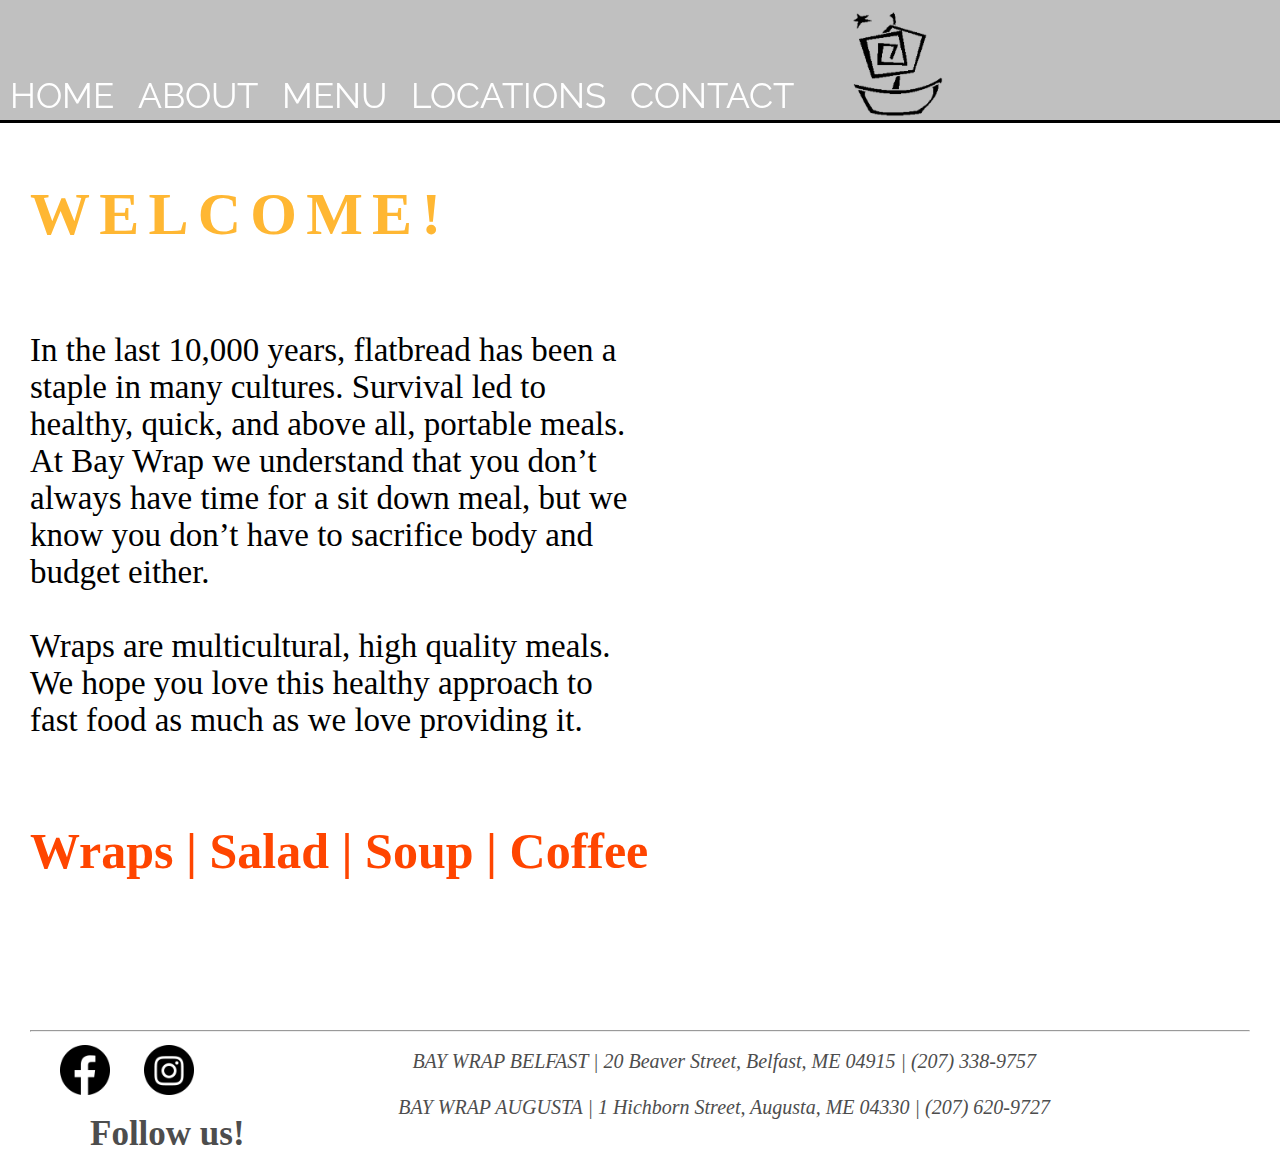
<file: index.html>
<!doctype html>
<html lang="en">
  <head>
    <meta charset="utf-8"/>
    <title>Bay Wrap</title>
    <link 
      href='https://fonts.googleapis.com/css?family=Raleway|Diplomata|Indie+Flower' 
      rel='stylesheet' 
      type='text/css' />
    <link rel="stylesheet" href="./owl.carousel/owl-carousel/owl.carousel.css">
    <link rel="stylesheet" href="./owl.carousel/owl-carousel/owl.theme.css"> 
    <link rel="stylesheet" href="./style.css" />
    <script
      src="https://code.jquery.com/jquery-3.1.0.min.js"
      integrity="sha256-cCueBR6CsyA4/9szpPfrX3s49M9vUU5BgtiJj06wt/s="
      crossorigin="anonymous"></script>
    <script src="./owl.carousel/owl-carousel/owl.carousel.js"></script>
    <script 
      type="text/javascript" 
      src="./baywrap.js"></script>
  </head>
  
  <body>
    <nav>
      <header>
        <ul class="main-nav">
          <li><span><a href="">Home</a></span></li>
          <li><span><a href="">About</a></span></li>
          <li><a href="./Menus/winter.pdf" target="pdf-frame">Menu</a></li>
          <li><a href="">Locations</a></li>
          <li><a href="">Contact</a></li>
        </ul>
        <img src="./photos/baywrap_logo.png" id="logo" title="logo" alt="boating"/>
         <div class="cearit"></div>
         <div id="name"><h1>Bay Wrap</h1></div>
      </header> 
    </nav> 

       <h2>Welcome!</h2>
    
      <div id="content">
       <p id="bio">
       In the last 10,000 years, flatbread has been a staple in many cultures. Survival led to healthy, quick, and above all, portable meals.  At Bay Wrap we understand that you don’t always have time for a sit down meal, but we know you don’t have to sacrifice body and budget either.<br><br>Wraps are multicultural, high quality meals. We hope you love this healthy approach to fast food as much as we love providing it.
       </p>

      <div id="owlexample" class="owl-carousel">
        <img src="./photos/hands.jpg" alt="coffeeshop" />
        <img src="./photos/wraps.jpg" alt="pyramid" />
        <img src="./photos/baywrap.jpg" alt="name"/>
        <img src="./photos/salad.jpg" alt="greens" />
        <img src="./photos/mamma.jpg" alto="wanna" />
        <img src="./photos/coffee.jpg" alt="cafe" />
        <img src="./photos/salmon.jpg"/>
       </div>
      <div class="clearit"></div>
    </div>

  <p id="ingredients">
  Wraps | Salad | Soup | Coffee
  </p>
    <footer>
      <hr>
        <div id="sociallinks">
          <a href="https://www.facebook.com/Bay-Wrap-118404629495/"><img class="socialmedia" src="./photos/facebook.png" /></a>
          <a href="https://www.instagram.com/baywrapbelfast/?hl=en"><img class="socialmedia" src="./photos/instagram.png" /></a>
        </div>
          <address id="locations">
          BAY WRAP BELFAST | 20 Beaver Street, Belfast, ME 04915 | (207) 338-9757
            <br />
            <br />
          BAY WRAP AUGUSTA | 1 Hichborn Street, Augusta, ME 04330 | (207) 620-9727
          </address>
         <article id="followus">Follow us!</article>
        <div class="clearit"></div>
    </footer>
  </body>
</html>
</file>
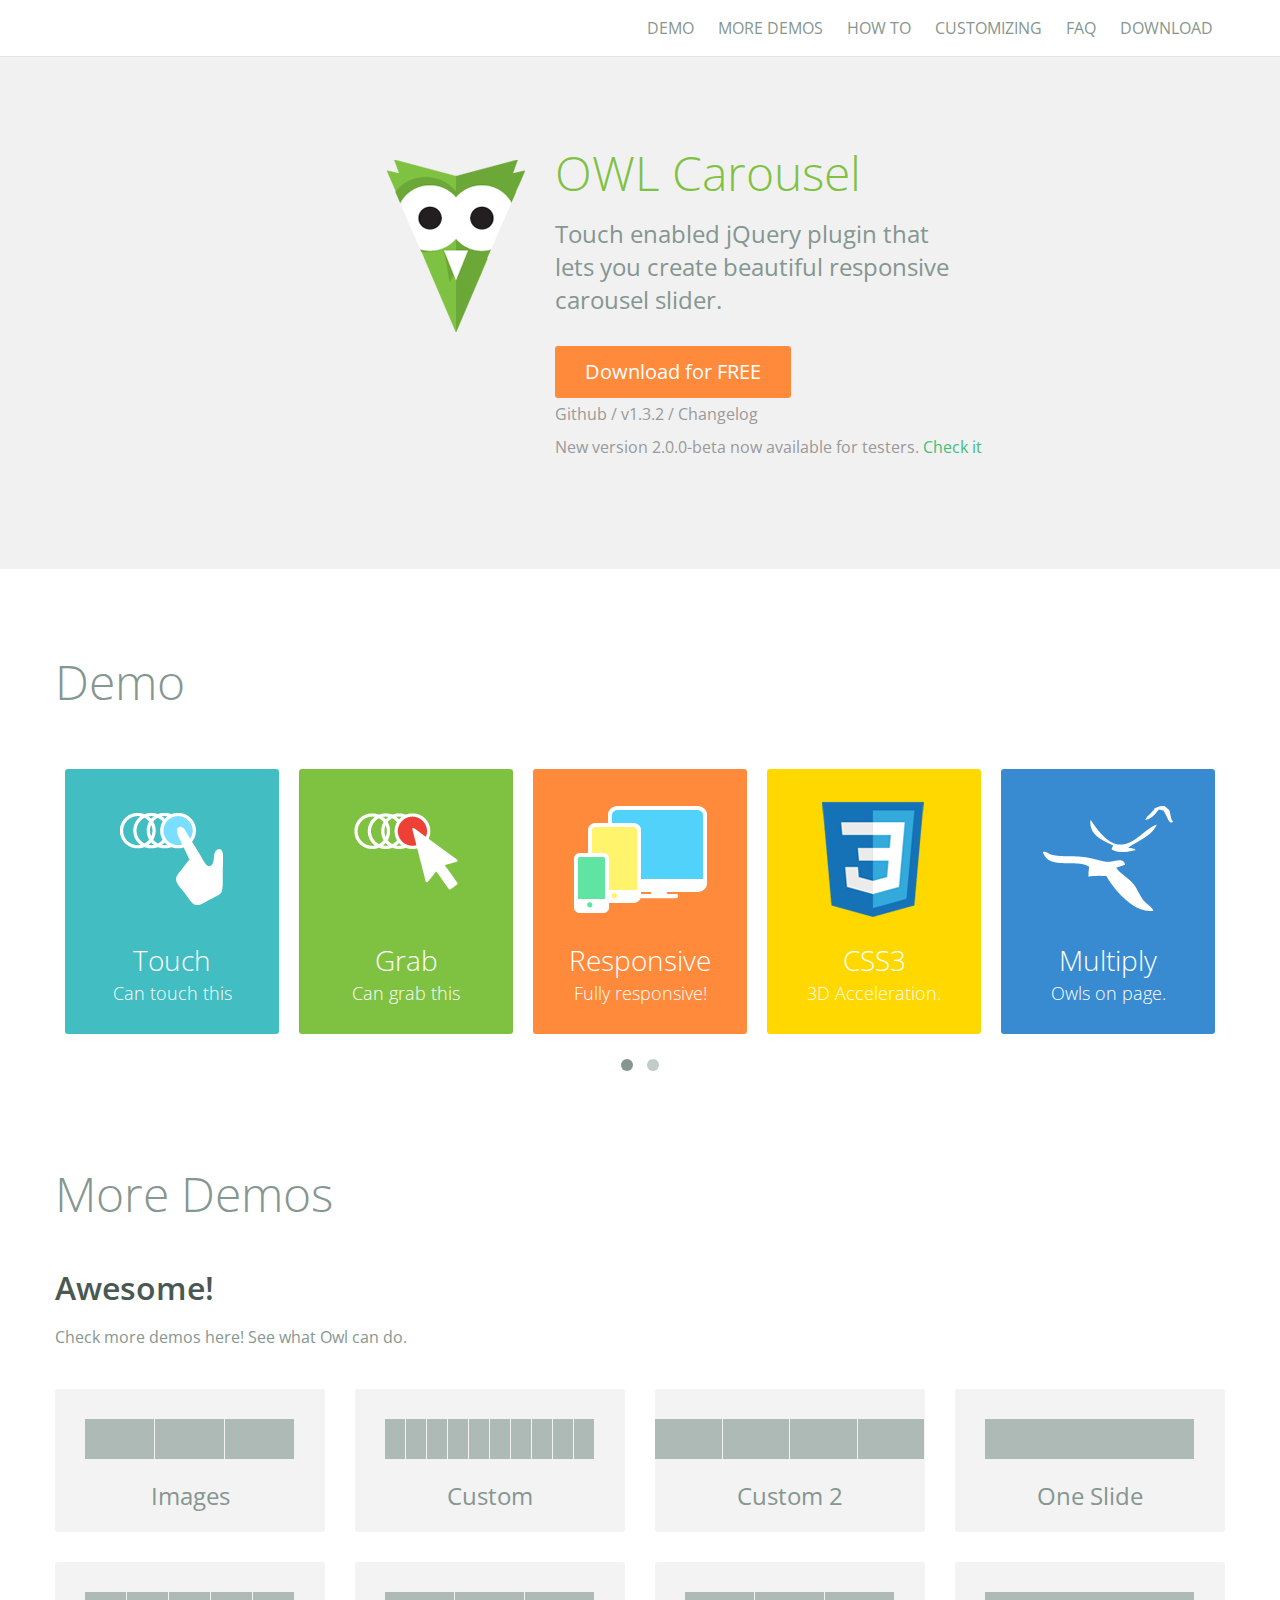
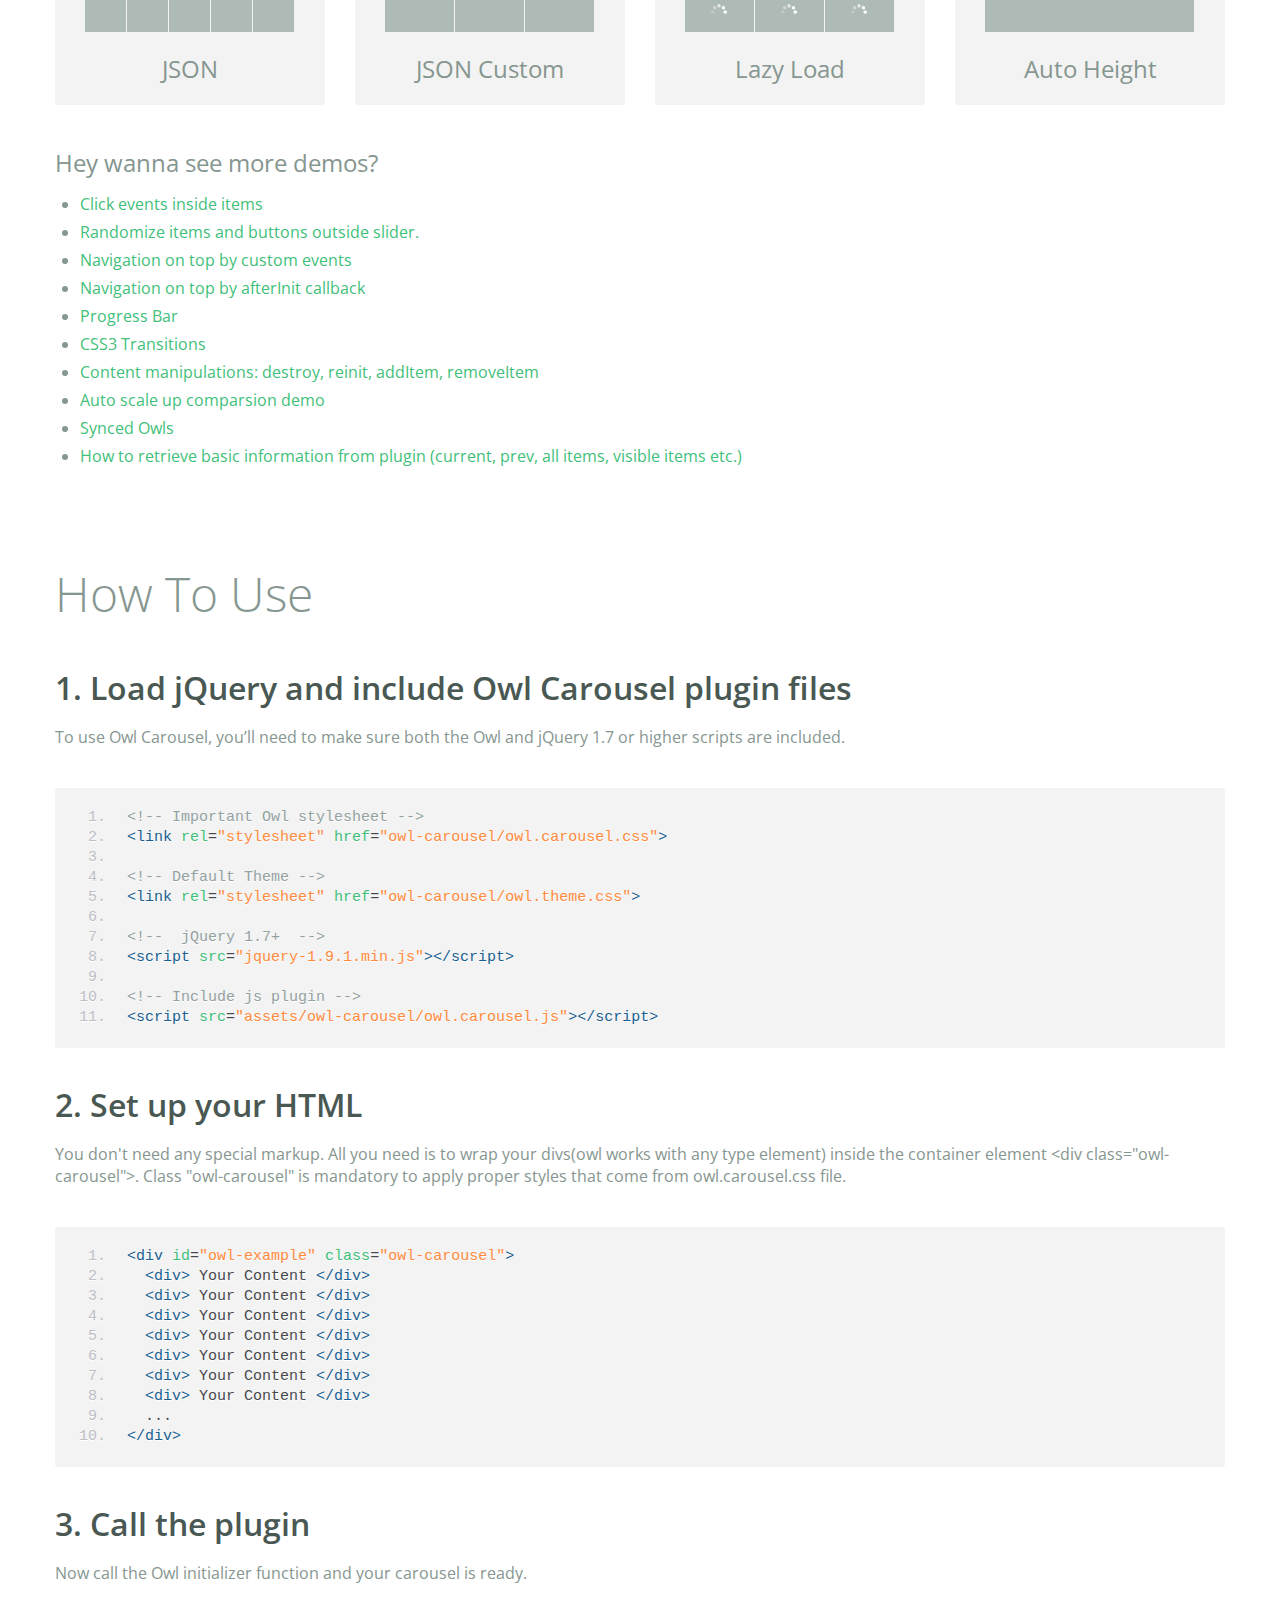
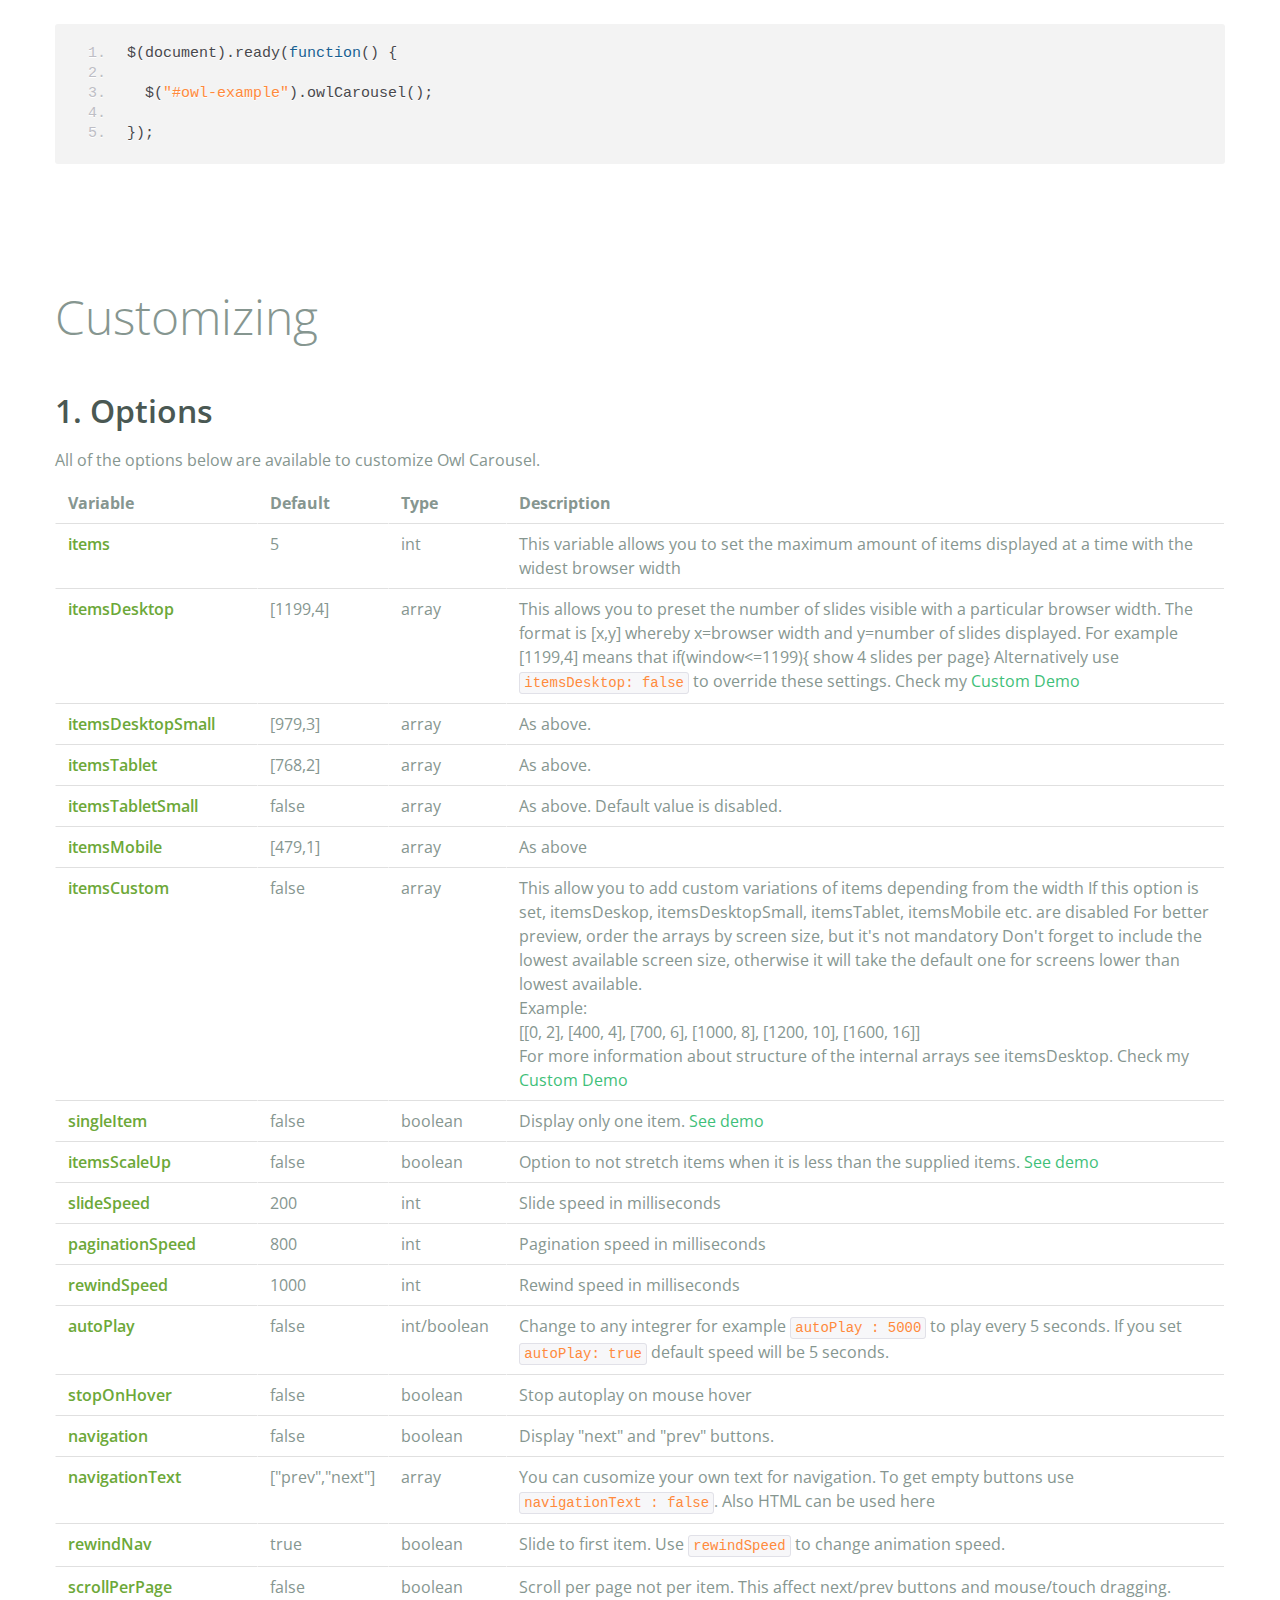
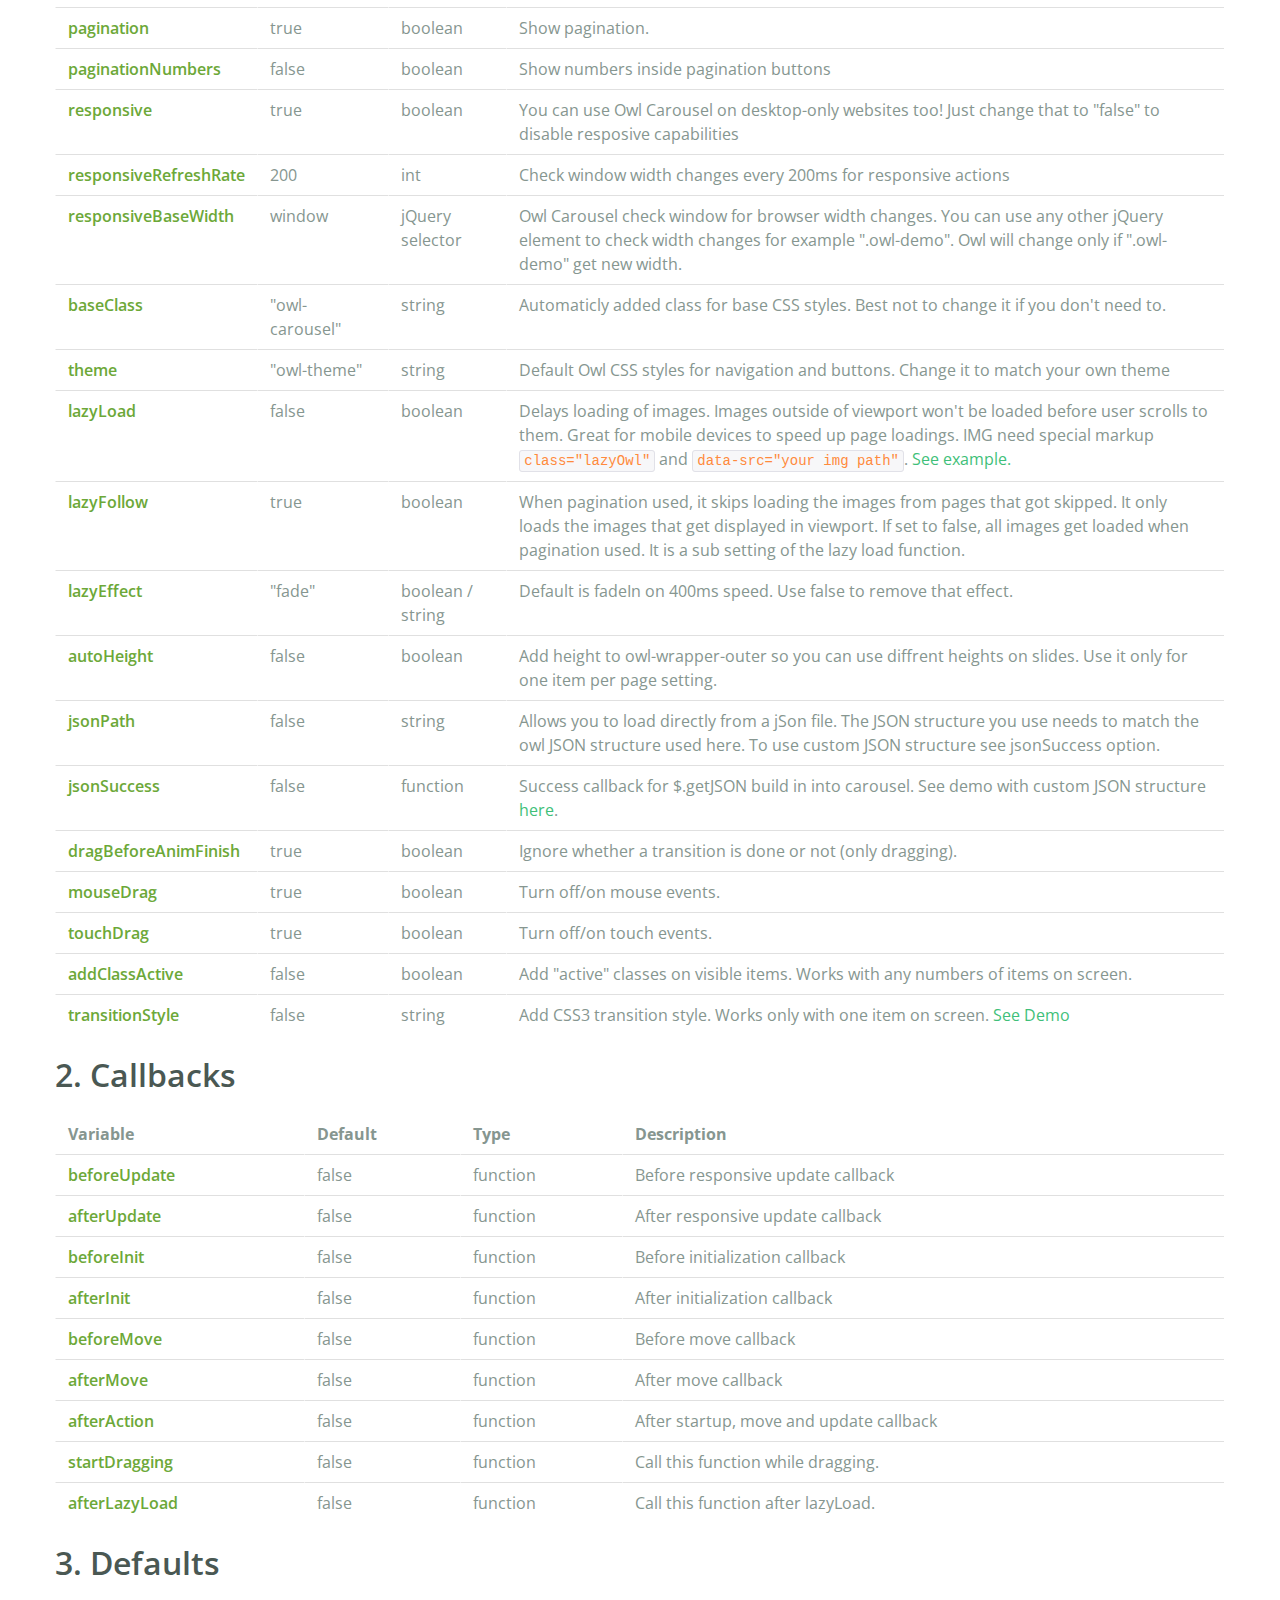
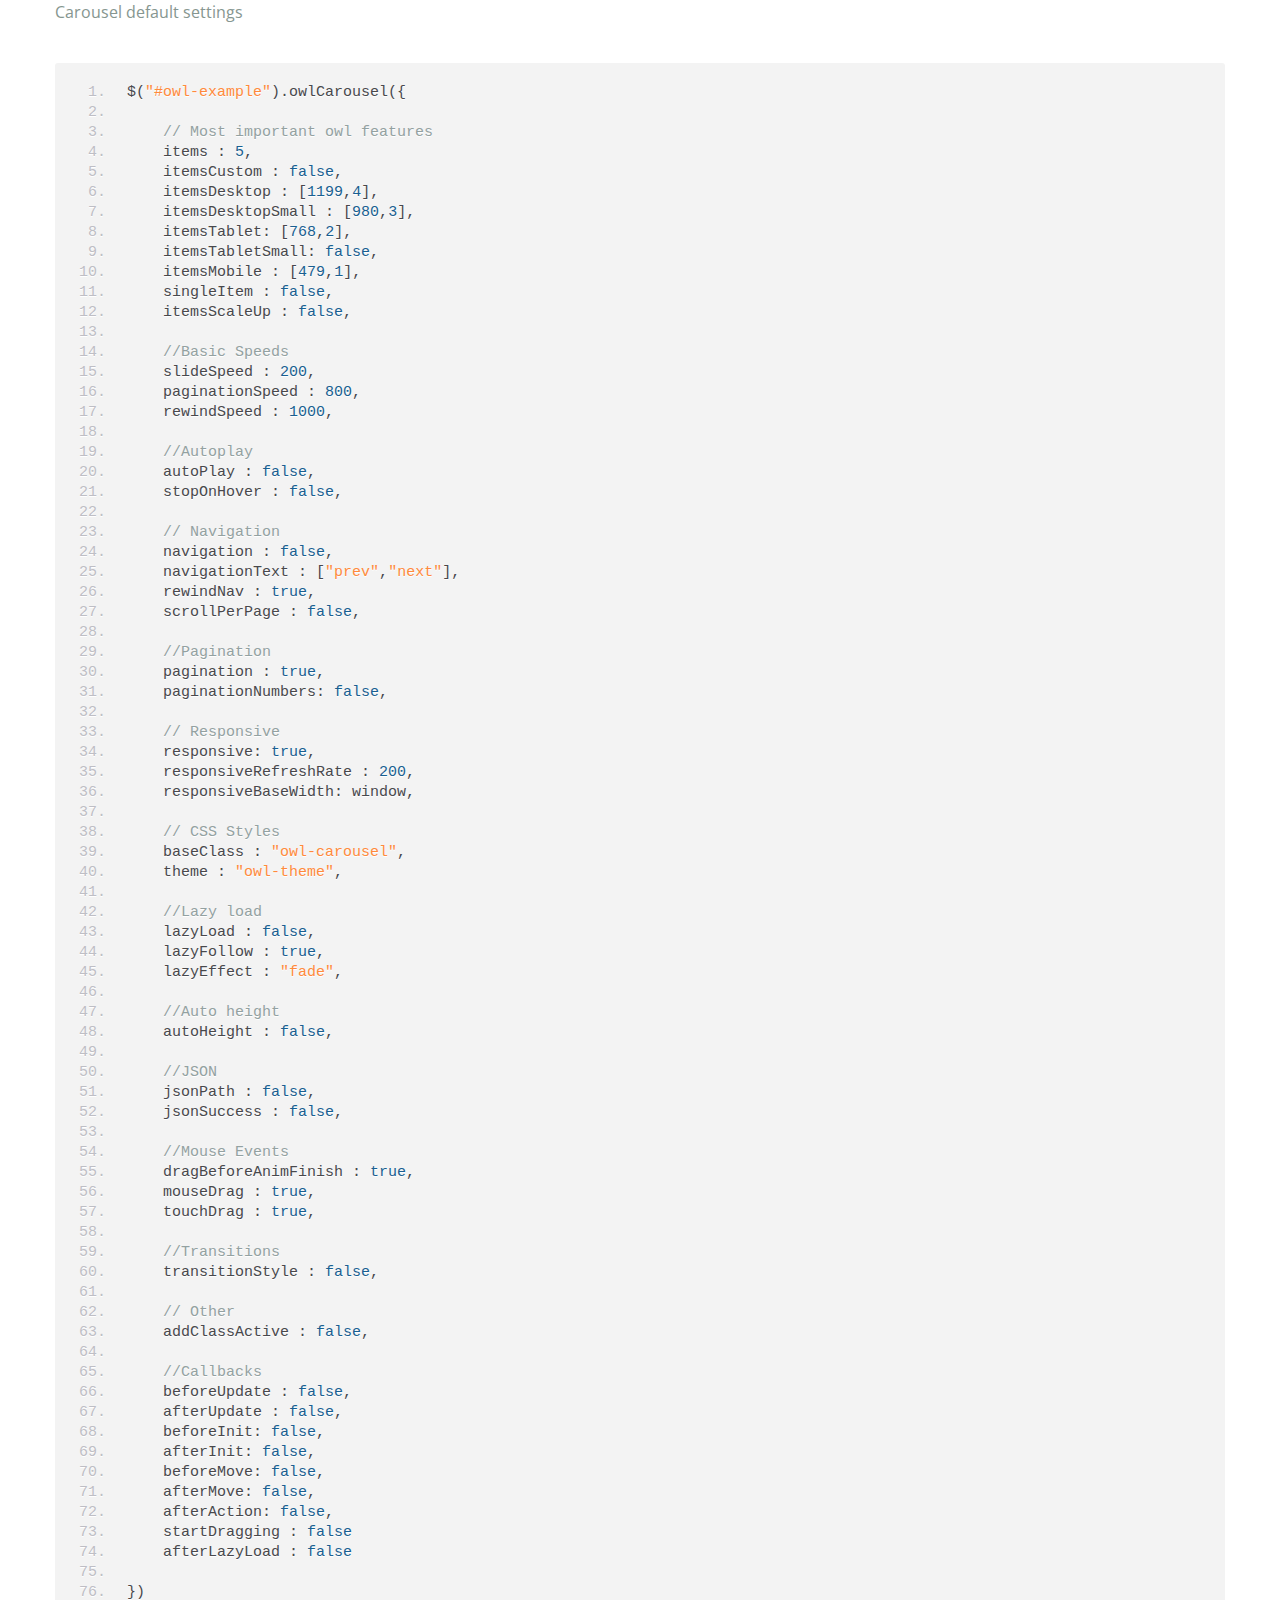
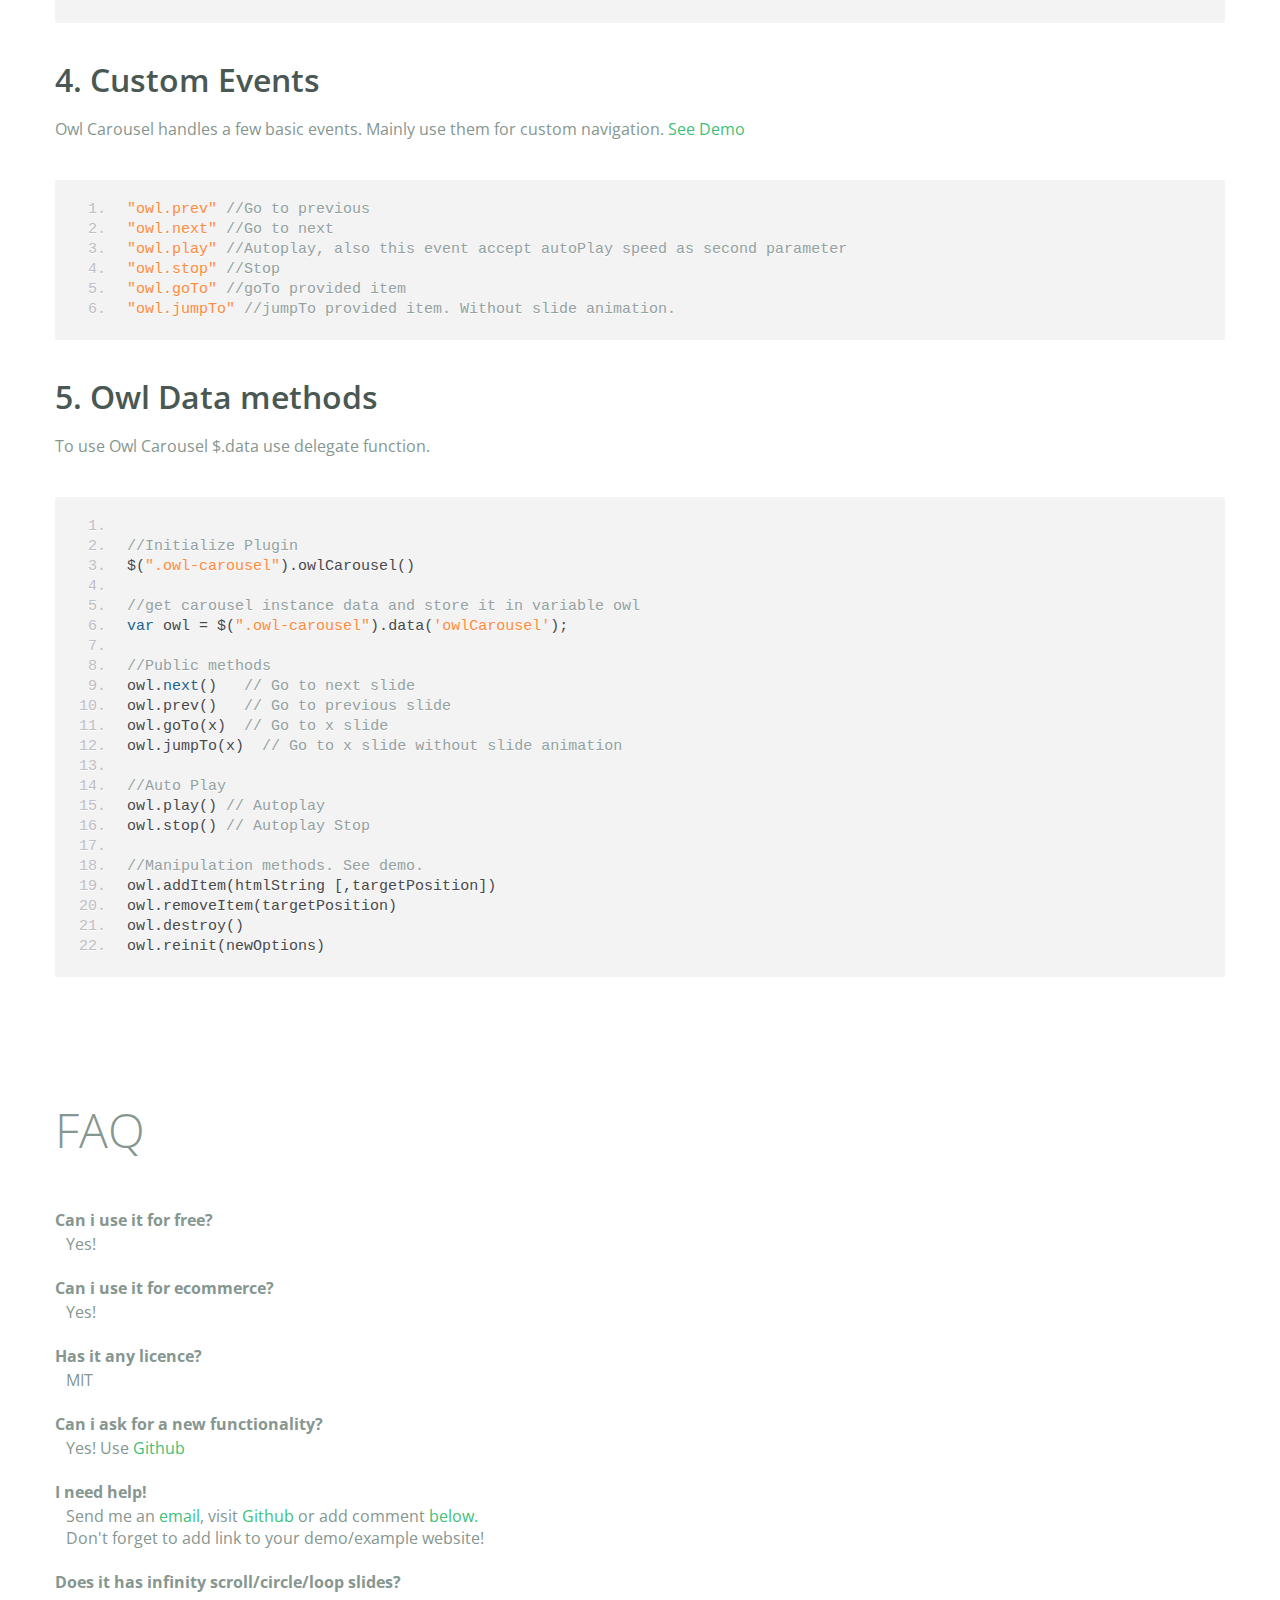
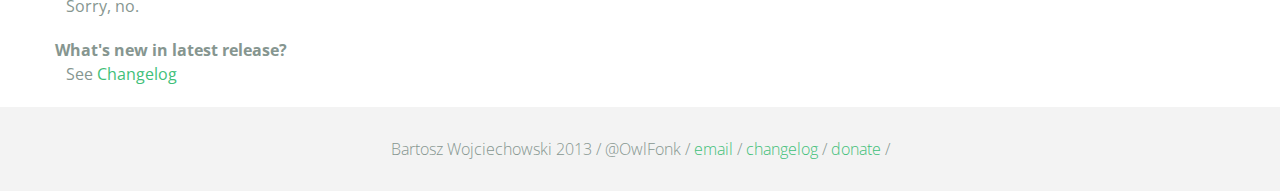
<file: owl.carousel/index.html>
<!DOCTYPE html>
<html lang="en">
  <head>
    <meta charset="utf-8">
    <title>Owl Carousel</title>
    <meta name="viewport" content="width=device-width, initial-scale=1.0">
    <meta name="description" content="jQuery Responsive Carousel - Owl Carusel">
    <meta name="author" content="Bartosz Wojciechowski">
    <meta name="keywords" content="HTML,CSS,JSON,JavaScript, jQuery, Responsive, Design, Owl, Carousel, Free">

    <link href='http://fonts.googleapis.com/css?family=Open+Sans:400italic,400,300,600,700' rel='stylesheet' type='text/css'>
    <link href="assets/css/bootstrapTheme.css" rel="stylesheet">
    <link href="assets/css/custom.css" rel="stylesheet">

    <!-- Owl Carousel Assets -->
    <link href="owl-carousel/owl.carousel.css" rel="stylesheet">
    <link href="owl-carousel/owl.theme.css" rel="stylesheet">

    <!-- Prettify -->
    <link href="assets/js/google-code-prettify/prettify.css" rel="stylesheet">

    <!-- Le fav and touch icons -->
    <link rel="apple-touch-icon-precomposed" sizes="144x144" href="assets/ico/apple-touch-icon-144-precomposed.png">
    <link rel="apple-touch-icon-precomposed" sizes="114x114" href="assets/ico/apple-touch-icon-114-precomposed.png">
      <link rel="apple-touch-icon-precomposed" sizes="72x72" href="assets/ico/apple-touch-icon-72-precomposed.png">
                    <link rel="apple-touch-icon-precomposed" href="assets/ico/apple-touch-icon-57-precomposed.png">
                                   <link rel="shortcut icon" href="assets/ico/favicon.png">
  </head>
  <body>
      <div id="top-nav" class="navbar navbar-fixed-top">
        <div class="navbar-inner">
          <div class="container">
            <button type="button" class="btn btn-navbar" data-toggle="collapse" data-target=".nav-collapse">
            <span class="icon-bar"></span>
            <span class="icon-bar"></span>
            <span class="icon-bar"></span>
          </button>
            <div class="nav-collapse collapse">
            <ul class="nav pull-right">
              <li><a href="#demo">Demo</a></li>
              <li><a href="#more-demos">More Demos</a></li>
              <li><a href="#how-to">How To</a></li>
              <li><a href="#customizing">Customizing</a></li>
              <li><a href="#faq">FAQ</a></li>
              <li><a href="owl.carousel.zip" class="download" data-spy="affix" data-offset-top="450">Download</a></li>
            </ul>
            </div>
          </div>
        </div>
      </div>

      <div id="header">
        <div class="container">
          <div class="row">
            <div class="span5">
                <img class="logo" src="assets/img/owl-logo.png" alt="Owl Logo">
              </div>
            <div class="span7">
              <h1>OWL Carousel </h1>
              <h3>Touch enabled jQuery plugin that lets you create beautiful responsive carousel slider.</h3>
              <a class="btn btn-success btn-large" href="owl.carousel.zip">Download for FREE</a>
              <p class="muted"><a class="muted" href="https://github.com/OwlFonk/OwlCarousel">Github</a> / v1.3.2 / <a class="muted" href="changelog.html">Changelog</a></p> 
              <p class="muted">New version 2.0.0-beta now available for testers. <a href="http://www.owlgraphic.com/owlcarousel2/">Check it</a></p>
            </div>
          </div>
        </div>
      </div>

      <div id="demo">
        <div class="container">
          <div class="row">
            <div class="span12">
              <h1>Demo</h1>
            </div>
          </div>

          <div class="row">
            <div class="span12">

              <div id="owl-example" class="owl-carousel">

                <div class="item darkCyan">
                  <img src="assets/img/demo-slides/touch.png" alt="Touch">
                    <h3>Touch</h3>
                    <h4>Can touch this</h4>
                </div>
                <div class="item forestGreen">
                  <img src="assets/img/demo-slides/grab.png" alt="Grab">
                    <h3>Grab</h3>
                    <h4>Can grab this</h4>
                </div>
                <div class="item orange">
                  <img src="assets/img/demo-slides/responsive.png" alt="Responsive">
                    <h3>Responsive</h3>
                    <h4>Fully responsive!</h4>
                </div>

                <div class="item yellow">
                  <img src="assets/img/demo-slides/css3.png" alt="CSS3">
                    <h3>CSS3</h3>
                    <h4>3D Acceleration.</h4>
                </div>

                <div class="item dodgerBlue">
                  <img src="assets/img/demo-slides/multi.png" alt="Multi">
                    <h3>Multiply</h3>
                    <h4>Owls on page.</h4>
                </div>

                <div class="item skyBlue">
                  <img src="assets/img/demo-slides/modern.png" alt="Modern Browsers">
                    <h3>Modern</h3>
                    <h4>Browsers Compatibility</h4>
                </div>

                <div class="item zombieGreen">
                  <img src="assets/img/demo-slides/zombie.png" alt="Zombie Browsers - old ones">
                    <h3>Zombie</h3>
                    <h4>Browsers Compatibility</h4>
                </div>

                <div class="item violet">
                  <img src="assets/img/demo-slides/controls.png" alt="Take Control">
                    <h3>Take Control</h3>
                    <h4>The way you like</h4>
                </div>

                <div class="item yellowLight">
                  <img src="assets/img/demo-slides/feather.png" alt="Light">
                    <h3>Light</h3>
                    <h4>As a feather</h4>
                </div>

                <div class="item steelGray">
                  <img src="assets/img/demo-slides/tons.png" alt="Tons of Opotions">
                    <h3>Tons</h3>
                    <h4>of options</h4>
                </div>

              </div>


            </div>
          </div>

        </div>
      </div>

    <div id="more-demos">
      <div class="container">

        <div class="row">
          <div class="span12">
            <h1>More Demos</h1>
            <h2>Awesome!</h2>
            <p>Check more demos here! See what Owl can do.</p>
          </div>
        </div>

        <div class="row demos-row">
          <div class="span3">
            <a href="demos/images.html" class="demo-box">
              <div class="demo-wrapper demo-images clearfix">
                <div class="demo-slide"><div class="bg"></div></div>
                <div class="demo-slide"><div class="bg"></div></div>
                <div class="demo-slide"><div class="bg"></div></div>
              </div>
              <h3>Images</h3>
            </a>
          </div>

          <div class="span3">
            <a href="demos/custom.html" class="demo-box">
              <div class="demo-wrapper demo-custom clearfix">
                <div class="demo-slide"><div class="bg"></div></div>
                <div class="demo-slide"><div class="bg"></div></div>
                <div class="demo-slide"><div class="bg"></div></div>
                <div class="demo-slide"><div class="bg"></div></div>
                <div class="demo-slide"><div class="bg"></div></div>
                <div class="demo-slide"><div class="bg"></div></div>
                <div class="demo-slide"><div class="bg"></div></div>
                <div class="demo-slide"><div class="bg"></div></div>
                <div class="demo-slide"><div class="bg"></div></div>
                <div class="demo-slide"><div class="bg"></div></div>
              </div>
              <h3>Custom</h3>
            </a>
          </div>

          <div class="span3">
            <a href="demos/itemsCustom.html" class="demo-box">
              <div class="demo-wrapper demo-full clearfix">
                <div class="demo-slide"><div class="bg"></div></div>
                <div class="demo-slide"><div class="bg"></div></div>
                <div class="demo-slide"><div class="bg"></div></div>
                <div class="demo-slide"><div class="bg"></div></div>
              </div>
              <h3>Custom 2</h3>
            </a>
          </div>

          <div class="span3">
            <a href="demos/one.html" class="demo-box">
              <div class="demo-wrapper demo-one clearfix">
                <div class="demo-slide"><div class="bg"></div></div>
              </div>
              <h3>One Slide</h3>
            </a>
          </div>

        </div>
        <div class="row demos-row">
          <div class="span3">
            <a href="demos/json.html" class="demo-box">
              <div class="demo-wrapper demo-Json clearfix">
                <div class="demo-slide"><div class="bg"></div></div>
                <div class="demo-slide"><div class="bg"></div></div>
                <div class="demo-slide"><div class="bg"></div></div>
                <div class="demo-slide"><div class="bg"></div></div>
                <div class="demo-slide"><div class="bg"></div></div>
              </div>
              <h3>JSON</h3>
            </a>
          </div>

          <div class="span3">
            <a href="demos/customJson.html" class="demo-box">
              <div class="demo-wrapper demo-Json-custom clearfix">
                <div class="demo-slide"><div class="bg"></div></div>
                <div class="demo-slide"><div class="bg"></div></div>
                <div class="demo-slide"><div class="bg"></div></div>
              </div>
              <h3>JSON Custom</h3>
            </a>
          </div>

          <div class="span3">
            <a href="demos/lazyLoad.html" class="demo-box">
              <div class="demo-wrapper demo-lazy clearfix">
                <div class="demo-slide"><div class="bg"></div></div>
                <div class="demo-slide"><div class="bg"></div></div>
                <div class="demo-slide"><div class="bg"></div></div>
              </div>
              <h3>Lazy Load</h3>
            </a>
          </div>

          <div class="span3">
            <a href="demos/autoHeight.html" class="demo-box">
              <div class="demo-wrapper demo-height clearfix">
                <div class="demo-slide"><div class="bg"></div></div>
              </div>
              <h3>Auto Height</h3>
            </a>
          </div>

          
        </div>

        <div class="row">
          <div class="span12">
            <h3>Hey wanna see more demos?</h3>
            <ul>
              <li>
                <a href="demos/click.html">Click events inside items</a>
              </li>
              <li>
                <a href="demos/randomOrder.html">Randomize items and buttons outside slider.</a>
              </li>
              <li>
                <a href="demos/navOnTop.html">Navigation on top by custom events</a>
              </li>
              <li>
                <a href="demos/navOnTop2.html">Navigation on top by afterInit callback</a>
              </li>
              <li>
                <a href="demos/progressBar.html">Progress Bar</a>
              </li>
              <li>
                <a href="demos/transitions.html">CSS3 Transitions</a>
              </li>
              <li>
                <a href="demos/manipulations.html">Content manipulations: destroy, reinit, addItem, removeItem</a>
              </li>
              <li>
                <a href="demos/scaleup.html">Auto scale up comparsion demo</a>
              </li>
              <li>
                <a href="demos/sync.html">Synced Owls</a>
              </li>
              <li>
                <a href="demos/owlStatus.html">How to retrieve basic information from plugin (current, prev, all items, visible items etc.)</a>
              </li>
            </ul>
            
          </div>
        </div>


      </div>
    </div>

    <div id="how-to">
      <div class="container">
        <div class="row">
          <div class="span12">
            <h1>How To Use</h1>
            <h2>1. Load jQuery and include Owl Carousel plugin files</h2>
            <p>To use Owl Carousel, you’ll need to make sure both the Owl and jQuery 1.7 or higher scripts are included.</p>
<pre class="pre-show prettyprint linenums">
&lt;!-- Important Owl stylesheet --&gt;
&lt;link rel="stylesheet" href="owl-carousel/owl.carousel.css"&gt;

&lt;!-- Default Theme --&gt;
&lt;link rel="stylesheet" href="owl-carousel/owl.theme.css"&gt;

&lt;!--  jQuery 1.7+  --&gt;
&lt;script src="jquery-1.9.1.min.js"&gt;&lt;/script&gt;

&lt;!-- Include js plugin --&gt;
&lt;script src="assets/owl-carousel/owl.carousel.js"&gt;&lt;/script&gt;
</pre>
          <h2>2. Set up your HTML</h2>
          <p>You don't need any special markup. All you need is to wrap your divs(owl works with any type element) inside the container element &lt;div class="owl-carousel"&gt;. Class "owl-carousel" is mandatory to apply proper styles that come from owl.carousel.css file.</p>
<pre class="pre-show prettyprint linenums">
&lt;div id="owl-example" class="owl-carousel"&gt;
  &lt;div&gt; Your Content &lt;/div&gt;
  &lt;div&gt; Your Content &lt;/div&gt;
  &lt;div&gt; Your Content &lt;/div&gt;
  &lt;div&gt; Your Content &lt;/div&gt;
  &lt;div&gt; Your Content &lt;/div&gt;
  &lt;div&gt; Your Content &lt;/div&gt;
  &lt;div&gt; Your Content &lt;/div&gt;
  ...
&lt;/div>
</pre>    
          <h2>3. Call the plugin</h2>
          <p>Now call the Owl initializer function and your carousel is ready.</p>
<pre class="pre-show prettyprint linenums">
$(document).ready(function() {

  $("#owl-example").owlCarousel();

});
</pre>  
          </div>
        </div>
      </div>
    </div>


    <div id="customizing">
      <div class="container">
        <div class="row">
          <div class="span12">
            <h1>Customizing</h1>
            <h2>1. Options</h2>
            <p>All of the options below are available to customize Owl Carousel.</p> 
            <table class="table hp-table table-bordered table-striped">
              <thead>
                <tr>
                  <th>Variable</th>
                  <th>Default</th>
                  <th>Type</th>
                  <th>Description</th>
                </tr>
              </thead>
              <tbody>
                <tr>
                  <td><span class="text-emp">items</span></td>
                  <td>5</td>
                  <td>int</td>
                  <td>This variable allows you to set the maximum amount of items displayed at a time with the widest browser width</td>
                </tr>
                 <tr>
                  <td><span class="text-emp">itemsDesktop</span></td>
                  <td>[1199,4]</td>
                  <td>array</td>
                  <td>This allows you to preset the number of slides visible with a particular browser width. The format is [x,y] whereby x=browser width and y=number of slides displayed. For example [1199,4] means that if(window&lt;=1199){ show 4 slides per page}
                    Alternatively use <code>itemsDesktop: false</code> to override these settings. Check my <a href="demos/custom.html">Custom Demo</a></td>
                </tr>
                <tr>
                  <td><span class="text-emp">itemsDesktopSmall</span></td>
                  <td>[979,3]</td>
                  <td>array</td>
                  <td>As above.</td>
                </tr>
                <tr>
                  <td><span class="text-emp">itemsTablet</span></td>
                  <td>[768,2]</td>
                  <td>array</td>
                  <td>As above.</td>
                </tr>
                <tr>
                  <td><span class="text-emp">itemsTabletSmall</span></td>
                  <td>false</td>
                  <td>array</td>
                  <td>As above. Default value is disabled.</td>
                </tr>
                <tr>
                  <td><span class="text-emp">itemsMobile</span></td>
                  <td>[479,1]</td>
                  <td>array</td>
                  <td>As above</td>
                </tr>
                <tr>
                  <td><span class="text-emp">itemsCustom</span></td>
                  <td>false</td>
                  <td>array</td>
                  <td>
                    This allow you to add custom variations of items depending from the width
                    If this option is set, itemsDeskop, itemsDesktopSmall, itemsTablet, itemsMobile etc. are disabled
                    For better preview, order the arrays by screen size, but it's not mandatory
                    Don't forget to include the lowest available screen size, otherwise it will take the default one for screens lower than lowest available.
                    <br />Example:<br /> [[0, 2], [400, 4], [700, 6], [1000, 8], [1200, 10], [1600, 16]]<br />
                    For more information about structure of the internal arrays see itemsDesktop. Check my <a href="demos/custom.html">Custom Demo</a></td>
                </tr>
                <tr>
                  <td><span class="text-emp">singleItem</span></td>
                  <td>false</td>
                  <td>boolean</td>
                  <td>Display only one item. <a href="demos/one.html">See demo</a></td>
                </tr>
                <tr>
                  <td><span class="text-emp">itemsScaleUp</span></td>
                  <td>false</td>
                  <td>boolean</td>
                  <td>Option to not stretch items when it is less than the supplied items. <a href="demos/scaleup.html">See demo</a></td>
                </tr>
                <tr>
                  <td><span class="text-emp">slideSpeed</span></td>
                  <td>200</td>
                  <td>int</td>
                  <td>Slide speed in milliseconds</td>
                </tr>
                <tr>
                  <td><span class="text-emp">paginationSpeed</span></td>
                  <td>800</td>
                  <td>int</td>
                  <td>Pagination speed in milliseconds</td>
                </tr>
                <tr>
                  <td><span class="text-emp">rewindSpeed</span></td>
                  <td>1000</td>
                  <td>int</td>
                  <td>Rewind speed in milliseconds</td>
                </tr>
                <tr>
                  <td><span class="text-emp">autoPlay</span></td>
                  <td>false</td>
                  <td>int/boolean</td>
                  <td>Change to any integrer for example <code>autoPlay : 5000</code> to play every 5 seconds. If you set <code>autoPlay: true</code> default speed will be 5 seconds.</td>
                </tr>
                <tr>
                <tr>
                  <td><span class="text-emp">stopOnHover</span></td>
                  <td>false</td>
                  <td>boolean</td>
                  <td>Stop autoplay on mouse hover</td>
                </tr>
                <tr>
                <tr>
                  <td><span class="text-emp">navigation</span></td>
                  <td>false</td>
                  <td>boolean</td>
                  <td>Display "next" and "prev" buttons.</td>
                </tr>
                <tr>
                  <td><span class="text-emp">navigationText</span></td>
                  <td>["prev","next"]</td>
                  <td>array</td>
                  <td>You can cusomize your own text for navigation. To get empty buttons use <code>navigationText : false</code>. Also HTML can be used here</td>
                </tr>
                <tr>
                  <td><span class="text-emp">rewindNav</span></td>
                  <td>true</td>
                  <td>boolean</td>
                  <td>Slide to first item. Use <code>rewindSpeed</code> to change animation speed. </td>
                </tr>
                <tr>
                  <td><span class="text-emp">scrollPerPage</span></td>
                  <td>false</td>
                  <td>boolean</td>
                  <td>Scroll per page not per item. This affect next/prev buttons and mouse/touch dragging.</td>
                </tr>
                <tr>
                  <td><span class="text-emp">pagination</span></td>
                  <td>true</td>
                  <td>boolean</td>
                  <td>Show pagination.</td>
                </tr>
                <tr>
                  <td><span class="text-emp">paginationNumbers</span></td>
                  <td>false</td>
                  <td>boolean</td>
                  <td>Show numbers inside pagination buttons</td>
                </tr>
                <tr>
                  <td><span class="text-emp">responsive</span></td>
                  <td>true</td>
                  <td>boolean</td>
                  <td>You can use Owl Carousel on desktop-only websites too! Just change that to "false" to disable resposive capabilities</td>
                </tr>
                <tr>
                  <td><span class="text-emp">responsiveRefreshRate</span></td>
                  <td>200</td>
                  <td>int</td>
                  <td>Check window width changes every 200ms for responsive actions</td>
                </tr>
                <tr>
                  <td><span class="text-emp">responsiveBaseWidth</span></td>
                  <td>window</td>
                  <td>jQuery selector</td>
                  <td>Owl Carousel check window for browser width changes. You can use any other jQuery element to check width changes for example ".owl-demo". Owl will change only if ".owl-demo" get new width.</td>
                </tr>
                <tr>
                  <td><span class="text-emp">baseClass</span></td>
                  <td>"owl-carousel"</td>
                  <td>string</td>
                  <td>Automaticly added class for base CSS styles. Best not to change it if you don't need to.</td>
                </tr>
                <tr>
                  <td><span class="text-emp">theme</span></td>
                  <td>"owl-theme"</td>
                  <td>string</td>
                  <td>Default Owl CSS styles for navigation and buttons. Change it to match your own theme</td>
                </tr>
                <tr>
                  <td><span class="text-emp">lazyLoad</span></td>
                  <td>false</td>
                  <td>boolean</td>
                  <td>Delays loading of images. Images outside of viewport won't be loaded before user scrolls to them. Great for mobile devices to speed up page loadings. IMG need special markup <code>class="lazyOwl"</code> and <code>data-src="your img path"</code>. <a href="demos/lazyLoad.html">See example.</a></td>
                </tr>
                <tr>
                  <td><span class="text-emp">lazyFollow</span></td>
                  <td>true</td>
                  <td>boolean</td>
                  <td>When pagination used, it skips loading the images from pages that got skipped. It only loads the images that get displayed in viewport. If set to false, all images get loaded when pagination used. It is a sub setting of the lazy load function.</td>
                </tr>
                <tr>
                  <td><span class="text-emp">lazyEffect</span></td>
                  <td>"fade"</td>
                  <td>boolean / string</td>
                  <td>Default is fadeIn on 400ms speed. Use false to remove that effect.</td>
                </tr>
                <tr>
                  <td><span class="text-emp">autoHeight</span></td>
                  <td>false</td>
                  <td>boolean</td>
                  <td>Add height to owl-wrapper-outer so you can use diffrent heights on slides. Use it only for one item per page setting.</td>
                </tr>
                <tr>
                  <td><span class="text-emp">jsonPath</span></td>
                  <td>false</td>
                  <td>string</td>
                  <td>Allows you to load directly from a jSon file. The JSON structure you use needs to match the owl JSON structure used here. To use custom JSON structure see jsonSuccess option.</td>
                </tr>
                <tr>
                  <td><span class="text-emp">jsonSuccess</span></td>
                  <td>false</td>
                  <td>function</td>
                  <td>Success callback for $.getJSON build in into carousel. See demo with custom JSON structure <a href="demos/customJson.html">here</a>. </td>
                </tr>
                <tr>
                  <td><span class="text-emp">dragBeforeAnimFinish</span></td>
                  <td>true</td>
                  <td>boolean</td>
                  <td>Ignore whether a transition is done or not (only dragging).</td>
                </tr>
                <tr>
                  <td><span class="text-emp">mouseDrag</span></td>
                  <td>true</td>
                  <td>boolean</td>
                  <td>Turn off/on mouse events.</td>
                </tr>
                <tr>
                  <td><span class="text-emp">touchDrag</span></td>
                  <td>true</td>
                  <td>boolean</td>
                  <td>Turn off/on touch events.</td>
                </tr>
                <tr>
                  <td><span class="text-emp">addClassActive</span></td>
                  <td>false</td>
                  <td>boolean</td>
                  <td>Add "active" classes on visible items. Works with any numbers of items on screen.</td>
                </tr>
                <tr>
                  <td><span class="text-emp">transitionStyle</span></td>
                  <td>false</td>
                  <td>string</td>
                  <td>Add CSS3 transition style. Works only with one item on screen. <a href="demos/transitions.html">See Demo</a></td>
                </tr>
              </tbody>
            </table>
            <h2>2. Callbacks</h2>
            <table class="table hp-table table-bordered table-striped">
              <thead>
                <tr>
                  <th>Variable</th>
                  <th>Default</th>
                  <th>Type</th>
                  <th>Description</th>
                </tr>
              </thead>
              <tbody>
                <tr>
                  <td><span class="text-emp">beforeUpdate</span></td>
                  <td>false</td>
                  <td>function</td>
                  <td>Before responsive update callback</td>
                </tr>
                <tr>
                  <td><span class="text-emp">afterUpdate</span></td>
                  <td>false</td>
                  <td>function</td>
                  <td>After responsive update callback</td>
                </tr>
                <tr>
                  <td><span class="text-emp">beforeInit</span></td>
                  <td>false</td>
                  <td>function</td>
                  <td>Before initialization callback</td>
                </tr>
                <tr>
                  <td><span class="text-emp">afterInit</span></td>
                  <td>false</td>
                  <td>function</td>
                  <td>After initialization callback</td>
                </tr>
                <tr>
                  <td><span class="text-emp">beforeMove</span></td>
                  <td>false</td>
                  <td>function</td>
                  <td>Before move callback</td>
                </tr>
                <tr>
                  <td><span class="text-emp">afterMove</span></td>
                  <td>false</td>
                  <td>function</td>
                  <td>After move callback</td>
                </tr>
                <tr>
                  <td><span class="text-emp">afterAction</span></td>
                  <td>false</td>
                  <td>function</td>
                  <td>After startup, move and update callback</td>
                </tr>
                <tr>
                  <td><span class="text-emp">startDragging</span></td>
                  <td>false</td>
                  <td>function</td>
                  <td>Call this function while dragging.</td>
                </tr>
                <tr>
                  <td><span class="text-emp">afterLazyLoad</span></td>
                  <td>false</td>
                  <td>function</td>
                  <td>Call this function after lazyLoad.</td>
                </tr>
              </tbody>
            </table>

              <h2>3. Defaults</h2>
              <p>Carousel default settings</p>
<pre class="pre-show prettyprint linenums">
$("#owl-example").owlCarousel({

    // Most important owl features
    items : 5,
    itemsCustom : false,
    itemsDesktop : [1199,4],
    itemsDesktopSmall : [980,3],
    itemsTablet: [768,2],
    itemsTabletSmall: false,
    itemsMobile : [479,1],
    singleItem : false,
    itemsScaleUp : false,

    //Basic Speeds
    slideSpeed : 200,
    paginationSpeed : 800,
    rewindSpeed : 1000,

    //Autoplay
    autoPlay : false,
    stopOnHover : false,

    // Navigation
    navigation : false,
    navigationText : ["prev","next"],
    rewindNav : true,
    scrollPerPage : false,

    //Pagination
    pagination : true,
    paginationNumbers: false,

    // Responsive 
    responsive: true,
    responsiveRefreshRate : 200,
    responsiveBaseWidth: window,

    // CSS Styles
    baseClass : "owl-carousel",
    theme : "owl-theme",

    //Lazy load
    lazyLoad : false,
    lazyFollow : true,
    lazyEffect : "fade",

    //Auto height
    autoHeight : false,

    //JSON 
    jsonPath : false, 
    jsonSuccess : false,

    //Mouse Events
    dragBeforeAnimFinish : true,
    mouseDrag : true,
    touchDrag : true,

    //Transitions
    transitionStyle : false,

    // Other
    addClassActive : false,

    //Callbacks
    beforeUpdate : false,
    afterUpdate : false,
    beforeInit: false, 
    afterInit: false, 
    beforeMove: false, 
    afterMove: false,
    afterAction: false,
    startDragging : false
    afterLazyLoad : false

})
</pre>
              <h2>4. Custom Events</h2>
              <p>Owl Carousel handles a few basic events. Mainly use them for custom navigation. <a href="demos/custom.html">See Demo</a></p>

<pre class="pre-show prettyprint linenums">
"owl.prev" //Go to previous
"owl.next" //Go to next
"owl.play" //Autoplay, also this event accept autoPlay speed as second parameter
"owl.stop" //Stop
"owl.goTo" //goTo provided item
"owl.jumpTo" //jumpTo provided item. Without slide animation.
</pre>

              <h2>5. Owl Data methods</h2>
              <p>To use Owl Carousel $.data use delegate function.</p>
              
<pre class="pre-show prettyprint linenums">

//Initialize Plugin
$(".owl-carousel").owlCarousel()

//get carousel instance data and store it in variable owl
var owl = $(".owl-carousel").data('owlCarousel');

//Public methods
owl.next()   // Go to next slide
owl.prev()   // Go to previous slide
owl.goTo(x)  // Go to x slide
owl.jumpTo(x)  // Go to x slide without slide animation

//Auto Play
owl.play() // Autoplay
owl.stop() // Autoplay Stop

//Manipulation methods. <a href="demos/manipulations.html">See demo.</a>
owl.addItem(htmlString [,targetPosition])
owl.removeItem(targetPosition)
owl.destroy()
owl.reinit(newOptions)
</pre>
          </div>
        </div>
      </div>
    </div>

    <div id="faq" class="container">
      <div class="row">
        <div class="span12">
          <h1>FAQ</h1>
          <dl>
            <dt>Can i use it for free?</dt>
            <dd>Yes!</dd>
            <dt>Can i use it for ecommerce?</dt>
            <dd>Yes!</dd>
            <dt>Has it any licence?</dt>
            <dd>MIT</dd>
            <dt>Can i ask for a new functionality?</dt>
            <dd>Yes! Use <a href="https://github.com/OwlFonk/OwlCarousel">Github</a></dd>
            <dt>I need help!</dt>
            <dd>Send me an <a href="mailto:owl@owlgraphic.com?subject=Hey Owl! I need help">email</a>, visit <a href="https://github.com/OwlFonk/OwlCarousel">Github</a> or add comment <a href="#disqus">below.</a><br>Don't forget to add link to your demo/example website!</dd>
            <dt>Does it has infinity scroll/circle/loop slides?</dt>
            <dd>Sorry, no.</dd>
            <dt>What's new in latest release?</dt>
            <dd>See <a href="changelog.html">Changelog</a></dd>
          </dl>
        </div>
      </div>
    </div>

    <div class="container disqus">
        <div class="row">
          <div class="span12">
            <h1>Disqus</h1>

    <div id="disqus_thread"></div>
    <noscript>Please enable JavaScript to view the <a href="http://disqus.com/?ref_noscript">comments powered by Disqus.</a></noscript>
    <a href="http://disqus.com" class="dsq-brlink">comments powered by <span class="logo-disqus">Disqus</span></a>
      </div>
    </div>
  </div>

    <div id="footer">
      <div class="container">
        <div class="row">
          <div class="span12">
            <h5>Bartosz Wojciechowski 2013 / @OwlFonk / 
            <a href="mailto:owl@owlgraphic.com?subject=Hey Owl!">email</a> / 
            <a href="changelog.html">changelog</a> /
            <a href="https://www.paypal.com/cgi-bin/webscr?cmd=_s-xclick&hosted_button_id=EFSGXZS7V2U9N">donate</a> / 
            <a href="https://twitter.com/share" class="twitter-share-button" data-url="http://owlgraphic.com/owlcarousel/" data-text="Awesome jQuery Owl Carousel Responsive Plugin" data-via="OwlFonk" data-count="none" data-hashtags="owlcarousel"></a>
            <script>
            var owldomain = window.location.hostname.indexOf("owlgraphic");
            if(owldomain !== -1){
              !function(d,s,id){var js,fjs=d.getElementsByTagName(s)[0],p=/^http:/.test(d.location)?'http':'https';if(!d.getElementById(id)){js=d.createElement(s);js.id=id;js.src=p+'://platform.twitter.com/widgets.js';fjs.parentNode.insertBefore(js,fjs);}}(document, 'script', 'twitter-wjs');
            }
            </script>
            </h5>
          </div>
        </div>
      </div>
    </div>


    <script src="assets/js/jquery-1.9.1.min.js"></script>
    <script src="owl-carousel/owl.carousel.min.js"></script>

    <!-- Frontpage Demo -->
    <script>

    $(document).ready(function($) {
      $("#owl-example").owlCarousel();
    });


    $("body").data("page", "frontpage");

    </script>
    <script src="assets/js/bootstrap-collapse.js"></script>
    <script src="assets/js/bootstrap-transition.js"></script>

    <script src="assets/js/google-code-prettify/prettify.js"></script>
	  <script src="assets/js/application.js"></script>

    <script type="text/javascript">
    jQuery(function($){
      var disqus_loaded = false;
      var top = $("#faq").offset().top; 
      var owldomain = window.location.hostname.indexOf("owlgraphic");
      var comments = window.location.href.indexOf("comment");

      if(owldomain !== -1){
        function check(){
          if ( (!disqus_loaded && $(window).scrollTop() + $(window).height() > top) || (comments !== -1) ){
            $(window).off( "scroll" )
            disqus_loaded = true;
            /* * * CONFIGURATION VARIABLES: EDIT BEFORE PASTING INTO YOUR WEBPAGE * * */
            var disqus_shortname = 'owlcarousel'; // required: replace example with your forum shortname
            var disqus_identifier = 'OWL Carousel';
            //var disqus_url = 'http://owlgraphic.com/owlcarousel/';
            /* * * DON'T EDIT BELOW THIS LINE * * */
            (function() {
                var dsq = document.createElement('script'); dsq.type = 'text/javascript'; dsq.async = true;
                dsq.src = '//' + disqus_shortname + '.disqus.com/embed.js';
                (document.getElementsByTagName('head')[0] || document.getElementsByTagName('body')[0]).appendChild(dsq);
            })();
          }
        }
        $(window).on( "scroll", check )
        check();
      } else {
        $('.disqus').hide();
      }
    });
    </script>

    <script>
    var owldomain = window.location.hostname.indexOf("owlgraphic");
    if(owldomain !== -1){
      (function(i,s,o,g,r,a,m){i['GoogleAnalyticsObject']=r;i[r]=i[r]||function(){
      (i[r].q=i[r].q||[]).push(arguments)},i[r].l=1*new Date();a=s.createElement(o),
      m=s.getElementsByTagName(o)[0];a.async=1;a.src=g;m.parentNode.insertBefore(a,m)
      })(window,document,'script','//www.google-analytics.com/analytics.js','ga');

      ga('create', 'UA-41541058-1', 'owlgraphic.com');
      ga('send', 'pageview');
    }
    </script>

  </body>
</html>
</file>
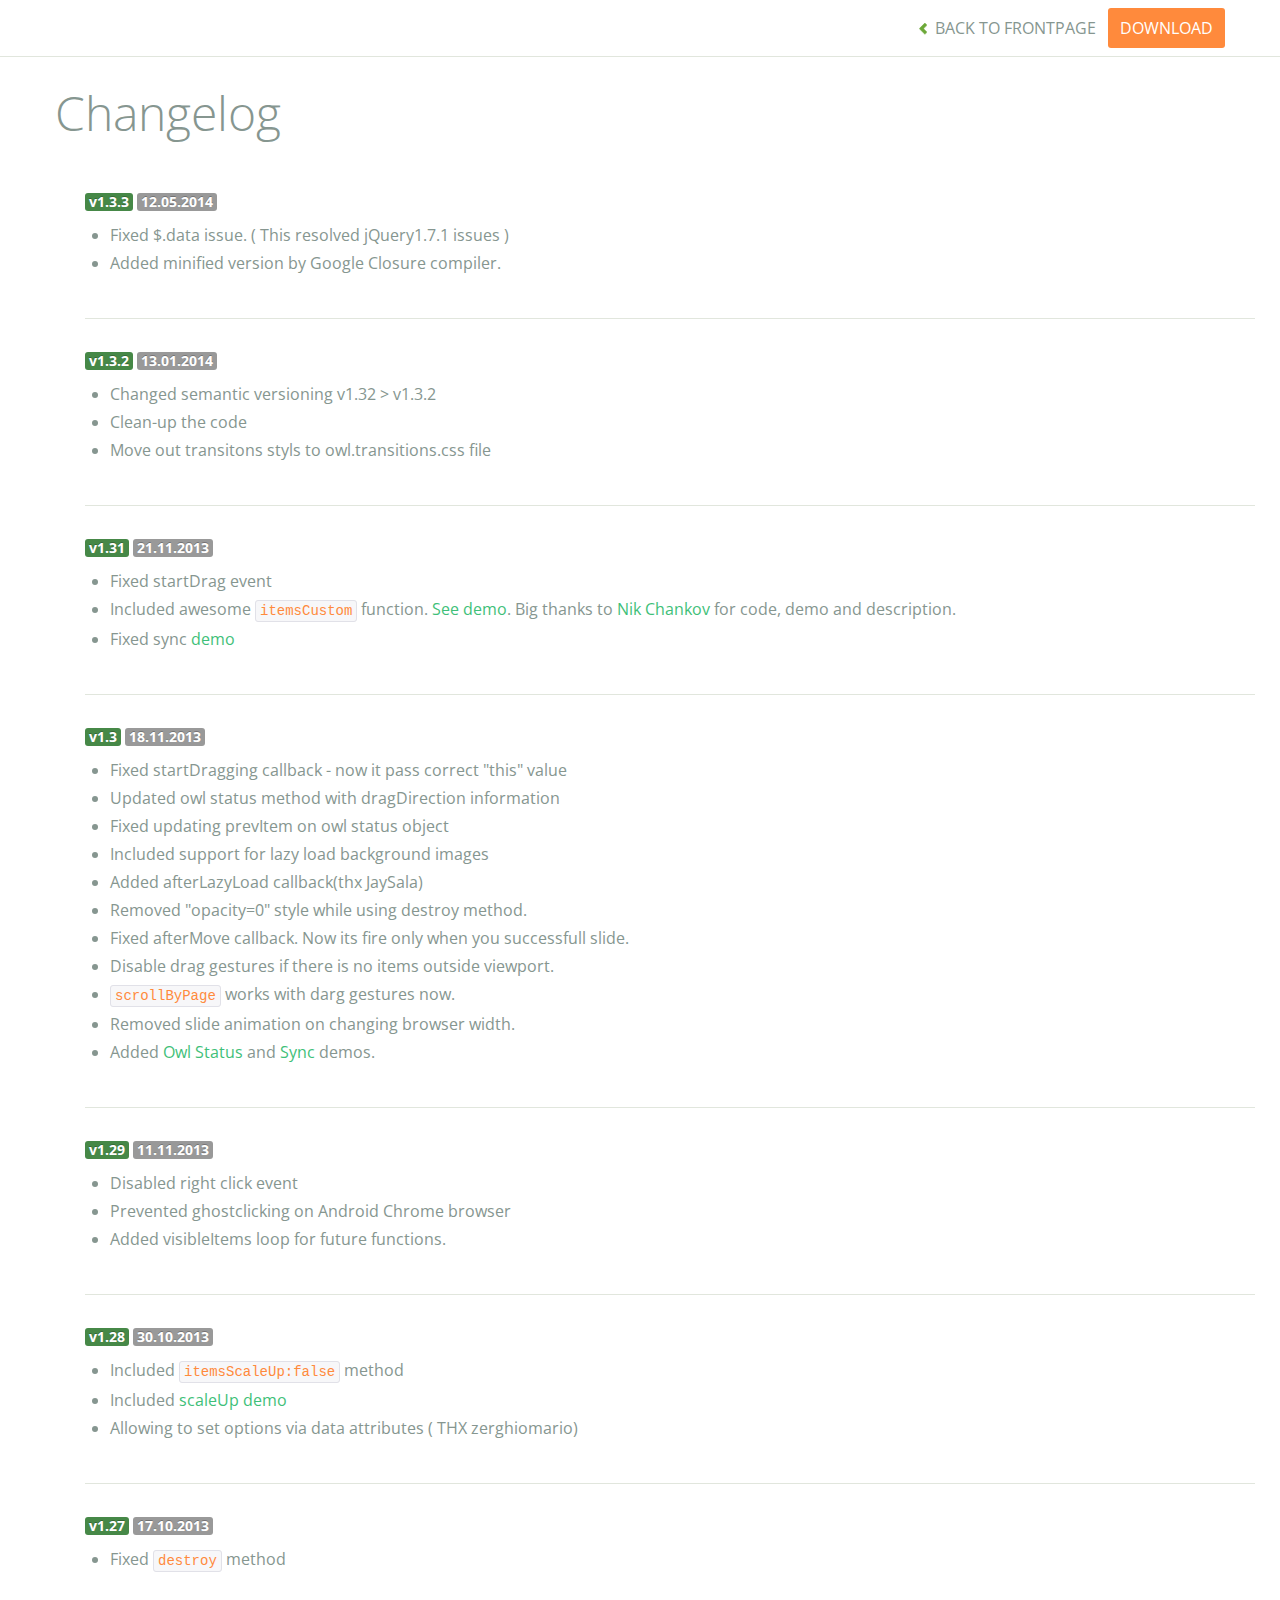
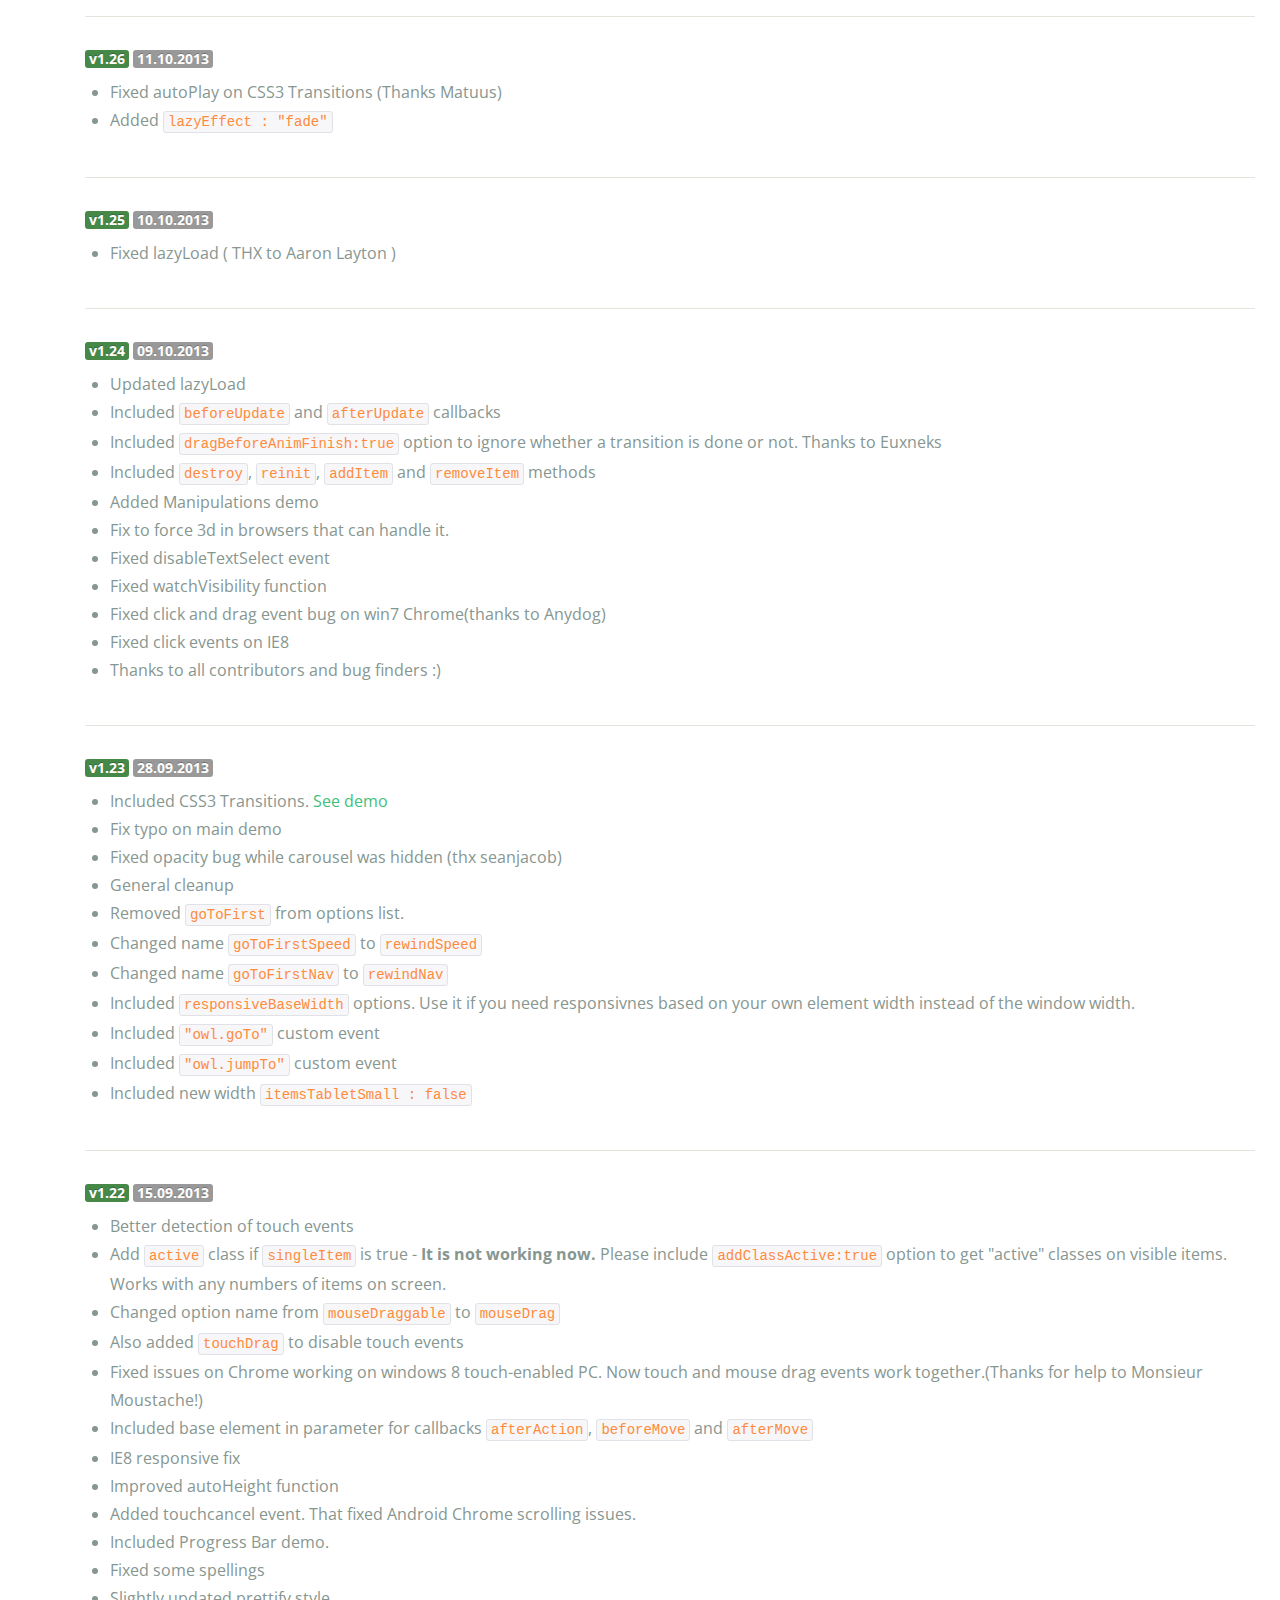
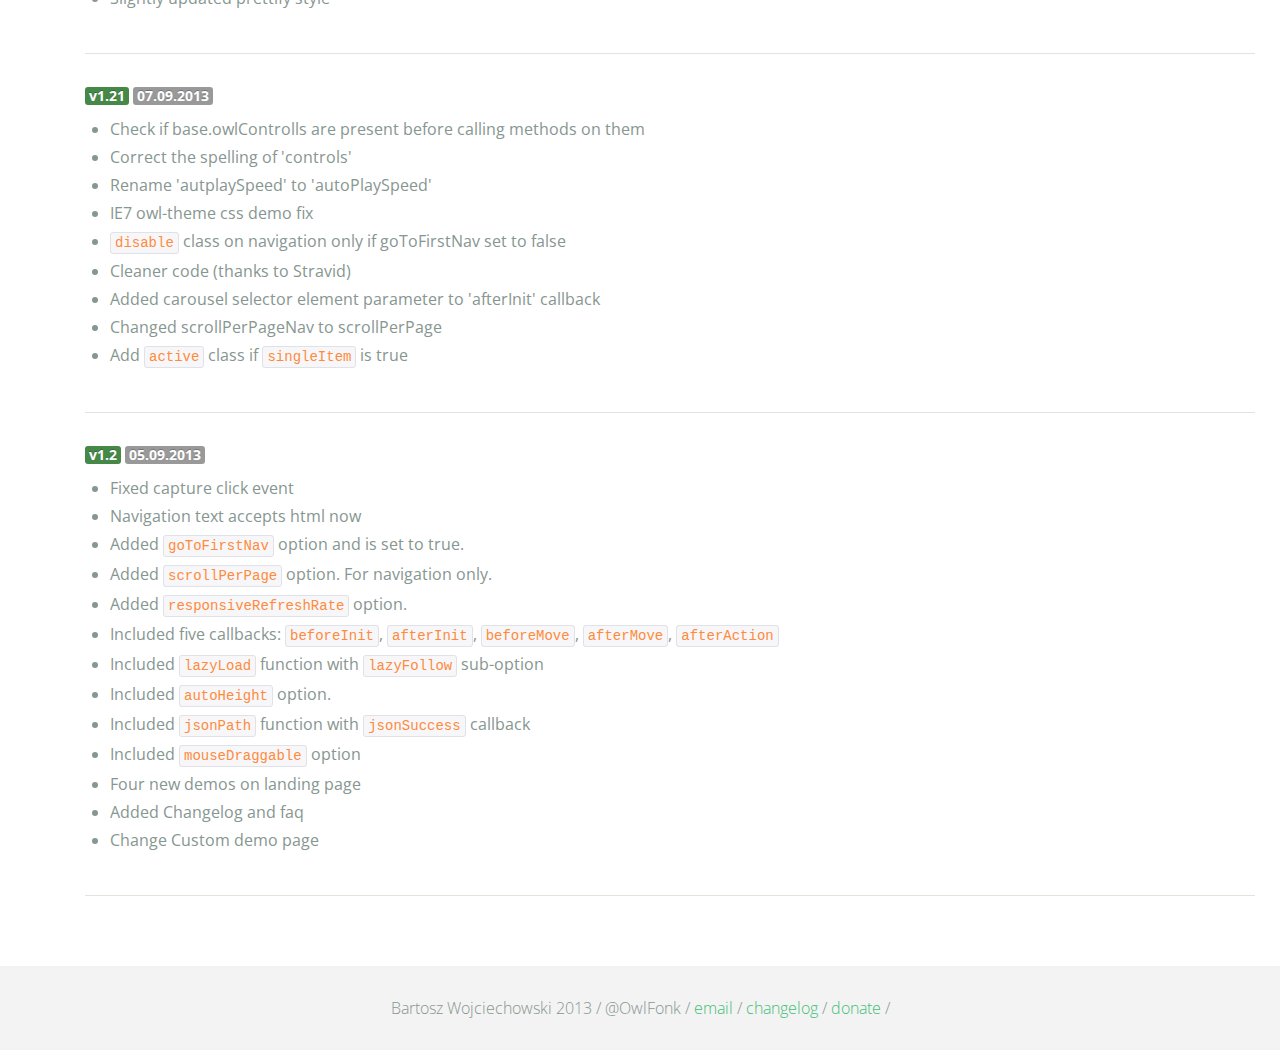
<file: owl.carousel/changelog.html>
<!DOCTYPE html>
<html lang="en">
  <head>
    <meta charset="utf-8">
    <title>Owl Carousel - Changelog</title>
    <meta name="viewport" content="width=device-width, initial-scale=1.0">
    <meta name="description" content="jQuery Responsive Carousel - Owl Carusel">
    <meta name="author" content="Bartosz Wojciechowski">

    <link href='http://fonts.googleapis.com/css?family=Open+Sans:400italic,400,300,600,700' rel='stylesheet' type='text/css'>
    <link href="assets/css/bootstrapTheme.css" rel="stylesheet">
    <link href="assets/css/custom.css" rel="stylesheet">

    <!-- Owl Carousel Assets -->
    <link href="owl-carousel/owl.carousel.css" rel="stylesheet">
    <link href="owl-carousel/owl.theme.css" rel="stylesheet">

    <!-- Prettify -->
    <link href="assets/js/google-code-prettify/prettify.css" rel="stylesheet">
	

    <!-- Le fav and touch icons -->
    <link rel="apple-touch-icon-precomposed" sizes="144x144" href="assets/ico/apple-touch-icon-144-precomposed.png">
    <link rel="apple-touch-icon-precomposed" sizes="114x114" href="assets/ico/apple-touch-icon-114-precomposed.png">
      <link rel="apple-touch-icon-precomposed" sizes="72x72" href="assets/ico/apple-touch-icon-72-precomposed.png">
                    <link rel="apple-touch-icon-precomposed" href="assets/ico/apple-touch-icon-57-precomposed.png">
                                   <link rel="shortcut icon" href="assets/ico/favicon.png">
  </head>
  <body>

      <div id="top-nav" class="navbar navbar-fixed-top">
        <div class="navbar-inner">
          <div class="container">
            <button type="button" class="btn btn-navbar" data-toggle="collapse" data-target=".nav-collapse">
            <span class="icon-bar"></span>
            <span class="icon-bar"></span>
            <span class="icon-bar"></span>
          </button>
            <div class="nav-collapse collapse">
            <ul class="nav pull-right">
              <li><a href="index.html"><i class="icon-chevron-left"></i> Back to Frontpage</a></li>
              <li><a href="owl.carousel.zip" class="download download-on" data-spy="affix" data-offset-top="450">Download</a></li>
            </ul>
            <ul class="nav pull-left">
              
            </ul>
            </div>
          </div>
        </div>
      </div>

    <div id="changelog" class="container">
      <div class="row">
        <div class="span12">
          <h1>Changelog</h1>
          
          <div class="span12 log">
          <span class="label label-success">v1.3.3</span> <span class="label">12.05.2014</span>
            <ul>
              <li>Fixed $.data issue. ( This resolved jQuery1.7.1 issues )</li>
              <li>Added minified version by Google Closure compiler.</li>
            </ul>
          </div>

          <div class="span12 log">
          <span class="label label-success">v1.3.2</span> <span class="label">13.01.2014</span>
            <ul>
              <li>Changed semantic versioning v1.32 > v1.3.2</li>
              <li>Clean-up the code</li>
              <li>Move out transitons styls to owl.transitions.css file</li>             

            </ul>
          </div>

          <div class="span12 log">
          <span class="label label-success">v1.31</span> <span class="label">21.11.2013</span>
            <ul>
              <li>Fixed startDrag event</li>
              <li>Included awesome <code>itemsCustom</code> function. <a href="demos/itemsCustom.html">See demo</a>. Big thanks to <a href="https://github.com/nchankov">Nik Chankov</a> for code, demo and description.</li>
              <li>Fixed sync <a href="demos/sync.html">demo</a></li>
            </ul>
          </div>

          <div class="span12 log">
          <span class="label label-success">v1.3</span> <span class="label">18.11.2013</span>
            <ul>
              <li>Fixed startDragging callback - now it pass correct "this" value</li>
              <li>Updated owl status method with dragDirection information</li>
              <li>Fixed updating prevItem on owl status object</li>
              <li>Included support for lazy load background images</li>
              <li>Added afterLazyLoad callback(thx JaySala)</li>
              <li>Removed "opacity=0" style while using destroy method.</li>
              <li>Fixed afterMove callback. Now its fire only when you successfull slide.</li>
              <li>Disable drag gestures if there is no items outside viewport.</li>
              <li><code>scrollByPage</code> works with darg gestures now. </li>
              <li>Removed slide animation on changing browser width.</li>
              <li>Added <a href="demos/owlStatus.html">Owl Status</a> and <a href="demos/sync.html">Sync</a> demos.</li>
            </ul>
          </div>

          <div class="span12 log">
          <span class="label label-success">v1.29</span> <span class="label">11.11.2013</span>
            <ul>
              <li>Disabled right click event</li>
              <li>Prevented ghostclicking on Android Chrome browser</li>
              <li>Added visibleItems loop for future functions.</li>
            </ul>
          </div>

          <div class="span12 log">
          <span class="label label-success">v1.28</span> <span class="label">30.10.2013</span>
            <ul>
              <li>Included <code>itemsScaleUp:false</code> method</li>
              <li>Included <a href="demos/scaleup.html">scaleUp demo</a></li>
              <li>Allowing to set options via data attributes ( THX zerghiomario)</li>
            </ul>
          </div>

          <div class="span12 log">
          <span class="label label-success">v1.27</span> <span class="label">17.10.2013</span>
            <ul>
              <li>Fixed <code>destroy</code> method</li>
            </ul>
          </div>

          <div class="span12 log">
          <span class="label label-success">v1.26</span> <span class="label">11.10.2013</span>
            <ul>
              <li>Fixed autoPlay on CSS3 Transitions (Thanks Matuus)</li>
              <li>Added <code>lazyEffect : "fade"</code></li>
            </ul>
          </div>

          <div class="span12 log">
          <span class="label label-success">v1.25</span> <span class="label">10.10.2013</span>
            <ul>
              <li>Fixed lazyLoad ( THX to Aaron Layton )</li>
            </ul>
          </div>


          <div class="span12 log">
          <span class="label label-success">v1.24</span> <span class="label">09.10.2013</span>
            <ul>
              <li>Updated lazyLoad</li>
              <li>Included <code>beforeUpdate</code> and <code>afterUpdate</code> callbacks</li>
              <li>Included <code>dragBeforeAnimFinish:true</code> option to ignore whether a transition is done or not. Thanks to Euxneks</li>
              <li>Included <code>destroy</code>, <code>reinit</code>, <code>addItem</code> and <code>removeItem</code> methods</li>
              <li>Added Manipulations demo</li>
              <li>Fix to force 3d in browsers that can handle it.</li>
              <li>Fixed disableTextSelect event</li>
              <li>Fixed watchVisibility function</li>
              <li>Fixed click and drag event bug on win7 Chrome(thanks to Anydog)</li>
              <li>Fixed click events on IE8</li>
              <li>Thanks to all contributors and bug finders :)</li>
            </ul>
          </div>

          <div class="span12 log">
          <span class="label label-success">v1.23</span> <span class="label">28.09.2013</span>
            <ul>
              <li>Included CSS3 Transitions. <a href="demos/transitions.html">See demo</a></li>
              <li>Fix typo on main demo</li>
              <li>Fixed opacity bug while carousel was hidden (thx seanjacob)</li>
              <li>General cleanup</li>
              <li>Removed <code>goToFirst</code> from options list.</li>
              <li>Changed name <code>goToFirstSpeed</code> to <code>rewindSpeed</code></li>
              <li>Changed name <code>goToFirstNav</code> to <code>rewindNav</code></li>
              <li>Included <code>responsiveBaseWidth</code> options. Use it if you need responsivnes based on your own element width instead of the window width.</li>
              <li>Included <code>"owl.goTo"</code> custom event</li>
              <li>Included <code>"owl.jumpTo"</code> custom event</li>
              <li>Included new width <code>itemsTabletSmall : false</code></li>
            </ul>
          </div>

          <div class="span12 log">
          <span class="label label-success">v1.22</span> <span class="label">15.09.2013</span>
            <ul>
              <li>Better detection of touch events</li>
              <li>Add <code>active</code> class if <code>singleItem</code> is true - <b>It is not working now.</b> Please include <code>addClassActive:true</code> option to get "active" classes on visible items. Works with any numbers of items on screen.</li>
              <li>Changed option name from <code>mouseDraggable</code> to <code>mouseDrag</code></li>
              <li>Also added <code>touchDrag</code> to disable touch events</li>
              <li>Fixed issues on Chrome working on windows 8 touch-enabled PC. Now touch and mouse drag events work together.(Thanks for help to Monsieur Moustache!)</li>
              <li>Included base element in parameter for callbacks <code>afterAction</code>, <code>beforeMove</code> and <code>afterMove</code></li>
              <li>IE8 responsive fix</li>
              <li>Improved autoHeight function</li>
              <li>Added touchcancel event. That fixed Android Chrome scrolling issues.</li>
              <li>Included Progress Bar demo.</li>
              <li>Fixed some spellings</li>
              <li>Slightly updated prettify style</li>
            </ul>
          </div>

          <div class="span12 log">
          <span class="label label-success">v1.21</span> <span class="label">07.09.2013</span>
            <ul>
              <li>Check if base.owlControlls are present before calling methods on them</li>
              <li>Correct the spelling of 'controls'</li>
              <li>Rename 'autplaySpeed' to 'autoPlaySpeed'</li>
              <li>IE7 owl-theme css demo fix</li>
              <li><code>disable</code> class on navigation only if goToFirstNav set to false</li>
              <li>Cleaner code (thanks to Stravid)</li>
              <li>Added carousel selector element parameter to 'afterInit' callback</li>
              <li>Changed scrollPerPageNav to scrollPerPage</li>
              <li>Add <code>active</code> class if <code>singleItem</code> is true</li>
            </ul>
          </div>
          <div class="span12 log">
          <span class="label label-success">v1.2</span> <span class="label">05.09.2013</span>
            <ul>
              <li>Fixed capture click event</li>
              <li>Navigation text accepts html now</li>
              <li>Added <code>goToFirstNav</code> option and is set to true.</li>
              <li>Added <code>scrollPerPage</code> option. For navigation only.</li>
              <li>Added <code>responsiveRefreshRate</code> option.</li>
              <li>Included five callbacks: <code>beforeInit</code>, <code>afterInit</code>, <code>beforeMove</code>, <code>afterMove</code>, <code>afterAction</code></li>
              <li>Included <code>lazyLoad</code> function with <code>lazyFollow</code> sub-option</li>
              <li>Included <code>autoHeight</code> option.</li>
              <li>Included <code>jsonPath</code> function with <code>jsonSuccess</code> callback</li>
              <li>Included <code>mouseDraggable</code> option</li>
              <li>Four new demos on landing page</li>
              <li>Added Changelog and faq</li>
              <li>Change Custom demo page</li>
            </ul>
          </div>
        </div>
      </div>
    </div>

    <div id="footer">
      <div class="container">
        <div class="row">
          <div class="span12">
            <h5>Bartosz Wojciechowski 2013 / @OwlFonk / 
            <a href="mailto:owl@owlgraphic.com?subject=Hey Owl!">email</a> / 
            <a href="changelog.html">changelog</a> /
            <a href="https://www.paypal.com/cgi-bin/webscr?cmd=_s-xclick&hosted_button_id=EFSGXZS7V2U9N">donate</a> / 
            </h5>
          </div>
        </div>
      </div>
    </div>


    <script src="assets/js/jquery-1.9.1.min.js"></script> 
    <script src="owl-carousel/owl.carousel.js"></script>

    <!-- Frontpage Demo -->
    <script>
    jQuery(document).ready(function($) {
      $("#owl-example").owlCarousel();
    });

    $("body").data("page", "frontpage");

    </script>
    <script src="assets/js/bootstrap-collapse.js"></script>
    <script src="assets/js/bootstrap-transition.js"></script>

    <script src="assets/js/google-code-prettify/prettify.js"></script>
	  <script src="assets/js/application.js"></script>

    <script>
    var owldomain = window.location.hostname.indexOf("owlgraphic");
    if(owldomain !== -1){
      (function(i,s,o,g,r,a,m){i['GoogleAnalyticsObject']=r;i[r]=i[r]||function(){
      (i[r].q=i[r].q||[]).push(arguments)},i[r].l=1*new Date();a=s.createElement(o),
      m=s.getElementsByTagName(o)[0];a.async=1;a.src=g;m.parentNode.insertBefore(a,m)
      })(window,document,'script','//www.google-analytics.com/analytics.js','ga');

      ga('create', 'UA-41541058-1', 'owlgraphic.com');
      ga('send', 'pageview');
    }

    </script>

  </body>
</html>
</file>
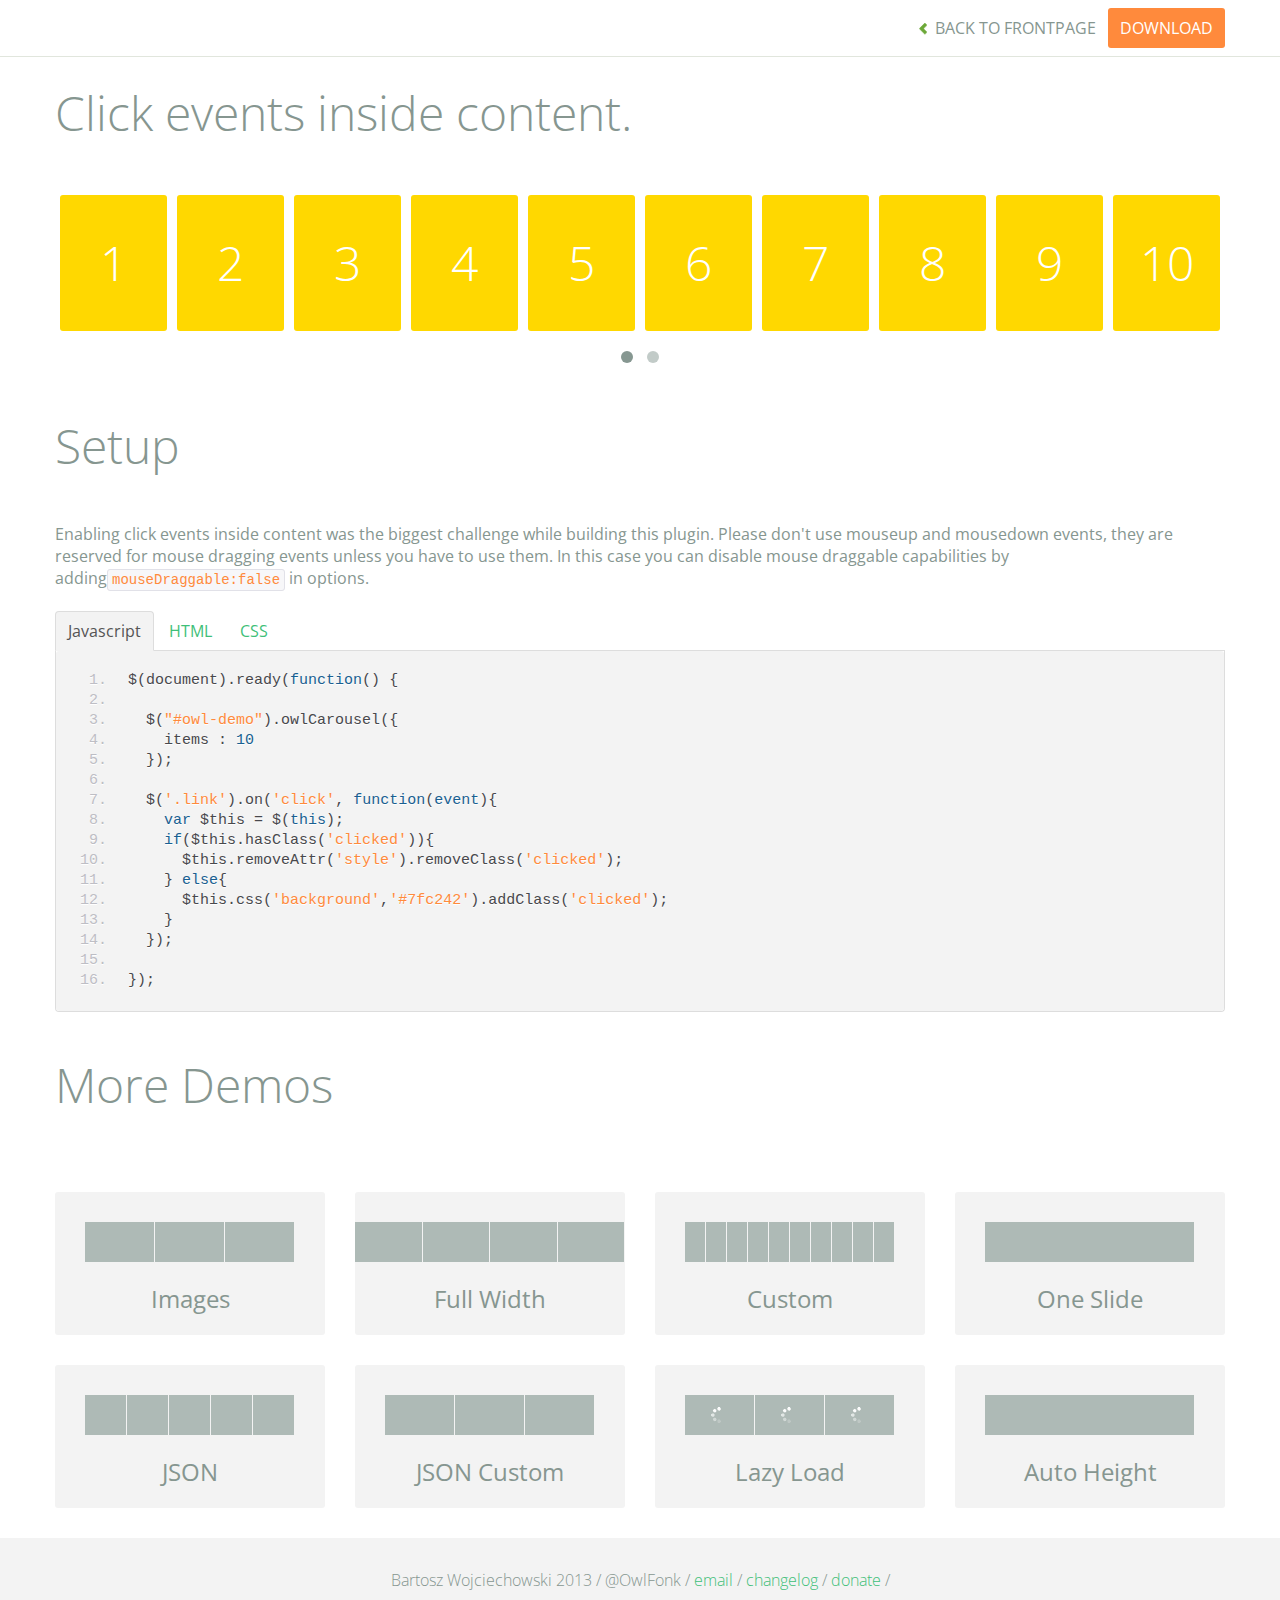
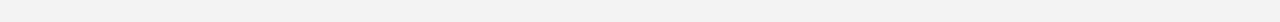
<file: owl.carousel/demos/click.html>
<!DOCTYPE html>
<html lang="en">
  <head>
    <meta charset="utf-8">
    <title>Owl Carousel - Click Event</title>
    <meta name="viewport" content="width=device-width, initial-scale=1.0">
    <meta name="description" content="jQuery Responsive Carousel - Owl Carusel">
    <meta name="author" content="Bartosz Wojciechowski">

    <link href='http://fonts.googleapis.com/css?family=Open+Sans:400italic,400,300,600,700' rel='stylesheet' type='text/css'>
    <link href="../assets/css/bootstrapTheme.css" rel="stylesheet">
    <link href="../assets/css/custom.css" rel="stylesheet">

    <!-- Owl Carousel Assets -->
    <link href="../owl-carousel/owl.carousel.css" rel="stylesheet">
    <link href="../owl-carousel/owl.theme.css" rel="stylesheet">

    <link href="../assets/js/google-code-prettify/prettify.css" rel="stylesheet">

    <!-- Le fav and touch icons -->
    <link rel="apple-touch-icon-precomposed" sizes="144x144" href="../assets/ico/apple-touch-icon-144-precomposed.png">
    <link rel="apple-touch-icon-precomposed" sizes="114x114" href="../assets/ico/apple-touch-icon-114-precomposed.png">
      <link rel="apple-touch-icon-precomposed" sizes="72x72" href="../assets/ico/apple-touch-icon-72-precomposed.png">
                    <link rel="apple-touch-icon-precomposed" href="../assets/ico/apple-touch-icon-57-precomposed.png">
                                   <link rel="shortcut icon" href="../assets/ico/favicon.png">
  </head>
  <body>

      <div id="top-nav" class="navbar navbar-fixed-top">
        <div class="navbar-inner">
          <div class="container">
            <button type="button" class="btn btn-navbar" data-toggle="collapse" data-target=".nav-collapse">
            <span class="icon-bar"></span>
            <span class="icon-bar"></span>
            <span class="icon-bar"></span>
          </button>
            <div class="nav-collapse collapse">
            <ul class="nav pull-right">
              <li><a href="../index.html"><i class="icon-chevron-left"></i> Back to Frontpage</a></li>
              <li><a href="../owl.carousel.zip" class="download download-on" data-spy="affix" data-offset-top="450">Download</a></li>
            </ul>
            <ul class="nav pull-left">
              
            </ul>
            </div>
          </div>
        </div>
      </div>
   
    <div id="title">
      <div class="container">
        <div class="row">
          <div class="span12">
            <h1>Click events inside content.</h1>
          </div>
        </div>
      </div>
    </div>

      <div id="demo">
        <div class="container">
          <div class="row">
            <div class="span12">

              <div id="owl-demo" class="owl-carousel">
                
                <a class="item link"><h1>1</h1></a>
                <a class="item link"><h1>2</h1></a>
                <a class="item link"><h1>3</h1></a>
                <a class="item link"><h1>4</h1></a>
                <a class="item link"><h1>5</h1></a>
                <a class="item link"><h1>6</h1></a>
                <a class="item link"><h1>7</h1></a>
                <a class="item link"><h1>8</h1></a>
                <a class="item link"><h1>9</h1></a>
                <a class="item link"><h1>10</h1></a>
                <a class="item link"><h1>11</h1></a>
                <a class="item link"><h1>12</h1></a>
                <a class="item link"><h1>13</h1></a>
                <a class="item link"><h1>14</h1></a>
                <a class="item link"><h1>15</h1></a>
                <a class="item link"><h1>16</h1></a>

              </div>
            </div>
          </div>
        </div>

    </div>

    <div id="example-info">
      <div class="container">
        <div class="row">
          <div class="span12">
            <h1>Setup</h1>
            <p>Enabling click events inside content was the biggest challenge while building this plugin. Please don't use mouseup and mousedown events, they are reserved for mouse dragging events unless you have to use them. In this case you can disable mouse draggable capabilities by adding<code>mouseDraggable:false</code> in options.
            </p>
            <ul class="nav nav-tabs" id="myTab">
              <li class="active"><a href="#javascript">Javascript</a></li>
              <li><a href="#HTML">HTML</a></li>
              <li><a href="#CSS">CSS</a></li>
            </ul>
             
            <div class="tab-content">

              <div class="tab-pane active" id="javascript">
<pre class="pre-show prettyprint linenums">
$(document).ready(function() {

  $("#owl-demo").owlCarousel({
    items : 10
  });

  $('.link').on('click', function(event){
    var $this = $(this);
    if($this.hasClass('clicked')){
      $this.removeAttr('style').removeClass('clicked');
    } else{
      $this.css('background','#7fc242').addClass('clicked');
    }
  });

})&#59;
</pre>

              </div>

              <div class="tab-pane" id="HTML">
<pre class="pre-show prettyprint linenums">
&lt;div id="owl-demo" class="owl-carousel"&gt;
  &lt;a class="item link"&gt;&lt;h1&gt;1&lt;/h1&gt;&lt;/a&gt;
  &lt;a class="item link"&gt;&lt;h1&gt;2&lt;/h1&gt;&lt;/a&gt;
  &lt;a class="item link"&gt;&lt;h1&gt;3&lt;/h1&gt;&lt;/a&gt;
  &lt;a class="item link"&gt;&lt;h1&gt;4&lt;/h1&gt;&lt;/a&gt;
  &lt;a class="item link"&gt;&lt;h1&gt;5&lt;/h1&gt;&lt;/a&gt;
  &lt;a class="item link"&gt;&lt;h1&gt;6&lt;/h1&gt;&lt;/a&gt;
  &lt;a class="item link"&gt;&lt;h1&gt;7&lt;/h1&gt;&lt;/a&gt;
  &lt;a class="item link"&gt;&lt;h1&gt;8&lt;/h1&gt;&lt;/a&gt;
  &lt;a class="item link"&gt;&lt;h1&gt;9&lt;/h1&gt;&lt;/a&gt;
  &lt;a class="item link"&gt;&lt;h1&gt;10&lt;/h1&gt;&lt;/a&gt;
  &lt;a class="item link"&gt;&lt;h1&gt;11&lt;/h1&gt;&lt;/a&gt;
  &lt;a class="item link"&gt;&lt;h1&gt;12&lt;/h1&gt;&lt;/a&gt;
  &lt;a class="item link"&gt;&lt;h1&gt;13&lt;/h1&gt;&lt;/a&gt;
  &lt;a class="item link"&gt;&lt;h1&gt;14&lt;/h1&gt;&lt;/a&gt;
  &lt;a class="item link"&gt;&lt;h1&gt;15&lt;/h1&gt;&lt;/a&gt;
  &lt;a class="item link"&gt;&lt;h1&gt;16&lt;/h1&gt;&lt;/a&gt;
&lt;/div&gt;
</pre>
              </div>

              <div class="tab-pane" id="CSS">
<pre class="pre-show prettyprint linenums">
#owl-demo .item{
  display: block;
  cursor: pointer;
  background: #ffd800;
  padding: 30px 0px;
  margin: 5px;
  color: #FFF;
  -webkit-border-radius: 3px;
  -moz-border-radius: 3px;
  border-radius: 3px;
  text-align: center;
  -webkit-tap-highlight-color: rgba(255, 255, 255, 0); 
}
#owl-demo .item:hover{
  background: #F2CD00;
}
</pre>
              </div>
            </div><!--End Tab Content-->

          </div>
        </div>
      </div>
    </div>

    <div id="more">
      <div class="container">

        <div class="row">
          <div class="span12">
            <h1>More Demos</h1>
          </div>
        </div>

        <div class="row demos-row">
          <div class="span3">
            <a href="images.html" class="demo-box">
              <div class="demo-wrapper demo-images clearfix">
                <div class="demo-slide"><div class="bg"></div></div>
                <div class="demo-slide"><div class="bg"></div></div>
                <div class="demo-slide"><div class="bg"></div></div>
              </div>
              <h3>Images</h3>
            </a>
          </div>

          <div class="span3">
            <a href="full.html" class="demo-box">
              <div class="demo-wrapper demo-full clearfix">
                <div class="demo-slide"><div class="bg"></div></div>
                <div class="demo-slide"><div class="bg"></div></div>
                <div class="demo-slide"><div class="bg"></div></div>
                <div class="demo-slide"><div class="bg"></div></div>
              </div>
              <h3>Full Width</h3>
            </a>
          </div>

          <div class="span3">
            <a href="custom.html" class="demo-box">
              <div class="demo-wrapper demo-custom clearfix">
                <div class="demo-slide"><div class="bg"></div></div>
                <div class="demo-slide"><div class="bg"></div></div>
                <div class="demo-slide"><div class="bg"></div></div>
                <div class="demo-slide"><div class="bg"></div></div>
                <div class="demo-slide"><div class="bg"></div></div>
                <div class="demo-slide"><div class="bg"></div></div>
                <div class="demo-slide"><div class="bg"></div></div>
                <div class="demo-slide"><div class="bg"></div></div>
                <div class="demo-slide"><div class="bg"></div></div>
                <div class="demo-slide"><div class="bg"></div></div>
              </div>
              <h3>Custom</h3>
            </a>
          </div>

          <div class="span3">
            <a href="one.html" class="demo-box">
              <div class="demo-wrapper demo-one clearfix">
                <div class="demo-slide"><div class="bg"></div></div>
              </div>
              <h3>One Slide</h3>
            </a>
          </div>

        </div>
        <div class="row demos-row">
          <div class="span3">
            <a href="json.html" class="demo-box">
              <div class="demo-wrapper demo-Json clearfix">
                <div class="demo-slide"><div class="bg"></div></div>
                <div class="demo-slide"><div class="bg"></div></div>
                <div class="demo-slide"><div class="bg"></div></div>
                <div class="demo-slide"><div class="bg"></div></div>
                <div class="demo-slide"><div class="bg"></div></div>
              </div>
              <h3>JSON</h3>
            </a>
          </div>

          <div class="span3">
            <a href="customJson.html" class="demo-box">
              <div class="demo-wrapper demo-Json-custom clearfix">
                <div class="demo-slide"><div class="bg"></div></div>
                <div class="demo-slide"><div class="bg"></div></div>
                <div class="demo-slide"><div class="bg"></div></div>
              </div>
              <h3>JSON Custom</h3>
            </a>
          </div>

          <div class="span3">
            <a href="lazyLoad.html" class="demo-box">
              <div class="demo-wrapper demo-lazy clearfix">
                <div class="demo-slide"><div class="bg"></div></div>
                <div class="demo-slide"><div class="bg"></div></div>
                <div class="demo-slide"><div class="bg"></div></div>
              </div>
              <h3>Lazy Load</h3>
            </a>
          </div>

          <div class="span3">
            <a href="autoHeight.html" class="demo-box">
              <div class="demo-wrapper demo-height clearfix">
                <div class="demo-slide"><div class="bg"></div></div>
              </div>
              <h3>Auto Height</h3>
            </a>
          </div>

        </div>
      </div>
    </div>
 
    <div id="footer">
      <div class="container">
        <div class="row">
          <div class="span12">
            <h5>Bartosz Wojciechowski 2013 / @OwlFonk / 
            <a href="mailto:owl@owlgraphic.com?subject=Hey Owl!">email</a> / 
            <a href="../changelog.html">changelog</a> /
            <a href="https://www.paypal.com/cgi-bin/webscr?cmd=_s-xclick&hosted_button_id=EFSGXZS7V2U9N">donate</a> / 
            <a href="https://twitter.com/share" class="twitter-share-button" data-url="http://owlgraphic.com/owlcarousel/" data-text="Awesome jQuery Owl Carousel Responsive Plugin" data-via="OwlFonk" data-count="none" data-hashtags="owlcarousel"></a>
            <script>
            var owldomain = window.location.hostname.indexOf("owlgraphic");
            if(owldomain !== -1){
              !function(d,s,id){var js,fjs=d.getElementsByTagName(s)[0],p=/^http:/.test(d.location)?'http':'https';if(!d.getElementById(id)){js=d.createElement(s);js.id=id;js.src=p+'://platform.twitter.com/widgets.js';fjs.parentNode.insertBefore(js,fjs);}}(document, 'script', 'twitter-wjs');
            }
            </script>
            </h5>
          </div>
        </div>
      </div>
    </div>


    <script src="../assets/js/jquery-1.9.1.min.js"></script> 
    <script src="../owl-carousel/owl.carousel.js"></script>


    <!-- Demo -->

    <style>
    #owl-demo .item{
        display: block;
        cursor: pointer;
        background: #ffd800;
        padding: 30px 0px;
        margin: 5px;
        color: #FFF;
        -webkit-border-radius: 3px;
        -moz-border-radius: 3px;
        border-radius: 3px;
        text-align: center;
        -webkit-tap-highlight-color: rgba(255, 255, 255, 0); 
    }
    #owl-demo .item:hover{
      background: #F2CD00;
    }
    </style>


    <script>
    $(document).ready(function() {

      $("#owl-demo").owlCarousel({
        items : 10
      });

      $('.link').on('click', function(event){
        var $this = $(this);
        if($this.hasClass('clicked')){
          $this.removeAttr('style').removeClass('clicked');
        } else{
          $this.css('background','#7fc242').addClass('clicked');
        }
      });


    });
    </script>


    <script src="../assets/js/bootstrap-collapse.js"></script>
    <script src="../assets/js/bootstrap-transition.js"></script>
    <script src="../assets/js/bootstrap-tab.js"></script>

    <script src="../assets/js/google-code-prettify/prettify.js"></script>
	  <script src="../assets/js/application.js"></script>

  </body>
</html>
</file>
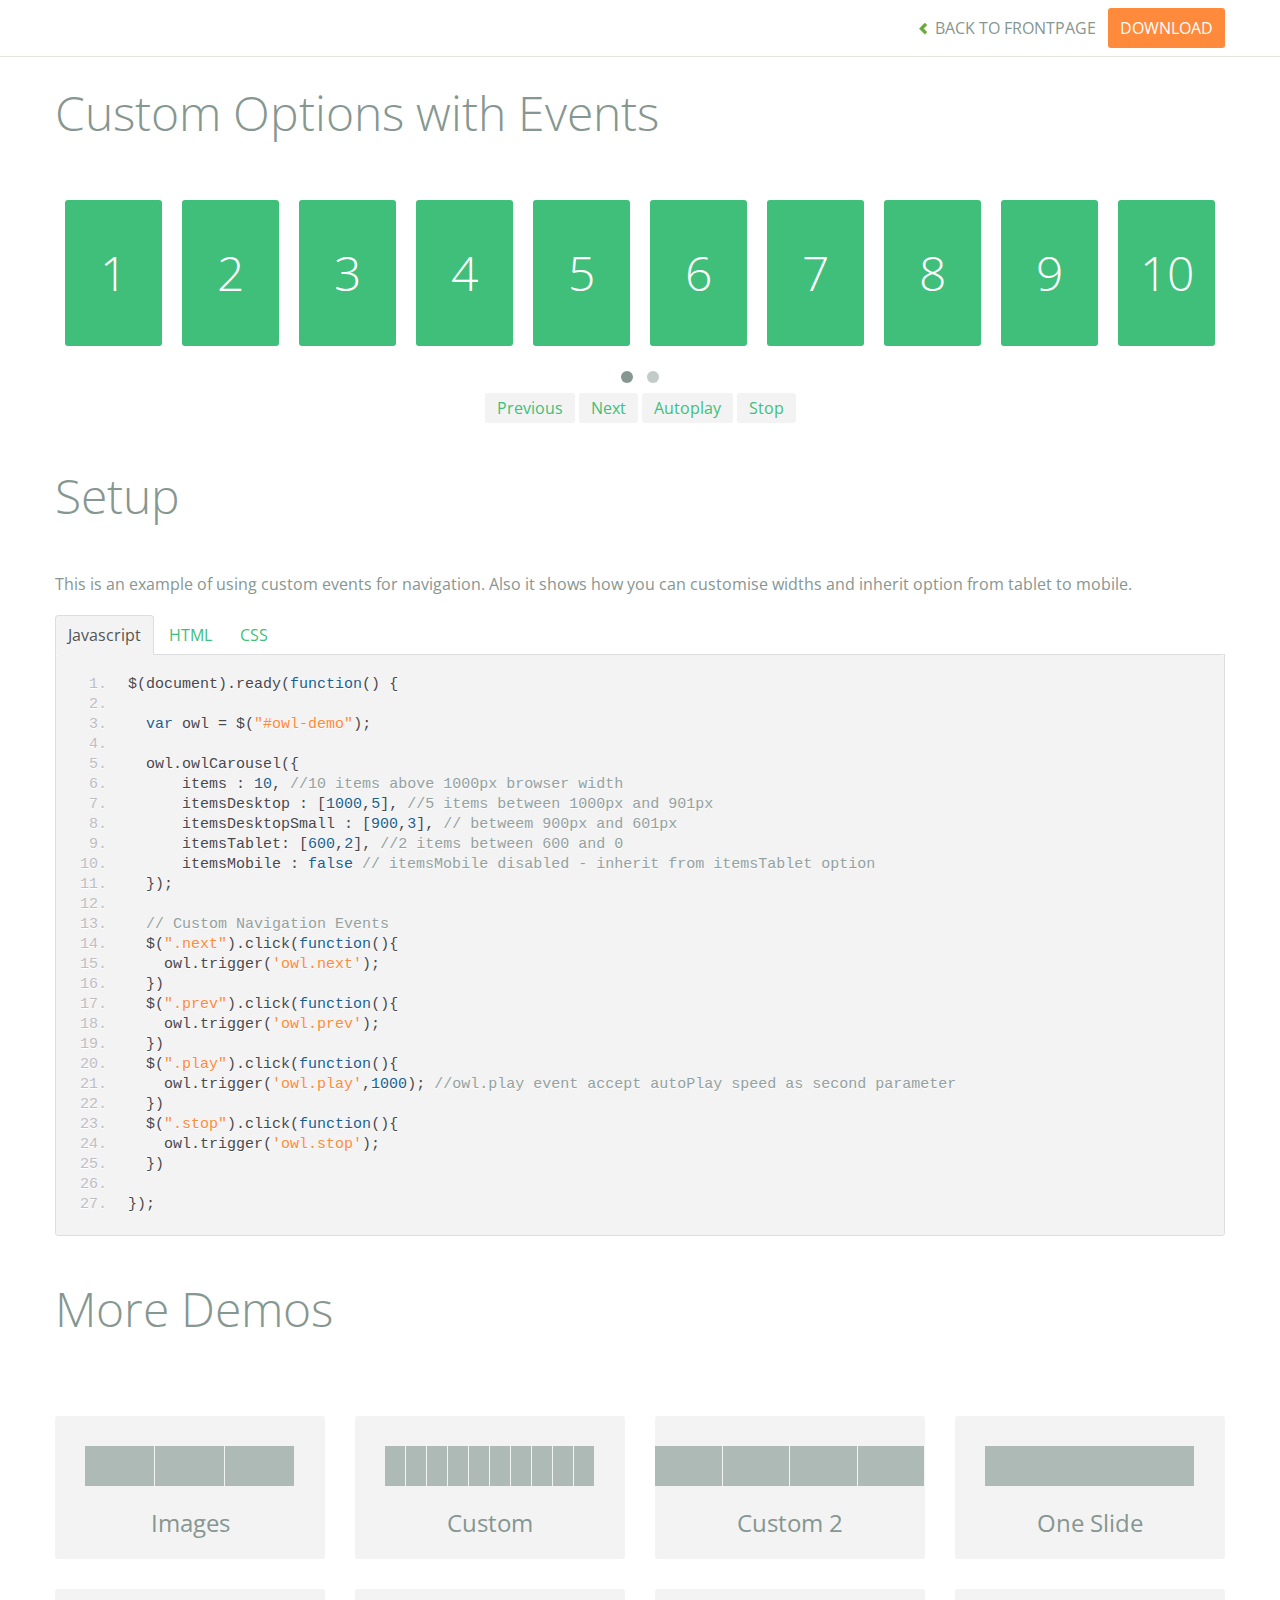
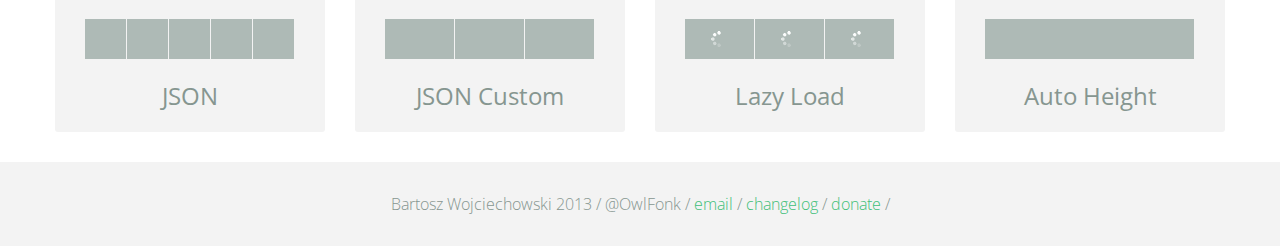
<file: owl.carousel/demos/custom.html>
<!DOCTYPE html>
<html lang="en">
  <head>
    <meta charset="utf-8">
    <title>Owl Carousel - Custom</title>
    <meta name="viewport" content="width=device-width, initial-scale=1.0">
    <meta name="description" content="jQuery Responsive Carousel - Owl Carusel">
    <meta name="author" content="Bartosz Wojciechowski">

    <link href='http://fonts.googleapis.com/css?family=Open+Sans:400italic,400,300,600,700' rel='stylesheet' type='text/css'>
    <link href="../assets/css/bootstrapTheme.css" rel="stylesheet">
    <link href="../assets/css/custom.css" rel="stylesheet">

    <!-- Owl Carousel Assets -->
    <link href="../owl-carousel/owl.carousel.css" rel="stylesheet">
    <link href="../owl-carousel/owl.theme.css" rel="stylesheet">

    <link href="../assets/js/google-code-prettify/prettify.css" rel="stylesheet">

    <!-- Le fav and touch icons -->
    <link rel="apple-touch-icon-precomposed" sizes="144x144" href="../assets/ico/apple-touch-icon-144-precomposed.png">
    <link rel="apple-touch-icon-precomposed" sizes="114x114" href="../assets/ico/apple-touch-icon-114-precomposed.png">
      <link rel="apple-touch-icon-precomposed" sizes="72x72" href="../assets/ico/apple-touch-icon-72-precomposed.png">
                    <link rel="apple-touch-icon-precomposed" href="../assets/ico/apple-touch-icon-57-precomposed.png">
                                   <link rel="shortcut icon" href="../assets/ico/favicon.png">
  </head>
  <body>

      <div id="top-nav" class="navbar navbar-fixed-top">
        <div class="navbar-inner">
          <div class="container">
            <button type="button" class="btn btn-navbar" data-toggle="collapse" data-target=".nav-collapse">
            <span class="icon-bar"></span>
            <span class="icon-bar"></span>
            <span class="icon-bar"></span>
          </button>
            <div class="nav-collapse collapse">
            <ul class="nav pull-right">
              <li><a href="../index.html"><i class="icon-chevron-left"></i> Back to Frontpage</a></li>
              <li><a href="../owl.carousel.zip" class="download download-on" data-spy="affix" data-offset-top="450">Download</a></li>
            </ul>
            <ul class="nav pull-left">
              
            </ul>
            </div>
          </div>
        </div>
      </div>
   
    <div id="title">
      <div class="container">
        <div class="row">
          <div class="span12">
            <h1>Custom Options with Events</h1>
          </div>
        </div>
      </div>
    </div>

      <div id="demo">
        <div class="container">
          <div class="row">
            <div class="span12">

              <div id="owl-demo" class="owl-carousel">
                
                <div class="item"><h1>1</h1></div>
                <div class="item"><h1>2</h1></div>
                <div class="item"><h1>3</h1></div>
                <div class="item"><h1>4</h1></div>
                <div class="item"><h1>5</h1></div>
                <div class="item"><h1>6</h1></div>
                <div class="item"><h1>7</h1></div>
                <div class="item"><h1>8</h1></div>
                <div class="item"><h1>9</h1></div>
                <div class="item"><h1>10</h1></div>
                <div class="item"><h1>11</h1></div>
                <div class="item"><h1>12</h1></div>
                <div class="item"><h1>13</h1></div>
                <div class="item"><h1>14</h1></div>
                <div class="item"><h1>15</h1></div>
                <div class="item"><h1>16</h1></div>

              </div>
              <div class="customNavigation">
                <a class="btn prev">Previous</a>
                <a class="btn next">Next</a>
                <a class="btn play">Autoplay</a>
                <a class="btn stop">Stop</a>
              </div>

            </div>
          </div>
        </div>

    </div>

    <div id="example-info">
      <div class="container">
        <div class="row">
          <div class="span12">
            <h1>Setup</h1>
            <p>This is an example of using custom events for navigation. Also it shows how you can customise widths and inherit option from tablet to mobile.
            </p>
            <ul class="nav nav-tabs" id="myTab">
              <li class="active"><a href="#javascript">Javascript</a></li>
              <li><a href="#HTML">HTML</a></li>
              <li><a href="#CSS">CSS</a></li>
            </ul>
             
            <div class="tab-content">

              <div class="tab-pane active" id="javascript">
<pre class="pre-show prettyprint linenums">
$(document).ready(function() {

  var owl = &#36;("#owl-demo")&#59;

  owl.owlCarousel({
      items : 10, //10 items above 1000px browser width
      itemsDesktop : [1000,5], //5 items between 1000px and 901px
      itemsDesktopSmall : [900,3], // betweem 900px and 601px
      itemsTablet: [600,2], //2 items between 600 and 0
      itemsMobile : false // itemsMobile disabled - inherit from itemsTablet option
  })&#59;

  // Custom Navigation Events
  $(".next").click(function(){
    owl.trigger('owl.next')&#59;
  })
  $(".prev").click(function(){
    owl.trigger('owl.prev')&#59;
  })
  $(".play").click(function(){
    owl.trigger('owl.play',1000)&#59; //owl.play event accept autoPlay speed as second parameter
  })
  $(".stop").click(function(){
    owl.trigger('owl.stop')&#59;
  })

})&#59;
</pre>

              </div>

              <div class="tab-pane" id="HTML">
<pre class="pre-show prettyprint linenums">
&lt;div id="owl-demo" class="owl-carousel owl-theme"&gt;
  &lt;div class="item"&gt;&lt;h1&gt;1&lt;/h1&gt;&lt;/div&gt;
  &lt;div class="item"&gt;&lt;h1&gt;2&lt;/h1&gt;&lt;/div&gt;
  &lt;div class="item"&gt;&lt;h1&gt;3&lt;/h1&gt;&lt;/div&gt;
  &lt;div class="item"&gt;&lt;h1&gt;4&lt;/h1&gt;&lt;/div&gt;
  &lt;div class="item"&gt;&lt;h1&gt;5&lt;/h1&gt;&lt;/div&gt;
  &lt;div class="item"&gt;&lt;h1&gt;6&lt;/h1&gt;&lt;/div&gt;
  &lt;div class="item"&gt;&lt;h1&gt;7&lt;/h1&gt;&lt;/div&gt;
  &lt;div class="item"&gt;&lt;h1&gt;8&lt;/h1&gt;&lt;/div&gt;
  &lt;div class="item"&gt;&lt;h1&gt;9&lt;/h1&gt;&lt;/div&gt;
  &lt;div class="item"&gt;&lt;h1&gt;10&lt;/h1&gt;&lt;/div&gt;
  &lt;div class="item"&gt;&lt;h1&gt;11&lt;/h1&gt;&lt;/div&gt;
  &lt;div class="item"&gt;&lt;h1&gt;12&lt;/h1&gt;&lt;/div&gt;
  &lt;div class="item"&gt;&lt;h1&gt;13&lt;/h1&gt;&lt;/div&gt;
  &lt;div class="item"&gt;&lt;h1&gt;14&lt;/h1&gt;&lt;/div&gt;
  &lt;div class="item"&gt;&lt;h1&gt;15&lt;/h1&gt;&lt;/div&gt;
  &lt;div class="item"&gt;&lt;h1&gt;16&lt;/h1&gt;&lt;/div&gt;
&lt;/div&gt;

&lt;div class="customNavigation"&gt;
  &lt;a class="btn prev"&gt;Previous&lt;/a&gt;
  &lt;a class="btn next"&gt;Next&lt;/a&gt;
  &lt;a class="btn play"&gt;Autoplay&lt;/a&gt;
  &lt;a class="btn stop"&gt;Stop&lt;/a&gt;
&lt;/div&gt;
</pre>
              </div>

              <div class="tab-pane" id="CSS">
<pre class="pre-show prettyprint linenums">
#owl-demo .item{
  background: #3fbf79;
  padding: 30px 0px;
  margin: 10px;
  color: #FFF;
  -webkit-border-radius: 3px;
  -moz-border-radius: 3px;
  border-radius: 3px;
  text-align: center;
}
.customNavigation{
  text-align: center;
}
//use styles below to disable ugly selection
.customNavigation a{
  -webkit-user-select: none;
  -khtml-user-select: none;
  -moz-user-select: none;
  -ms-user-select: none;
  user-select: none;
  -webkit-tap-highlight-color: rgba(0, 0, 0, 0);
}

</pre>
              </div>
            </div><!--End Tab Content-->

          </div>
        </div>
      </div>
    </div>

    <div id="more">
      <div class="container">

        <div class="row">
          <div class="span12">
            <h1>More Demos</h1>
          </div>
        </div>

        <div class="row demos-row">
          <div class="span3">
            <a href="images.html" class="demo-box">
              <div class="demo-wrapper demo-images clearfix">
                <div class="demo-slide"><div class="bg"></div></div>
                <div class="demo-slide"><div class="bg"></div></div>
                <div class="demo-slide"><div class="bg"></div></div>
              </div>
              <h3>Images</h3>
            </a>
          </div>

          <div class="span3">
            <a href="custom.html" class="demo-box">
              <div class="demo-wrapper demo-custom clearfix">
                <div class="demo-slide"><div class="bg"></div></div>
                <div class="demo-slide"><div class="bg"></div></div>
                <div class="demo-slide"><div class="bg"></div></div>
                <div class="demo-slide"><div class="bg"></div></div>
                <div class="demo-slide"><div class="bg"></div></div>
                <div class="demo-slide"><div class="bg"></div></div>
                <div class="demo-slide"><div class="bg"></div></div>
                <div class="demo-slide"><div class="bg"></div></div>
                <div class="demo-slide"><div class="bg"></div></div>
                <div class="demo-slide"><div class="bg"></div></div>
              </div>
              <h3>Custom</h3>
            </a>
          </div>

          <div class="span3">
            <a href="itemsCustom.html" class="demo-box">
              <div class="demo-wrapper demo-full clearfix">
                <div class="demo-slide"><div class="bg"></div></div>
                <div class="demo-slide"><div class="bg"></div></div>
                <div class="demo-slide"><div class="bg"></div></div>
                <div class="demo-slide"><div class="bg"></div></div>
              </div>
              <h3>Custom 2</h3>
            </a>
          </div>

          <div class="span3">
            <a href="one.html" class="demo-box">
              <div class="demo-wrapper demo-one clearfix">
                <div class="demo-slide"><div class="bg"></div></div>
              </div>
              <h3>One Slide</h3>
            </a>
          </div>

        </div>
        <div class="row demos-row">
          <div class="span3">
            <a href="json.html" class="demo-box">
              <div class="demo-wrapper demo-Json clearfix">
                <div class="demo-slide"><div class="bg"></div></div>
                <div class="demo-slide"><div class="bg"></div></div>
                <div class="demo-slide"><div class="bg"></div></div>
                <div class="demo-slide"><div class="bg"></div></div>
                <div class="demo-slide"><div class="bg"></div></div>
              </div>
              <h3>JSON</h3>
            </a>
          </div>

          <div class="span3">
            <a href="customJson.html" class="demo-box">
              <div class="demo-wrapper demo-Json-custom clearfix">
                <div class="demo-slide"><div class="bg"></div></div>
                <div class="demo-slide"><div class="bg"></div></div>
                <div class="demo-slide"><div class="bg"></div></div>
              </div>
              <h3>JSON Custom</h3>
            </a>
          </div>

          <div class="span3">
            <a href="lazyLoad.html" class="demo-box">
              <div class="demo-wrapper demo-lazy clearfix">
                <div class="demo-slide"><div class="bg"></div></div>
                <div class="demo-slide"><div class="bg"></div></div>
                <div class="demo-slide"><div class="bg"></div></div>
              </div>
              <h3>Lazy Load</h3>
            </a>
          </div>

          <div class="span3">
            <a href="autoHeight.html" class="demo-box">
              <div class="demo-wrapper demo-height clearfix">
                <div class="demo-slide"><div class="bg"></div></div>
              </div>
              <h3>Auto Height</h3>
            </a>
          </div>

        </div>
      </div>
    </div>


 
    <div id="footer">
      <div class="container">
        <div class="row">
          <div class="span12">
            <h5>Bartosz Wojciechowski 2013 / @OwlFonk / 
            <a href="mailto:owl@owlgraphic.com?subject=Hey Owl!">email</a> / 
            <a href="../changelog.html">changelog</a> /
            <a href="https://www.paypal.com/cgi-bin/webscr?cmd=_s-xclick&hosted_button_id=EFSGXZS7V2U9N">donate</a> / 
            <a href="https://twitter.com/share" class="twitter-share-button" data-url="http://owlgraphic.com/owlcarousel/" data-text="Awesome jQuery Owl Carousel Responsive Plugin" data-via="OwlFonk" data-count="none" data-hashtags="owlcarousel"></a>
            <script>
            var owldomain = window.location.hostname.indexOf("owlgraphic");
            if(owldomain !== -1){
              !function(d,s,id){var js,fjs=d.getElementsByTagName(s)[0],p=/^http:/.test(d.location)?'http':'https';if(!d.getElementById(id)){js=d.createElement(s);js.id=id;js.src=p+'://platform.twitter.com/widgets.js';fjs.parentNode.insertBefore(js,fjs);}}(document, 'script', 'twitter-wjs');
            }
            </script>
            </h5>
          </div>
        </div>
      </div>
    </div>


    <script src="../assets/js/jquery-1.9.1.min.js"></script> 
    <script src="../owl-carousel/owl.carousel.js"></script>


    <!-- Demo -->

    <style>
    #owl-demo .item{
        background: #3fbf79;
        padding: 30px 0px;
        margin: 10px;
        color: #FFF;
        -webkit-border-radius: 3px;
        -moz-border-radius: 3px;
        border-radius: 3px;
        text-align: center;
    }
    .customNavigation{
      text-align: center;
    }
    .customNavigation a{
      -webkit-user-select: none;
      -khtml-user-select: none;
      -moz-user-select: none;
      -ms-user-select: none;
      user-select: none;
      -webkit-tap-highlight-color: rgba(0, 0, 0, 0);
    }
    </style>


    <script>
    $(document).ready(function() {

      var owl = $("#owl-demo");

      owl.owlCarousel({

      items : 10, //10 items above 1000px browser width
      itemsDesktop : [1000,5], //5 items between 1000px and 901px
      itemsDesktopSmall : [900,3], // 3 items betweem 900px and 601px
      itemsTablet: [600,2], //2 items between 600 and 0;
      itemsMobile : false // itemsMobile disabled - inherit from itemsTablet option
      
      });

      // Custom Navigation Events
      $(".next").click(function(){
        owl.trigger('owl.next');
      })
      $(".prev").click(function(){
        owl.trigger('owl.prev');
      })
      $(".play").click(function(){
        owl.trigger('owl.play',1000);
      })
      $(".stop").click(function(){
        owl.trigger('owl.stop');
      })


    });
    </script>


    <script src="../assets/js/bootstrap-collapse.js"></script>
    <script src="../assets/js/bootstrap-transition.js"></script>
    <script src="../assets/js/bootstrap-tab.js"></script>

    <script src="../assets/js/google-code-prettify/prettify.js"></script>
    <script src="../assets/js/application.js"></script>

  </body>
</html>
</file>
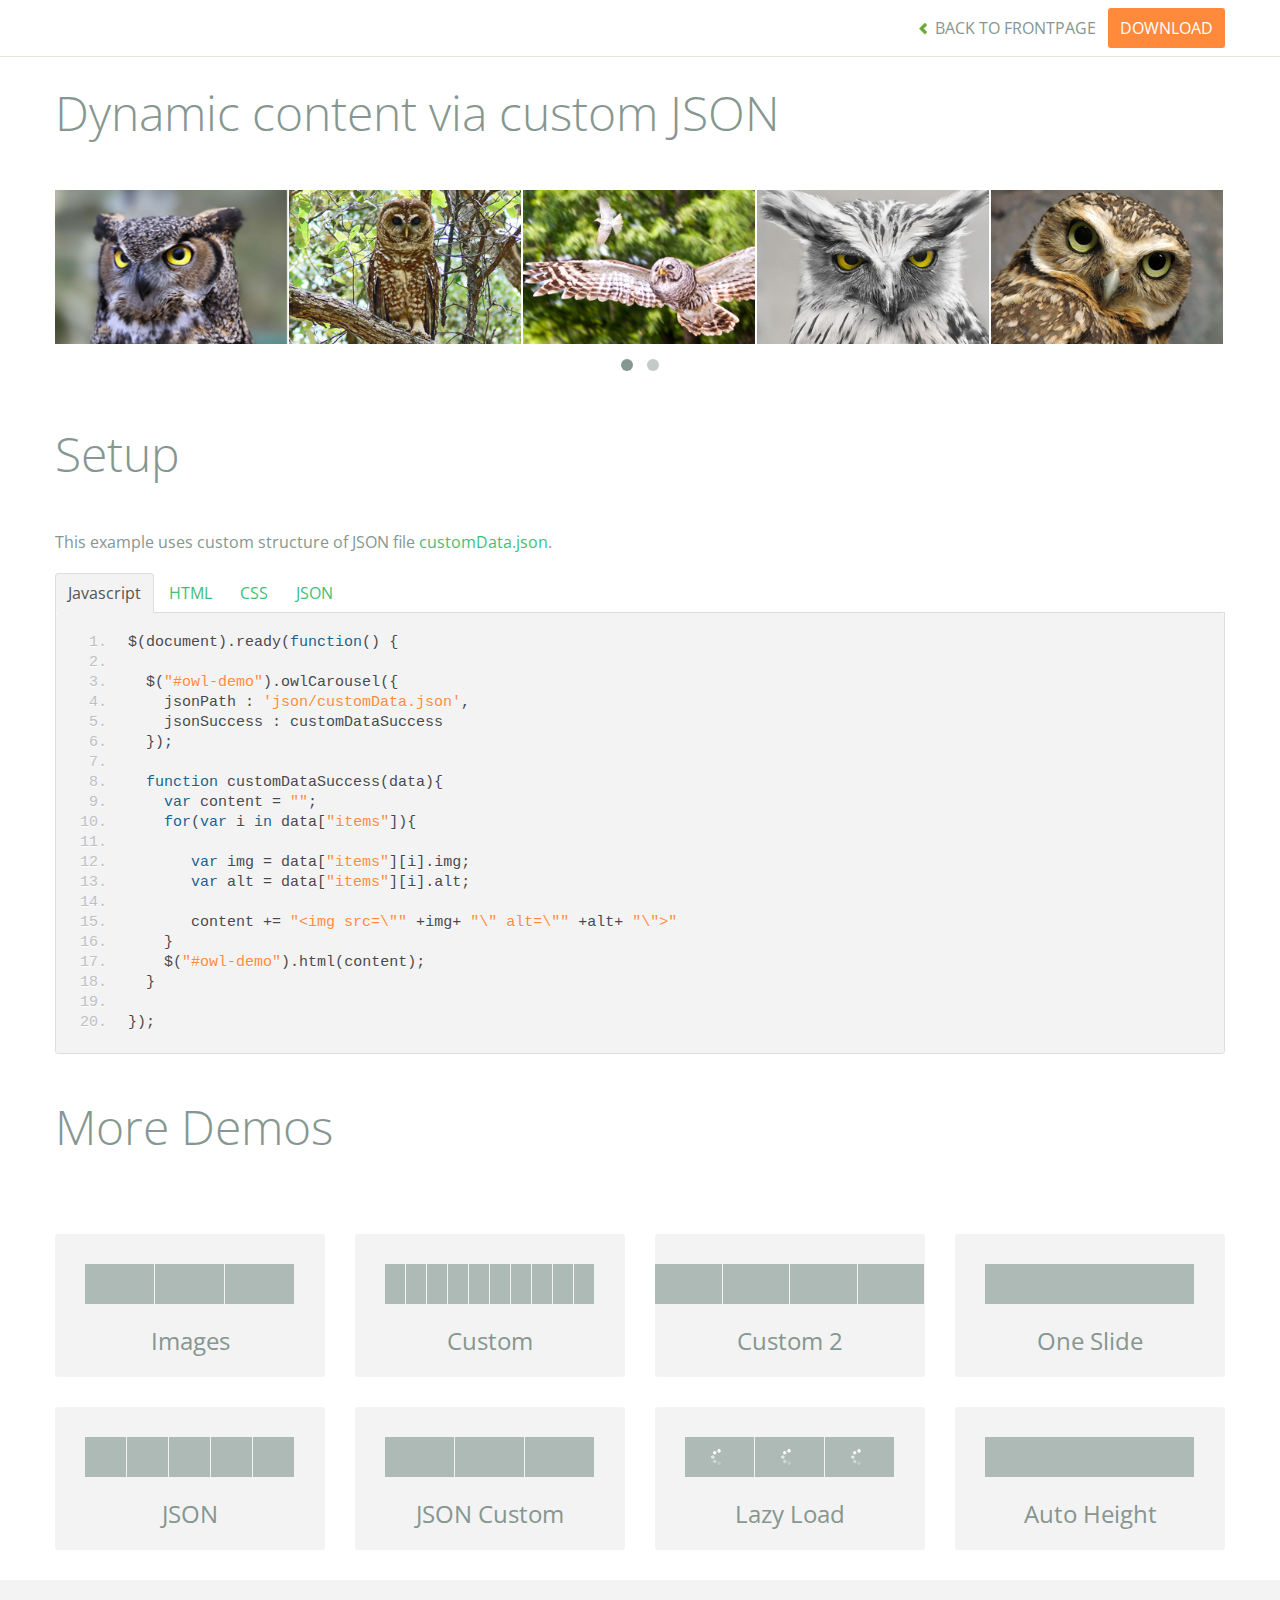
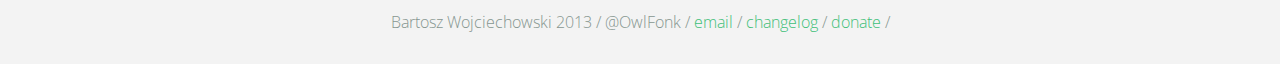
<file: owl.carousel/demos/customJson.html>
<!DOCTYPE html>
<html lang="en">
  <head>
    <meta charset="utf-8">
    <title>Owl Carousel - Dynamic content via custom JSON</title>
    <meta name="viewport" content="width=device-width, initial-scale=1.0">
    <meta name="description" content="jQuery Responsive Carousel - Owl Carusel">
    <meta name="author" content="Bartosz Wojciechowski">

    <link href='http://fonts.googleapis.com/css?family=Open+Sans:400italic,400,300,600,700' rel='stylesheet' type='text/css'>
    <link href="../assets/css/bootstrapTheme.css" rel="stylesheet">
    <link href="../assets/css/custom.css" rel="stylesheet">

    <!-- Owl Carousel Assets -->
    <link href="../owl-carousel/owl.carousel.css" rel="stylesheet">
    <link href="../owl-carousel/owl.theme.css" rel="stylesheet">

    <link href="../assets/js/google-code-prettify/prettify.css" rel="stylesheet">

    <!-- Le fav and touch icons -->
    <link rel="apple-touch-icon-precomposed" sizes="144x144" href="../assets/ico/apple-touch-icon-144-precomposed.png">
    <link rel="apple-touch-icon-precomposed" sizes="114x114" href="../assets/ico/apple-touch-icon-114-precomposed.png">
      <link rel="apple-touch-icon-precomposed" sizes="72x72" href="../assets/ico/apple-touch-icon-72-precomposed.png">
                    <link rel="apple-touch-icon-precomposed" href="../assets/ico/apple-touch-icon-57-precomposed.png">
                                   <link rel="shortcut icon" href="../assets/ico/favicon.png">
  </head>
  <body>

      <div id="top-nav" class="navbar navbar-fixed-top">
        <div class="navbar-inner">
          <div class="container">
            <button type="button" class="btn btn-navbar" data-toggle="collapse" data-target=".nav-collapse">
            <span class="icon-bar"></span>
            <span class="icon-bar"></span>
            <span class="icon-bar"></span>
          </button>
            <div class="nav-collapse collapse">
            <ul class="nav pull-right">
              <li><a href="../index.html"><i class="icon-chevron-left"></i> Back to Frontpage</a></li>
              <li><a href="../owl.carousel.zip" class="download download-on" data-spy="affix" data-offset-top="450">Download</a></li>
            </ul>
            <ul class="nav pull-left">
              
            </ul>
            </div>
          </div>
        </div>
      </div>
   
    <div id="title">
      <div class="container">
        <div class="row">
          <div class="span12">
            <h1>Dynamic content via custom JSON</h1>
          </div>
        </div>
      </div>
    </div>

      <div id="demo">
        <div class="container">
          <div class="row">
            <div class="span12">

              <div id="owl-demo" class="owl-carousel">
              </div>
            </div>
          </div>
        </div>

    </div>

    <div id="example-info">
      <div class="container">
        <div class="row">
          <div class="span12">
            <h1>Setup</h1>
            <p>This example uses custom structure of JSON file <a href="json/customData.json">customData.json</a>.
            </p>
            <ul class="nav nav-tabs" id="myTab">
              <li class="active"><a href="#javascript">Javascript</a></li>
              <li><a href="#HTML">HTML</a></li>
              <li><a href="#CSS">CSS</a></li>
              <li><a href="#JSON">JSON</a></li>
            </ul>
             
            <div class="tab-content">

              <div class="tab-pane active" id="javascript">
<pre class="pre-show prettyprint linenums">
$(document).ready(function() {

  $("#owl-demo").owlCarousel({
    jsonPath : 'json/customData.json',
    jsonSuccess : customDataSuccess
  });

  function customDataSuccess(data){
    var content = "";
    for(var i in data["items"]){
       
       var img = data["items"][i].img;
       var alt = data["items"][i].alt;

       content += "&lt;img src=\"" +img+ "\" alt=\"" +alt+ "\"&gt"
    }
    $("#owl-demo").html(content);
  }

});
</pre>  

              </div>

              <div class="tab-pane" id="HTML">
<pre class="pre-show prettyprint linenums">
&lt;div id="owl-demo" class="owl-carousel"&gt;
&lt;/div&gt;
</pre>
              </div>

              <div class="tab-pane" id="CSS">
<pre class="pre-show prettyprint linenums">
#owl-demo .item{
  background: #a1def8;
  padding: 30px 0px;
  display: block;
  margin: 5px;
  color: #FFF;
  -webkit-border-radius: 3px;
  -moz-border-radius: 3px;
  border-radius: 3px;
  text-align: center;
}

</pre>
              </div>
              <div class="tab-pane" id="JSON">
<pre class="pre-show prettyprint linenums">
{
  "items" : [
    {
      "img": "assets/owl1.jpg",
      "alt" : "Owl Image 1"
    },
    {
      "img": "assets/owl2.jpg",
      "alt" : "Owl Image 2"
    },
    {
      "img": "assets/owl3.jpg",
      "alt" : "Owl Image 1"
    },
    {
      "img": "assets/owl4.jpg",
      "alt" : "Owl Image 2"
    },
    {
      "img": "assets/owl5.jpg",
      "alt" : "Owl Image 1"
    },
    {
      "img": "assets/owl6.jpg",
      "alt" : "Owl Image 2"
    }
  ]
}
</pre>
</div>
            </div><!--End Tab Content-->

          </div>
        </div>
      </div>
    </div>

    <div id="more">
      <div class="container">

        <div class="row">
          <div class="span12">
            <h1>More Demos</h1>
          </div>
        </div>

        <div class="row demos-row">
          <div class="span3">
            <a href="images.html" class="demo-box">
              <div class="demo-wrapper demo-images clearfix">
                <div class="demo-slide"><div class="bg"></div></div>
                <div class="demo-slide"><div class="bg"></div></div>
                <div class="demo-slide"><div class="bg"></div></div>
              </div>
              <h3>Images</h3>
            </a>
          </div>

          <div class="span3">
            <a href="custom.html" class="demo-box">
              <div class="demo-wrapper demo-custom clearfix">
                <div class="demo-slide"><div class="bg"></div></div>
                <div class="demo-slide"><div class="bg"></div></div>
                <div class="demo-slide"><div class="bg"></div></div>
                <div class="demo-slide"><div class="bg"></div></div>
                <div class="demo-slide"><div class="bg"></div></div>
                <div class="demo-slide"><div class="bg"></div></div>
                <div class="demo-slide"><div class="bg"></div></div>
                <div class="demo-slide"><div class="bg"></div></div>
                <div class="demo-slide"><div class="bg"></div></div>
                <div class="demo-slide"><div class="bg"></div></div>
              </div>
              <h3>Custom</h3>
            </a>
          </div>

          <div class="span3">
            <a href="itemsCustom.html" class="demo-box">
              <div class="demo-wrapper demo-full clearfix">
                <div class="demo-slide"><div class="bg"></div></div>
                <div class="demo-slide"><div class="bg"></div></div>
                <div class="demo-slide"><div class="bg"></div></div>
                <div class="demo-slide"><div class="bg"></div></div>
              </div>
              <h3>Custom 2</h3>
            </a>
          </div>

          <div class="span3">
            <a href="one.html" class="demo-box">
              <div class="demo-wrapper demo-one clearfix">
                <div class="demo-slide"><div class="bg"></div></div>
              </div>
              <h3>One Slide</h3>
            </a>
          </div>

        </div>
        <div class="row demos-row">
          <div class="span3">
            <a href="json.html" class="demo-box">
              <div class="demo-wrapper demo-Json clearfix">
                <div class="demo-slide"><div class="bg"></div></div>
                <div class="demo-slide"><div class="bg"></div></div>
                <div class="demo-slide"><div class="bg"></div></div>
                <div class="demo-slide"><div class="bg"></div></div>
                <div class="demo-slide"><div class="bg"></div></div>
              </div>
              <h3>JSON</h3>
            </a>
          </div>

          <div class="span3">
            <a href="customJson.html" class="demo-box">
              <div class="demo-wrapper demo-Json-custom clearfix">
                <div class="demo-slide"><div class="bg"></div></div>
                <div class="demo-slide"><div class="bg"></div></div>
                <div class="demo-slide"><div class="bg"></div></div>
              </div>
              <h3>JSON Custom</h3>
            </a>
          </div>

          <div class="span3">
            <a href="lazyLoad.html" class="demo-box">
              <div class="demo-wrapper demo-lazy clearfix">
                <div class="demo-slide"><div class="bg"></div></div>
                <div class="demo-slide"><div class="bg"></div></div>
                <div class="demo-slide"><div class="bg"></div></div>
              </div>
              <h3>Lazy Load</h3>
            </a>
          </div>

          <div class="span3">
            <a href="autoHeight.html" class="demo-box">
              <div class="demo-wrapper demo-height clearfix">
                <div class="demo-slide"><div class="bg"></div></div>
              </div>
              <h3>Auto Height</h3>
            </a>
          </div>

        </div>
      </div>
    </div>


 
    <div id="footer">
      <div class="container">
        <div class="row">
          <div class="span12">
            <h5>Bartosz Wojciechowski 2013 / @OwlFonk / 
            <a href="mailto:owl@owlgraphic.com?subject=Hey Owl!">email</a> / 
            <a href="../changelog.html">changelog</a> /
            <a href="https://www.paypal.com/cgi-bin/webscr?cmd=_s-xclick&hosted_button_id=EFSGXZS7V2U9N">donate</a> / 
            <a href="https://twitter.com/share" class="twitter-share-button" data-url="http://owlgraphic.com/owlcarousel/" data-text="Awesome jQuery Owl Carousel Responsive Plugin" data-via="OwlFonk" data-count="none" data-hashtags="owlcarousel"></a>
            <script>
            var owldomain = window.location.hostname.indexOf("owlgraphic");
            if(owldomain !== -1){
              !function(d,s,id){var js,fjs=d.getElementsByTagName(s)[0],p=/^http:/.test(d.location)?'http':'https';if(!d.getElementById(id)){js=d.createElement(s);js.id=id;js.src=p+'://platform.twitter.com/widgets.js';fjs.parentNode.insertBefore(js,fjs);}}(document, 'script', 'twitter-wjs');
            }
            </script>
            </h5>
          </div>
        </div>
      </div>
    </div>


    <script src="../assets/js/jquery-1.9.1.min.js"></script> 
    <script src="../owl-carousel/owl.carousel.js"></script>


    <!-- Demo -->

    <style>
    #owl-demo img{
        display: block;
        width: 99%;
        height: auto;
    }
    </style>


    <script>
    $(document).ready(function() {

      $("#owl-demo").owlCarousel({
        jsonPath : 'json/customData.json',
        jsonSuccess : customDataSuccess
      });

      function customDataSuccess(data){
        var content = "";
        for(var i in data["items"]){
           
           var img = data["items"][i].img;
           var alt = data["items"][i].alt;

           content += "<img src=\"" +img+ "\" alt=\"" +alt+ "\">"
        }
        $("#owl-demo").html(content);
      }

    });
    </script>


    <script src="../assets/js/bootstrap-collapse.js"></script>
    <script src="../assets/js/bootstrap-transition.js"></script>
    <script src="../assets/js/bootstrap-tab.js"></script>

    <script src="../assets/js/google-code-prettify/prettify.js"></script>
	  <script src="../assets/js/application.js"></script>

  </body>
</html>
</file>
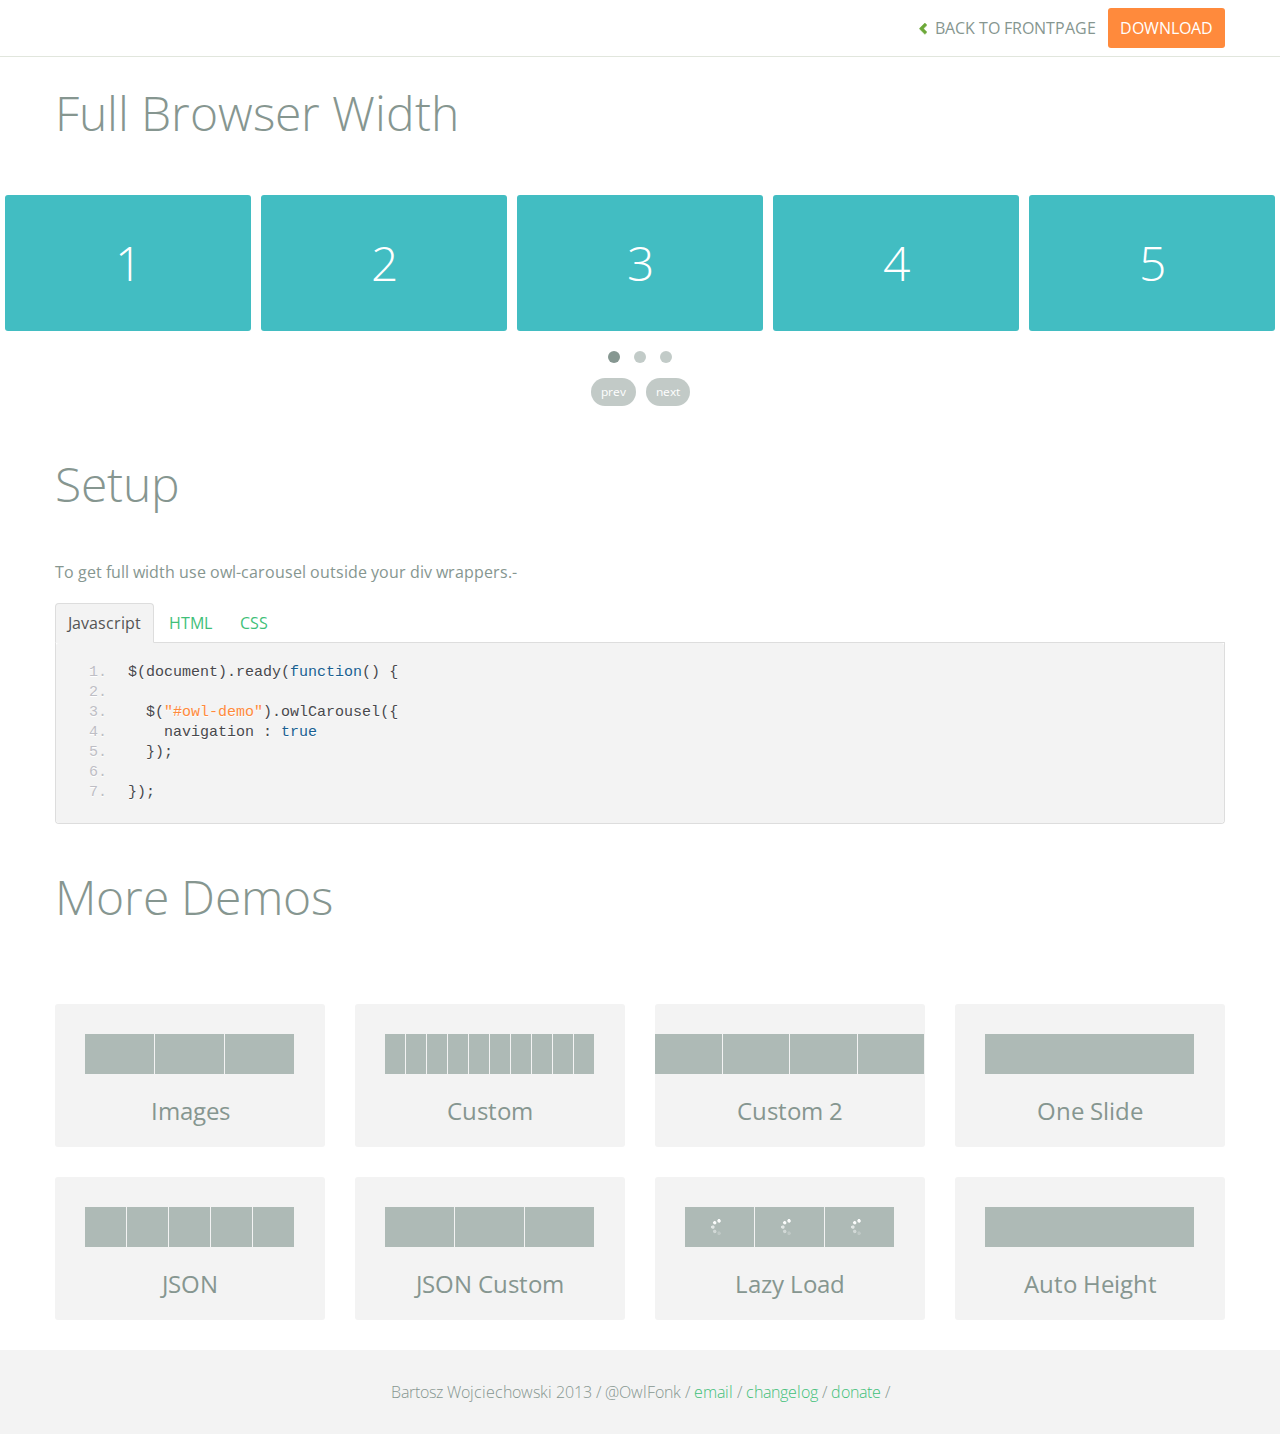
<file: owl.carousel/demos/full.html>
<!DOCTYPE html>
<html lang="en">
  <head>
    <meta charset="utf-8">
    <title>Owl Carousel - Full Width Demo</title>
    <meta name="viewport" content="width=device-width, initial-scale=1.0">
    <meta name="description" content="jQuery Responsive Carousel - Owl Carusel">
    <meta name="author" content="Bartosz Wojciechowski">
    
    <link href='http://fonts.googleapis.com/css?family=Open+Sans:400italic,400,300,600,700' rel='stylesheet' type='text/css'>
    <link href="../assets/css/bootstrapTheme.css" rel="stylesheet">
    <link href="../assets/css/custom.css" rel="stylesheet">

    <!-- Owl Carousel Assets -->
    <link href="../owl-carousel/owl.carousel.css" rel="stylesheet">
    <link href="../owl-carousel/owl.theme.css" rel="stylesheet">

    <link href="../assets/js/google-code-prettify/prettify.css" rel="stylesheet">

	
    <!-- Le fav and touch icons -->
    <link rel="apple-touch-icon-precomposed" sizes="144x144" href="../assets/ico/apple-touch-icon-144-precomposed.png">
    <link rel="apple-touch-icon-precomposed" sizes="114x114" href="../assets/ico/apple-touch-icon-114-precomposed.png">
      <link rel="apple-touch-icon-precomposed" sizes="72x72" href="../assets/ico/apple-touch-icon-72-precomposed.png">
                    <link rel="apple-touch-icon-precomposed" href="../assets/ico/apple-touch-icon-57-precomposed.png">
                                   <link rel="shortcut icon" href="../assets/ico/favicon.png">
  </head>
  <body>

      <div id="top-nav" class="navbar navbar-fixed-top">
        <div class="navbar-inner">
          <div class="container">
            <button type="button" class="btn btn-navbar" data-toggle="collapse" data-target=".nav-collapse">
            <span class="icon-bar"></span>
            <span class="icon-bar"></span>
            <span class="icon-bar"></span>
          </button>
            <div class="nav-collapse collapse">
            <ul class="nav pull-right">
              <li><a href="../index.html"><i class="icon-chevron-left"></i> Back to Frontpage</a></li>
              <li><a href="../owl.carousel.zip" class="download download-on" data-spy="affix" data-offset-top="450">Download</a></li>
            </ul>
            <ul class="nav pull-left">
              
            </ul>
            </div>
          </div>
        </div>
      </div>
   
    <div id="title">
      <div class="container">
        <div class="row">
          <div class="span12">
            <h1>Full Browser Width</h1>
          </div>
        </div>
      </div>
    </div>

      <div id="demo">

        <div id="owl-demo" class="owl-carousel">
          
          <div class="item"><h1>1</h1></div>
          <div class="item"><h1>2</h1></div>
          <div class="item"><h1>3</h1></div>
          <div class="item"><h1>4</h1></div>
          <div class="item"><h1>5</h1></div>
          <div class="item"><h1>6</h1></div>
          <div class="item"><h1>7</h1></div>
          <div class="item"><h1>8</h1></div>
          <div class="item"><h1>9</h1></div>
          <div class="item"><h1>10</h1></div>
          <div class="item"><h1>11</h1></div>
          <div class="item"><h1>12</h1></div>

        </div>

    </div>

    <div id="example-info">
      <div class="container">
        <div class="row">
          <div class="span12">
            <h1>Setup</h1>
            <p>To get full width use owl-carousel outside your div wrappers.-</p>
            <ul class="nav nav-tabs" id="myTab">
              <li class="active"><a href="#javascript">Javascript</a></li>
              <li><a href="#HTML">HTML</a></li>
              <li><a href="#CSS">CSS</a></li>
            </ul>
             
            <div class="tab-content">

              <div class="tab-pane active" id="javascript">
<pre class="pre-show prettyprint linenums">
$(document).ready(function() {

  $("#owl-demo").owlCarousel({
    navigation : true
  });

});
</pre>  

              </div>

              <div class="tab-pane" id="HTML">
<pre class="pre-show prettyprint linenums">
&lt;div id="owl-demo" class="owl-carousel owl-theme"&gt;
          
  &lt;div class="item"&gt;&lt;h1&gt;1&lt;/h1&gt;&lt;/div&gt;
  &lt;div class="item"&gt;&lt;h1&gt;2&lt;/h1&gt;&lt;/div&gt;
  &lt;div class="item"&gt;&lt;h1&gt;3&lt;/h1&gt;&lt;/div&gt;
  &lt;div class="item"&gt;&lt;h1&gt;4&lt;/h1&gt;&lt;/div&gt;
  &lt;div class="item"&gt;&lt;h1&gt;5&lt;/h1&gt;&lt;/div&gt;
  &lt;div class="item"&gt;&lt;h1&gt;6&lt;/h1&gt;&lt;/div&gt;
  &lt;div class="item"&gt;&lt;h1&gt;7&lt;/h1&gt;&lt;/div&gt;
  &lt;div class="item"&gt;&lt;h1&gt;8&lt;/h1&gt;&lt;/div&gt;
  &lt;div class="item"&gt;&lt;h1&gt;9&lt;/h1&gt;&lt;/div&gt;
  &lt;div class="item"&gt;&lt;h1&gt;10&lt;/h1&gt;&lt;/div&gt;
  &lt;div class="item"&gt;&lt;h1&gt;11&lt;/h1&gt;&lt;/div&gt;
  &lt;div class="item"&gt;&lt;h1&gt;12&lt;/h1&gt;&lt;/div&gt;

&lt;/div&gt;
</pre>
              </div>

              <div class="tab-pane" id="CSS">
<pre class="pre-show prettyprint linenums">
#owl-demo .item{
  background: #42bdc2;
  padding: 30px 0px;
  margin: 10px;
  color: #FFF;
  -webkit-border-radius: 3px;
  -moz-border-radius: 3px;
  border-radius: 3px;
  text-align: center;
}
</pre>
              </div>
            </div><!--End Tab Content-->

          </div>
        </div>
      </div>
    </div>

    <div id="more">
      <div class="container">

        <div class="row">
          <div class="span12">
            <h1>More Demos</h1>
          </div>
        </div>

        <div class="row demos-row">
          <div class="span3">
            <a href="images.html" class="demo-box">
              <div class="demo-wrapper demo-images clearfix">
                <div class="demo-slide"><div class="bg"></div></div>
                <div class="demo-slide"><div class="bg"></div></div>
                <div class="demo-slide"><div class="bg"></div></div>
              </div>
              <h3>Images</h3>
            </a>
          </div>

          <div class="span3">
            <a href="custom.html" class="demo-box">
              <div class="demo-wrapper demo-custom clearfix">
                <div class="demo-slide"><div class="bg"></div></div>
                <div class="demo-slide"><div class="bg"></div></div>
                <div class="demo-slide"><div class="bg"></div></div>
                <div class="demo-slide"><div class="bg"></div></div>
                <div class="demo-slide"><div class="bg"></div></div>
                <div class="demo-slide"><div class="bg"></div></div>
                <div class="demo-slide"><div class="bg"></div></div>
                <div class="demo-slide"><div class="bg"></div></div>
                <div class="demo-slide"><div class="bg"></div></div>
                <div class="demo-slide"><div class="bg"></div></div>
              </div>
              <h3>Custom</h3>
            </a>
          </div>

          <div class="span3">
            <a href="itemsCustom.html" class="demo-box">
              <div class="demo-wrapper demo-full clearfix">
                <div class="demo-slide"><div class="bg"></div></div>
                <div class="demo-slide"><div class="bg"></div></div>
                <div class="demo-slide"><div class="bg"></div></div>
                <div class="demo-slide"><div class="bg"></div></div>
              </div>
              <h3>Custom 2</h3>
            </a>
          </div>

          <div class="span3">
            <a href="one.html" class="demo-box">
              <div class="demo-wrapper demo-one clearfix">
                <div class="demo-slide"><div class="bg"></div></div>
              </div>
              <h3>One Slide</h3>
            </a>
          </div>

        </div>
        <div class="row demos-row">
          <div class="span3">
            <a href="json.html" class="demo-box">
              <div class="demo-wrapper demo-Json clearfix">
                <div class="demo-slide"><div class="bg"></div></div>
                <div class="demo-slide"><div class="bg"></div></div>
                <div class="demo-slide"><div class="bg"></div></div>
                <div class="demo-slide"><div class="bg"></div></div>
                <div class="demo-slide"><div class="bg"></div></div>
              </div>
              <h3>JSON</h3>
            </a>
          </div>

          <div class="span3">
            <a href="customJson.html" class="demo-box">
              <div class="demo-wrapper demo-Json-custom clearfix">
                <div class="demo-slide"><div class="bg"></div></div>
                <div class="demo-slide"><div class="bg"></div></div>
                <div class="demo-slide"><div class="bg"></div></div>
              </div>
              <h3>JSON Custom</h3>
            </a>
          </div>

          <div class="span3">
            <a href="lazyLoad.html" class="demo-box">
              <div class="demo-wrapper demo-lazy clearfix">
                <div class="demo-slide"><div class="bg"></div></div>
                <div class="demo-slide"><div class="bg"></div></div>
                <div class="demo-slide"><div class="bg"></div></div>
              </div>
              <h3>Lazy Load</h3>
            </a>
          </div>

          <div class="span3">
            <a href="autoHeight.html" class="demo-box">
              <div class="demo-wrapper demo-height clearfix">
                <div class="demo-slide"><div class="bg"></div></div>
              </div>
              <h3>Auto Height</h3>
            </a>
          </div>

        </div>
      </div>
    </div>


 
    <div id="footer">
      <div class="container">
        <div class="row">
          <div class="span12">
            <h5>Bartosz Wojciechowski 2013 / @OwlFonk / 
            <a href="mailto:owl@owlgraphic.com?subject=Hey Owl!">email</a> / 
            <a href="../changelog.html">changelog</a> /
            <a href="https://www.paypal.com/cgi-bin/webscr?cmd=_s-xclick&hosted_button_id=EFSGXZS7V2U9N">donate</a> / 
            <a href="https://twitter.com/share" class="twitter-share-button" data-url="http://owlgraphic.com/owlcarousel/" data-text="Awesome jQuery Owl Carousel Responsive Plugin" data-via="OwlFonk" data-count="none" data-hashtags="owlcarousel"></a>
            <script>
            var owldomain = window.location.hostname.indexOf("owlgraphic");
            if(owldomain !== -1){
              !function(d,s,id){var js,fjs=d.getElementsByTagName(s)[0],p=/^http:/.test(d.location)?'http':'https';if(!d.getElementById(id)){js=d.createElement(s);js.id=id;js.src=p+'://platform.twitter.com/widgets.js';fjs.parentNode.insertBefore(js,fjs);}}(document, 'script', 'twitter-wjs');
            }
            </script>
            </h5>
          </div>
        </div>
      </div>
    </div>


    <script src="../assets/js/jquery-1.9.1.min.js"></script> 
    <script src="../owl-carousel/owl.carousel.js"></script>

    <!-- Demo -->

    <style>
    #owl-demo .item{
        background: #42bdc2;
        padding: 30px 0px;
        margin: 5px;
        color: #FFF;
        -webkit-border-radius: 3px;
        -moz-border-radius: 3px;
        border-radius: 3px;
        text-align: center;
    }
    </style>

    <script>
    $(document).ready(function() {
      $("#owl-demo").owlCarousel({
        navigation : true
      });
    });

    </script>
    

    <script src="../assets/js/bootstrap-collapse.js"></script>
    <script src="../assets/js/bootstrap-transition.js"></script>
    <script src="../assets/js/bootstrap-tab.js"></script>

    <script src="../assets/js/google-code-prettify/prettify.js"></script>
	  <script src="../assets/js/application.js"></script>

  </body>
</html>
</file>
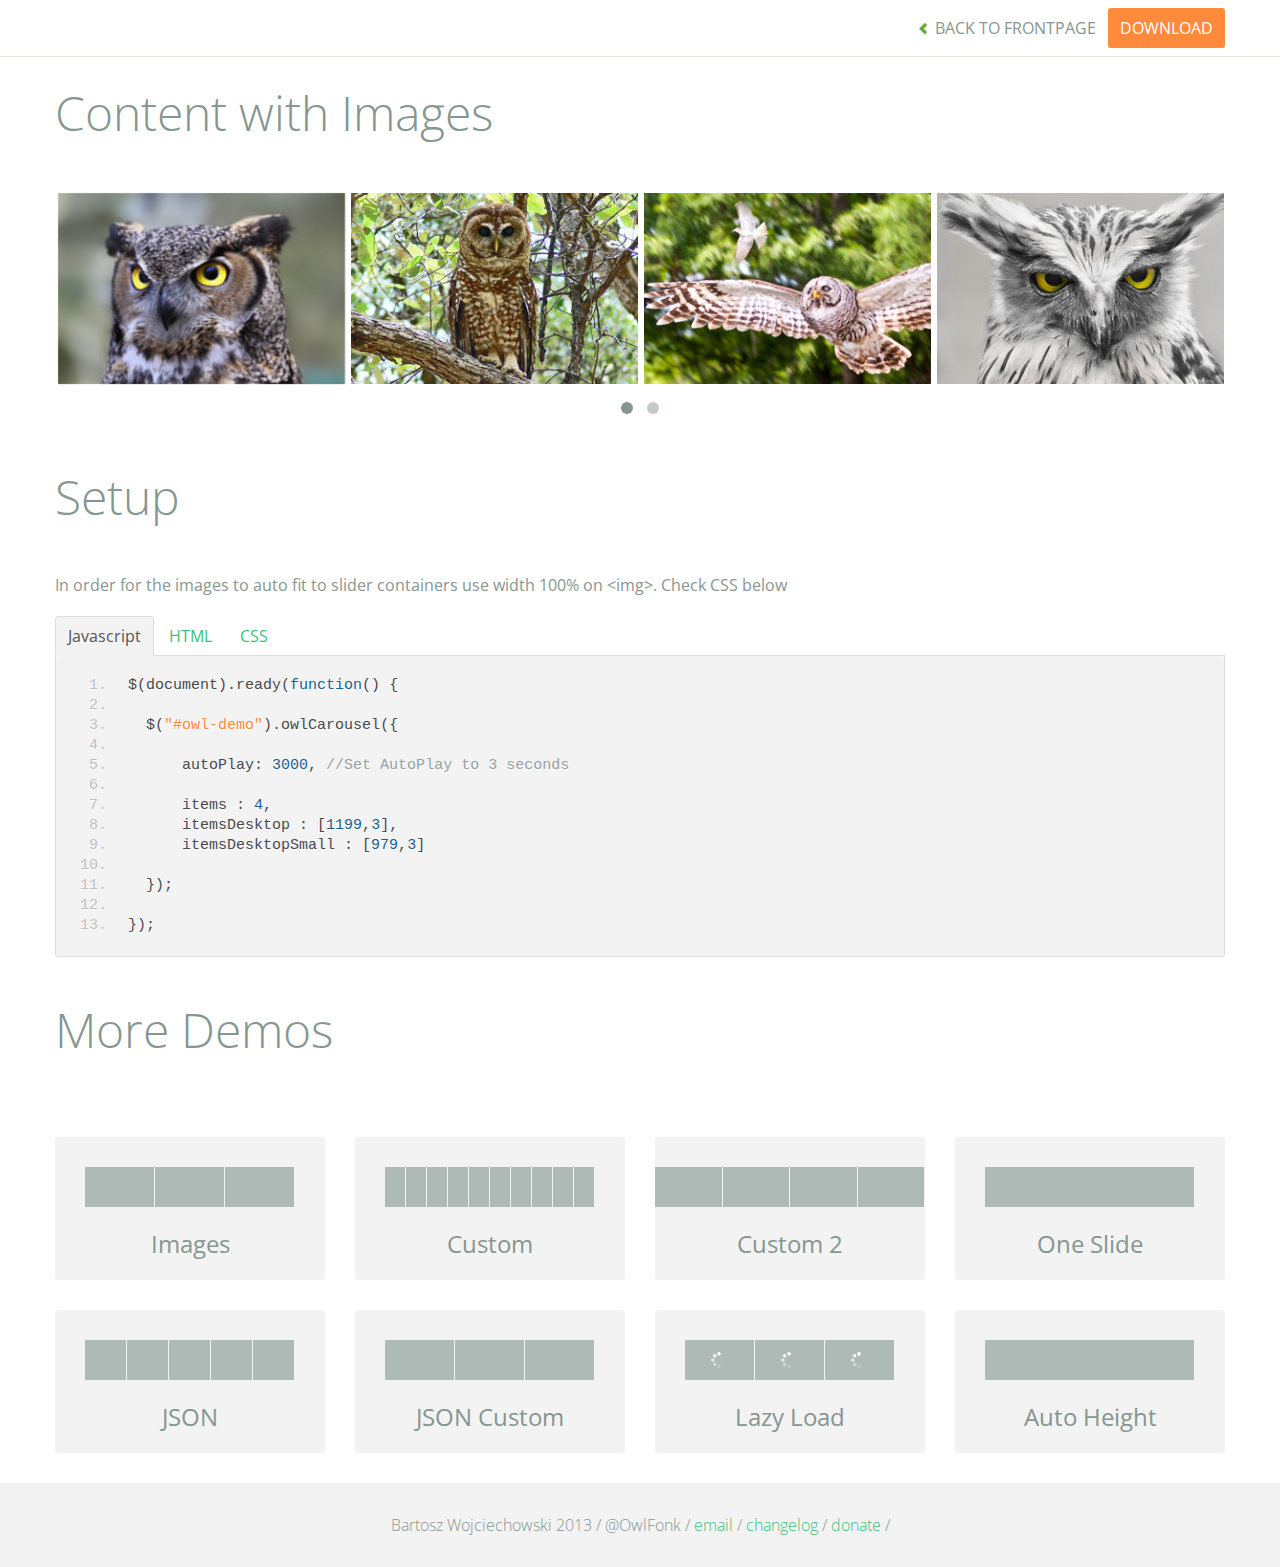
<file: owl.carousel/demos/images.html>
<!DOCTYPE html>
<html lang="en">
  <head>
    <meta charset="utf-8">
    <title>Owl Carousel - Images Demo</title>
    <meta name="viewport" content="width=device-width, initial-scale=1.0">
    <meta name="description" content="jQuery Responsive Carousel - Owl Carusel">
    <meta name="author" content="Bartosz Wojciechowski">
    
    <link href='http://fonts.googleapis.com/css?family=Open+Sans:400italic,400,300,600,700' rel='stylesheet' type='text/css'>
    <link href="../assets/css/bootstrapTheme.css" rel="stylesheet">
    <link href="../assets/css/custom.css" rel="stylesheet">

    <!-- Owl Carousel Assets -->
    <link href="../owl-carousel/owl.carousel.css" rel="stylesheet">
    <link href="../owl-carousel/owl.theme.css" rel="stylesheet">

    <!-- Prettify -->
    <link href="../assets/js/google-code-prettify/prettify.css" rel="stylesheet">
    

    <!-- Le fav and touch icons -->
    <link rel="apple-touch-icon-precomposed" sizes="144x144" href="../assets/ico/apple-touch-icon-144-precomposed.png">
    <link rel="apple-touch-icon-precomposed" sizes="114x114" href="../assets/ico/apple-touch-icon-114-precomposed.png">
      <link rel="apple-touch-icon-precomposed" sizes="72x72" href="../assets/ico/apple-touch-icon-72-precomposed.png">
                    <link rel="apple-touch-icon-precomposed" href="../assets/ico/apple-touch-icon-57-precomposed.png">
                                   <link rel="shortcut icon" href="../assets/ico/favicon.png">
  </head>
  <body>

      <div id="top-nav" class="navbar navbar-fixed-top">
        <div class="navbar-inner">
          <div class="container">
            <button type="button" class="btn btn-navbar" data-toggle="collapse" data-target=".nav-collapse">
            <span class="icon-bar"></span>
            <span class="icon-bar"></span>
            <span class="icon-bar"></span>
          </button>
            <div class="nav-collapse collapse">
            <ul class="nav pull-right">
              <li><a href="../index.html"><i class="icon-chevron-left"></i> Back to Frontpage</a></li>
              <li><a href="../owl.carousel.zip" class="download download-on" data-spy="affix" data-offset-top="450">Download</a></li>
            </ul>
            <ul class="nav pull-left">
              
            </ul>
            </div>
          </div>
        </div>
      </div>
   
    <div id="title">
      <div class="container">
        <div class="row">
          <div class="span12">
            <h1>Content with Images</h1>
          </div>
        </div>
      </div>
    </div>

      <div id="demo">
        <div class="container">
          <div class="row">
            <div class="span12">

              <div id="owl-demo" class="owl-carousel">
                <div class="item"><img src="assets/owl1.jpg" alt="Owl Image"></div>
                <div class="item"><img src="assets/owl2.jpg" alt="Owl Image"></div>
                <div class="item"><img src="assets/owl3.jpg" alt="Owl Image"></div>
                <div class="item"><img src="assets/owl4.jpg" alt="Owl Image"></div>
                <div class="item"><img src="assets/owl5.jpg" alt="Owl Image"></div>
                <div class="item"><img src="assets/owl6.jpg" alt="Owl Image"></div>
                <div class="item"><img src="assets/owl7.jpg" alt="Owl Image"></div>
                <div class="item"><img src="assets/owl8.jpg" alt="Owl Image"></div>
              </div>
              
            </div>
          </div>
        </div>

    </div>

    <div id="example-info">
      <div class="container">
        <div class="row">
          <div class="span12">
            <h1>Setup</h1>
            <p>In order for the images to auto fit to slider containers use width 100% on &lt;img&gt;. Check CSS below</p>
            <ul class="nav nav-tabs" id="myTab">
              <li class="active"><a href="#javascript">Javascript</a></li>
              <li><a href="#HTML">HTML</a></li>
              <li><a href="#CSS">CSS</a></li>
            </ul>
             
            <div class="tab-content">

              <div class="tab-pane active" id="javascript">
<pre class="pre-show prettyprint linenums">
$(document).ready(function() {

  $("#owl-demo").owlCarousel({

      autoPlay: 3000, //Set AutoPlay to 3 seconds

      items : 4,
      itemsDesktop : [1199,3],
      itemsDesktopSmall : [979,3]

  });

});
</pre>  

              </div>

              <div class="tab-pane" id="HTML">
<pre class="pre-show prettyprint linenums">
&lt;div id="owl-demo"&gt;
          
  &lt;div class="item"&gt;&lt;img src="assets/owl1.jpg" alt="Owl Image"&gt;&lt;/div&gt;
  &lt;div class="item"&gt;&lt;img src="assets/owl2.jpg" alt="Owl Image"&gt;&lt;/div&gt;
  &lt;div class="item"&gt;&lt;img src="assets/owl3.jpg" alt="Owl Image"&gt;&lt;/div&gt;
  &lt;div class="item"&gt;&lt;img src="assets/owl4.jpg" alt="Owl Image"&gt;&lt;/div&gt;
  &lt;div class="item"&gt;&lt;img src="assets/owl5.jpg" alt="Owl Image"&gt;&lt;/div&gt;
  &lt;div class="item"&gt;&lt;img src="assets/owl6.jpg" alt="Owl Image"&gt;&lt;/div&gt;
  &lt;div class="item"&gt;&lt;img src="assets/owl7.jpg" alt="Owl Image"&gt;&lt;/div&gt;
  &lt;div class="item"&gt;&lt;img src="assets/owl8.jpg" alt="Owl Image"&gt;&lt;/div&gt;

&lt;/div&gt;
</pre>
              </div>

              <div class="tab-pane" id="CSS">
<pre class="pre-show prettyprint linenums">
#owl-demo .item{
  margin: 3px;
}
#owl-demo .item img{
  display: block;
  width: 100%;
  height: auto;
}
</pre>
              </div>
            </div><!--End Tab Content-->

          </div>
        </div>
      </div>
    </div>

    <div id="more">
      <div class="container">

        <div class="row">
          <div class="span12">
            <h1>More Demos</h1>
          </div>
        </div>

        <div class="row demos-row">
          <div class="span3">
            <a href="images.html" class="demo-box">
              <div class="demo-wrapper demo-images clearfix">
                <div class="demo-slide"><div class="bg"></div></div>
                <div class="demo-slide"><div class="bg"></div></div>
                <div class="demo-slide"><div class="bg"></div></div>
              </div>
              <h3>Images</h3>
            </a>
          </div>

          <div class="span3">
            <a href="custom.html" class="demo-box">
              <div class="demo-wrapper demo-custom clearfix">
                <div class="demo-slide"><div class="bg"></div></div>
                <div class="demo-slide"><div class="bg"></div></div>
                <div class="demo-slide"><div class="bg"></div></div>
                <div class="demo-slide"><div class="bg"></div></div>
                <div class="demo-slide"><div class="bg"></div></div>
                <div class="demo-slide"><div class="bg"></div></div>
                <div class="demo-slide"><div class="bg"></div></div>
                <div class="demo-slide"><div class="bg"></div></div>
                <div class="demo-slide"><div class="bg"></div></div>
                <div class="demo-slide"><div class="bg"></div></div>
              </div>
              <h3>Custom</h3>
            </a>
          </div>

          <div class="span3">
            <a href="itemsCustom.html" class="demo-box">
              <div class="demo-wrapper demo-full clearfix">
                <div class="demo-slide"><div class="bg"></div></div>
                <div class="demo-slide"><div class="bg"></div></div>
                <div class="demo-slide"><div class="bg"></div></div>
                <div class="demo-slide"><div class="bg"></div></div>
              </div>
              <h3>Custom 2</h3>
            </a>
          </div>

          <div class="span3">
            <a href="one.html" class="demo-box">
              <div class="demo-wrapper demo-one clearfix">
                <div class="demo-slide"><div class="bg"></div></div>
              </div>
              <h3>One Slide</h3>
            </a>
          </div>

        </div>
        <div class="row demos-row">
          <div class="span3">
            <a href="json.html" class="demo-box">
              <div class="demo-wrapper demo-Json clearfix">
                <div class="demo-slide"><div class="bg"></div></div>
                <div class="demo-slide"><div class="bg"></div></div>
                <div class="demo-slide"><div class="bg"></div></div>
                <div class="demo-slide"><div class="bg"></div></div>
                <div class="demo-slide"><div class="bg"></div></div>
              </div>
              <h3>JSON</h3>
            </a>
          </div>

          <div class="span3">
            <a href="customJson.html" class="demo-box">
              <div class="demo-wrapper demo-Json-custom clearfix">
                <div class="demo-slide"><div class="bg"></div></div>
                <div class="demo-slide"><div class="bg"></div></div>
                <div class="demo-slide"><div class="bg"></div></div>
              </div>
              <h3>JSON Custom</h3>
            </a>
          </div>

          <div class="span3">
            <a href="lazyLoad.html" class="demo-box">
              <div class="demo-wrapper demo-lazy clearfix">
                <div class="demo-slide"><div class="bg"></div></div>
                <div class="demo-slide"><div class="bg"></div></div>
                <div class="demo-slide"><div class="bg"></div></div>
              </div>
              <h3>Lazy Load</h3>
            </a>
          </div>

          <div class="span3">
            <a href="autoHeight.html" class="demo-box">
              <div class="demo-wrapper demo-height clearfix">
                <div class="demo-slide"><div class="bg"></div></div>
              </div>
              <h3>Auto Height</h3>
            </a>
          </div>

        </div>
      </div>
    </div>


 
    <div id="footer">
      <div class="container">
        <div class="row">
          <div class="span12">
            <h5>Bartosz Wojciechowski 2013 / @OwlFonk / 
            <a href="mailto:owl@owlgraphic.com?subject=Hey Owl!">email</a> / 
            <a href="../changelog.html">changelog</a> /
            <a href="https://www.paypal.com/cgi-bin/webscr?cmd=_s-xclick&hosted_button_id=EFSGXZS7V2U9N">donate</a> / 
            <a href="https://twitter.com/share" class="twitter-share-button" data-url="http://owlgraphic.com/owlcarousel/" data-text="Awesome jQuery Owl Carousel Responsive Plugin" data-via="OwlFonk" data-count="none" data-hashtags="owlcarousel"></a>
            <script>
            var owldomain = window.location.hostname.indexOf("owlgraphic");
            if(owldomain !== -1){
              !function(d,s,id){var js,fjs=d.getElementsByTagName(s)[0],p=/^http:/.test(d.location)?'http':'https';if(!d.getElementById(id)){js=d.createElement(s);js.id=id;js.src=p+'://platform.twitter.com/widgets.js';fjs.parentNode.insertBefore(js,fjs);}}(document, 'script', 'twitter-wjs');
            }
            </script>
            </h5>
          </div>
        </div>
      </div>
    </div>


    <script src="../assets/js/jquery-1.9.1.min.js"></script> 
    <script src="../owl-carousel/owl.carousel.js"></script>


    <!-- Demo -->

    <style>
    #owl-demo .item{
        margin: 3px;
    }
    #owl-demo .item img{
        display: block;
        width: 100%;
        height: auto;
    }
    </style>


    <script>
    $(document).ready(function() {
      $("#owl-demo").owlCarousel({
        autoPlay: 3000,
        items : 4,
        itemsDesktop : [1199,3],
        itemsDesktopSmall : [979,3]
      });

    });
    </script>

    <script src="../assets/js/bootstrap-collapse.js"></script>
    <script src="../assets/js/bootstrap-transition.js"></script>
    <script src="../assets/js/bootstrap-tab.js"></script>

    <script src="../assets/js/google-code-prettify/prettify.js"></script>
	  <script src="../assets/js/application.js"></script>

  </body>
</html>
</file>
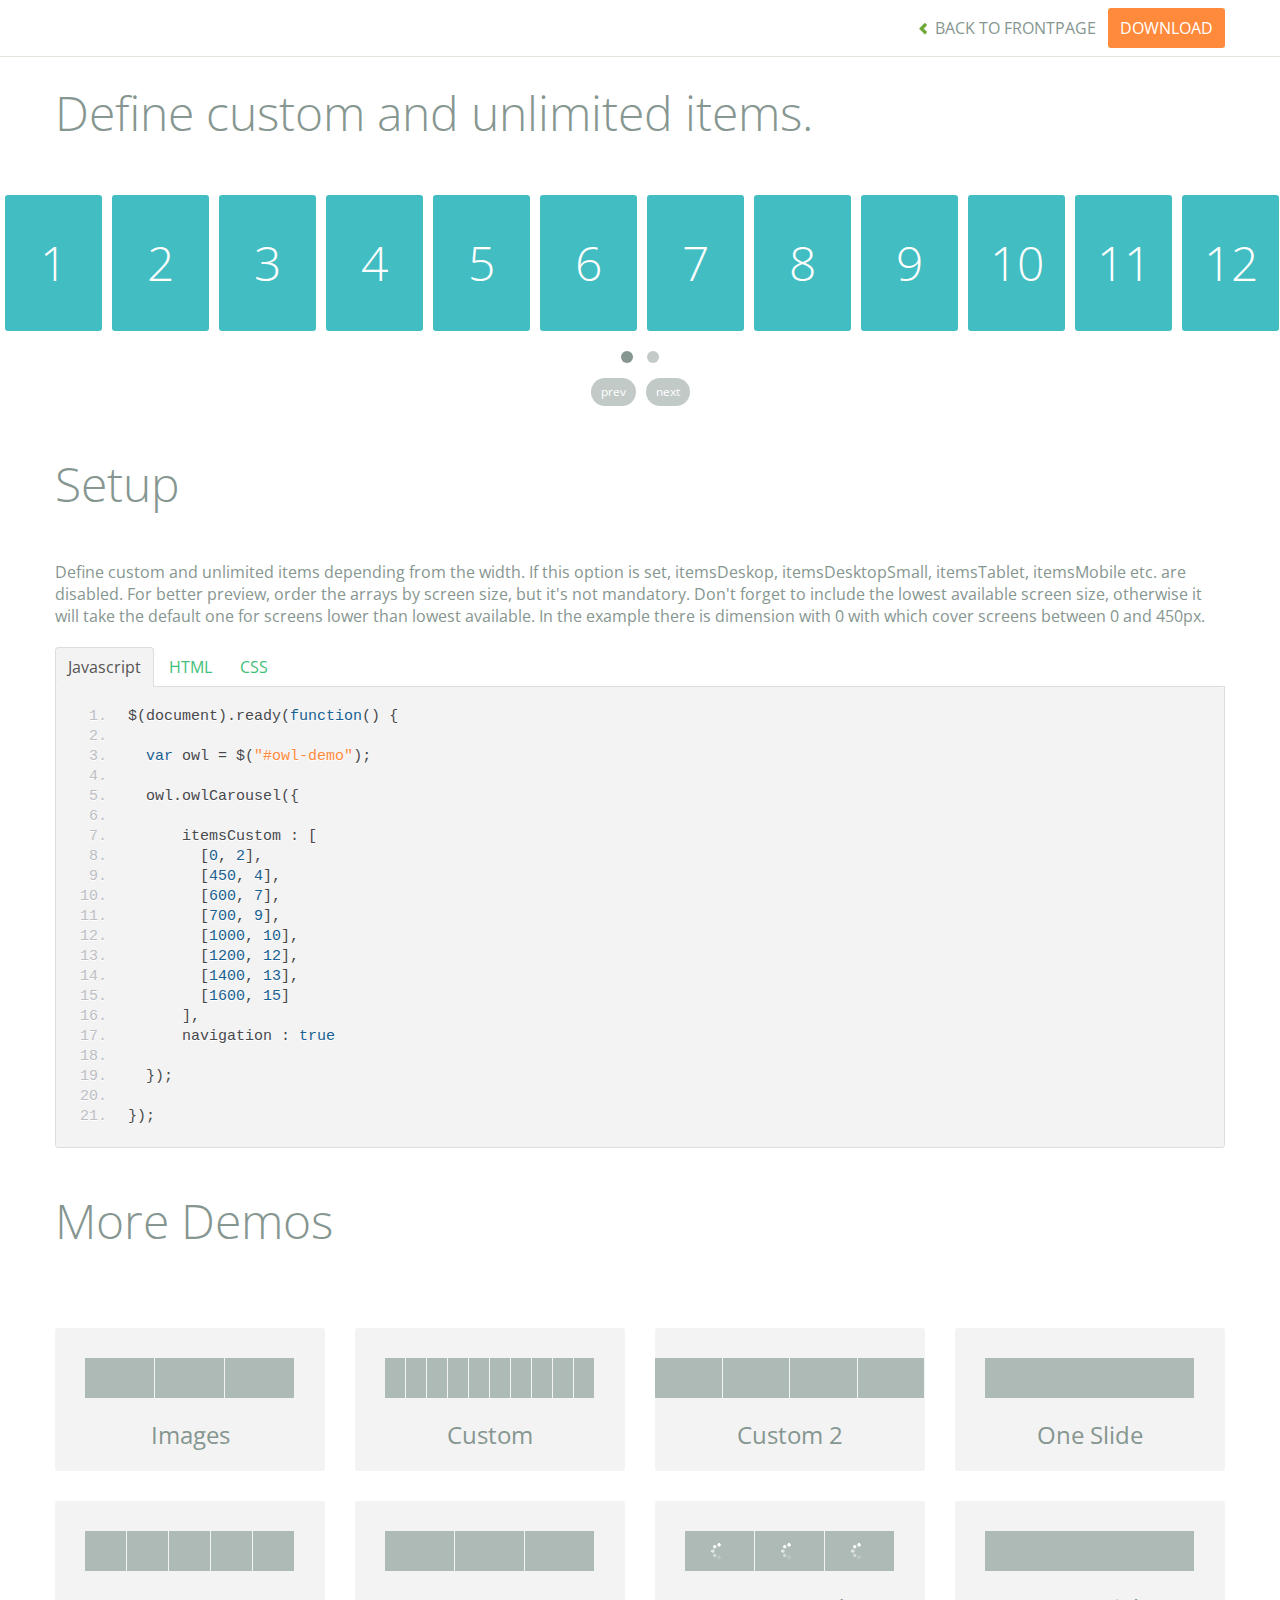
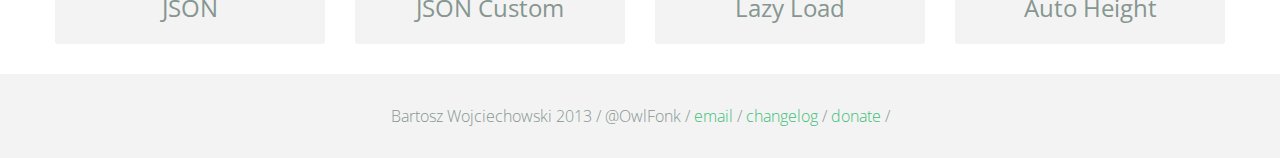
<file: owl.carousel/demos/itemsCustom.html>
<!DOCTYPE html>
<html lang="en">
  <head>
    <meta charset="utf-8">
    <title>Owl Carousel - itemsCustom</title>
    <meta name="viewport" content="width=device-width, initial-scale=1.0">
    <meta name="description" content="jQuery Responsive Carousel - Owl Carusel">
    <meta name="author" content="Bartosz Wojciechowski">

    <link href='http://fonts.googleapis.com/css?family=Open+Sans:400italic,400,300,600,700' rel='stylesheet' type='text/css'>
    <link href="../assets/css/bootstrapTheme.css" rel="stylesheet">
    <link href="../assets/css/custom.css" rel="stylesheet">

    <!-- Owl Carousel Assets -->
    <link href="../owl-carousel/owl.carousel.css" rel="stylesheet">
    <link href="../owl-carousel/owl.theme.css" rel="stylesheet">

    <link href="../assets/js/google-code-prettify/prettify.css" rel="stylesheet">

    <!-- Le fav and touch icons -->
    <link rel="apple-touch-icon-precomposed" sizes="144x144" href="../assets/ico/apple-touch-icon-144-precomposed.png">
    <link rel="apple-touch-icon-precomposed" sizes="114x114" href="../assets/ico/apple-touch-icon-114-precomposed.png">
      <link rel="apple-touch-icon-precomposed" sizes="72x72" href="../assets/ico/apple-touch-icon-72-precomposed.png">
                    <link rel="apple-touch-icon-precomposed" href="../assets/ico/apple-touch-icon-57-precomposed.png">
                                   <link rel="shortcut icon" href="../assets/ico/favicon.png">
  </head>
  <body>

      <div id="top-nav" class="navbar navbar-fixed-top">
        <div class="navbar-inner">
          <div class="container">
            <button type="button" class="btn btn-navbar" data-toggle="collapse" data-target=".nav-collapse">
            <span class="icon-bar"></span>
            <span class="icon-bar"></span>
            <span class="icon-bar"></span>
          </button>
            <div class="nav-collapse collapse">
            <ul class="nav pull-right">
              <li><a href="../index.html"><i class="icon-chevron-left"></i> Back to Frontpage</a></li>
              <li><a href="../owl.carousel.zip" class="download download-on" data-spy="affix" data-offset-top="450">Download</a></li>
            </ul>
            <ul class="nav pull-left">
              
            </ul>
            </div>
          </div>
        </div>
      </div>
   
    <div id="title">
      <div class="container">
        <div class="row">
          <div class="span12">
            <h1>Define custom and unlimited items.</h1>
          </div>
        </div>
      </div>
    </div>

      <div id="demo">
        <div id="owl-demo" class="owl-carousel">
          
          <div class="item"><h1>1</h1></div>
          <div class="item"><h1>2</h1></div>
          <div class="item"><h1>3</h1></div>
          <div class="item"><h1>4</h1></div>
          <div class="item"><h1>5</h1></div>
          <div class="item"><h1>6</h1></div>
          <div class="item"><h1>7</h1></div>
          <div class="item"><h1>8</h1></div>
          <div class="item"><h1>9</h1></div>
          <div class="item"><h1>10</h1></div>
          <div class="item"><h1>11</h1></div>
          <div class="item"><h1>12</h1></div>
          <div class="item"><h1>13</h1></div>
          <div class="item"><h1>14</h1></div>
          <div class="item"><h1>15</h1></div>
          <div class="item"><h1>16</h1></div>
          <div class="item"><h1>17</h1></div>
          <div class="item"><h1>18</h1></div>
          <div class="item"><h1>19</h1></div>
          <div class="item"><h1>20</h1></div>

        </div>
    </div>

    <div id="example-info">
      <div class="container">
        <div class="row">
          <div class="span12">
            <h1>Setup</h1>
            <p>Define custom and unlimited items depending from the width. If this option is set, itemsDeskop, itemsDesktopSmall, itemsTablet, itemsMobile etc. are disabled. For better preview, order the arrays by screen size, but it's not mandatory. Don't forget to include the lowest available screen size, otherwise it will take the default one for screens lower than lowest available. In the example there is dimension with 0 with which cover screens between 0 and 450px.
            </p>
            <ul class="nav nav-tabs" id="myTab">
              <li class="active"><a href="#javascript">Javascript</a></li>
              <li><a href="#HTML">HTML</a></li>
              <li><a href="#CSS">CSS</a></li>
            </ul>
             
            <div class="tab-content">

              <div class="tab-pane active" id="javascript">
<pre class="pre-show prettyprint linenums">
$(document).ready(function() {

  var owl = &#36;("#owl-demo")&#59;

  owl.owlCarousel({
     
      itemsCustom : [
        [0, 2],
        [450, 4],
        [600, 7],
        [700, 9],
        [1000, 10],
        [1200, 12],
        [1400, 13],
        [1600, 15]
      ],
      navigation : true

  })&#59;

})&#59;
</pre>

              </div>

              <div class="tab-pane" id="HTML">
<pre class="pre-show prettyprint linenums">
&lt;div id="owl-demo" class="owl-carousel owl-theme"&gt;
  &lt;div class="item"&gt;&lt;h1&gt;1&lt;/h1&gt;&lt;/div&gt;
  &lt;div class="item"&gt;&lt;h1&gt;2&lt;/h1&gt;&lt;/div&gt;
  &lt;div class="item"&gt;&lt;h1&gt;3&lt;/h1&gt;&lt;/div&gt;
  &lt;div class="item"&gt;&lt;h1&gt;4&lt;/h1&gt;&lt;/div&gt;
  &lt;div class="item"&gt;&lt;h1&gt;5&lt;/h1&gt;&lt;/div&gt;
  &lt;div class="item"&gt;&lt;h1&gt;6&lt;/h1&gt;&lt;/div&gt;
  &lt;div class="item"&gt;&lt;h1&gt;7&lt;/h1&gt;&lt;/div&gt;
  &lt;div class="item"&gt;&lt;h1&gt;8&lt;/h1&gt;&lt;/div&gt;
  &lt;div class="item"&gt;&lt;h1&gt;9&lt;/h1&gt;&lt;/div&gt;
  &lt;div class="item"&gt;&lt;h1&gt;10&lt;/h1&gt;&lt;/div&gt;
  &lt;div class="item"&gt;&lt;h1&gt;11&lt;/h1&gt;&lt;/div&gt;
  &lt;div class="item"&gt;&lt;h1&gt;12&lt;/h1&gt;&lt;/div&gt;
  &lt;div class="item"&gt;&lt;h1&gt;13&lt;/h1&gt;&lt;/div&gt;
  &lt;div class="item"&gt;&lt;h1&gt;14&lt;/h1&gt;&lt;/div&gt;
  &lt;div class="item"&gt;&lt;h1&gt;15&lt;/h1&gt;&lt;/div&gt;
  &lt;div class="item"&gt;&lt;h1&gt;16&lt;/h1&gt;&lt;/div&gt;
  &lt;div class="item"&gt;&lt;h1&gt;17&lt;/h1&gt;&lt;/div&gt;
  &lt;div class="item"&gt;&lt;h1&gt;18&lt;/h1&gt;&lt;/div&gt;
  &lt;div class="item"&gt;&lt;h1&gt;19&lt;/h1&gt;&lt;/div&gt;
  &lt;div class="item"&gt;&lt;h1&gt;20&lt;/h1&gt;&lt;/div&gt;
&lt;/div&gt;

</pre>
              </div>

              <div class="tab-pane" id="CSS">
<pre class="pre-show prettyprint linenums">
#owl-demo .item{
    background: #42bdc2;
    padding: 30px 0px;
    margin: 5px;
    color: #FFF;
    -webkit-border-radius: 3px;
    -moz-border-radius: 3px;
    border-radius: 3px;
    text-align: center;
}
</pre>
              </div>
            </div><!--End Tab Content-->

          </div>
        </div>
      </div>
    </div>

    <div id="more">
      <div class="container">

        <div class="row">
          <div class="span12">
            <h1>More Demos</h1>
          </div>
        </div>

        <div class="row demos-row">
          <div class="span3">
            <a href="images.html" class="demo-box">
              <div class="demo-wrapper demo-images clearfix">
                <div class="demo-slide"><div class="bg"></div></div>
                <div class="demo-slide"><div class="bg"></div></div>
                <div class="demo-slide"><div class="bg"></div></div>
              </div>
              <h3>Images</h3>
            </a>
          </div>

          <div class="span3">
            <a href="custom.html" class="demo-box">
              <div class="demo-wrapper demo-custom clearfix">
                <div class="demo-slide"><div class="bg"></div></div>
                <div class="demo-slide"><div class="bg"></div></div>
                <div class="demo-slide"><div class="bg"></div></div>
                <div class="demo-slide"><div class="bg"></div></div>
                <div class="demo-slide"><div class="bg"></div></div>
                <div class="demo-slide"><div class="bg"></div></div>
                <div class="demo-slide"><div class="bg"></div></div>
                <div class="demo-slide"><div class="bg"></div></div>
                <div class="demo-slide"><div class="bg"></div></div>
                <div class="demo-slide"><div class="bg"></div></div>
              </div>
              <h3>Custom</h3>
            </a>
          </div>

          <div class="span3">
            <a href="itemsCustom.html" class="demo-box">
              <div class="demo-wrapper demo-full clearfix">
                <div class="demo-slide"><div class="bg"></div></div>
                <div class="demo-slide"><div class="bg"></div></div>
                <div class="demo-slide"><div class="bg"></div></div>
                <div class="demo-slide"><div class="bg"></div></div>
              </div>
              <h3>Custom 2</h3>
            </a>
          </div>

          <div class="span3">
            <a href="one.html" class="demo-box">
              <div class="demo-wrapper demo-one clearfix">
                <div class="demo-slide"><div class="bg"></div></div>
              </div>
              <h3>One Slide</h3>
            </a>
          </div>

        </div>
        <div class="row demos-row">
          <div class="span3">
            <a href="json.html" class="demo-box">
              <div class="demo-wrapper demo-Json clearfix">
                <div class="demo-slide"><div class="bg"></div></div>
                <div class="demo-slide"><div class="bg"></div></div>
                <div class="demo-slide"><div class="bg"></div></div>
                <div class="demo-slide"><div class="bg"></div></div>
                <div class="demo-slide"><div class="bg"></div></div>
              </div>
              <h3>JSON</h3>
            </a>
          </div>

          <div class="span3">
            <a href="customJson.html" class="demo-box">
              <div class="demo-wrapper demo-Json-custom clearfix">
                <div class="demo-slide"><div class="bg"></div></div>
                <div class="demo-slide"><div class="bg"></div></div>
                <div class="demo-slide"><div class="bg"></div></div>
              </div>
              <h3>JSON Custom</h3>
            </a>
          </div>

          <div class="span3">
            <a href="lazyLoad.html" class="demo-box">
              <div class="demo-wrapper demo-lazy clearfix">
                <div class="demo-slide"><div class="bg"></div></div>
                <div class="demo-slide"><div class="bg"></div></div>
                <div class="demo-slide"><div class="bg"></div></div>
              </div>
              <h3>Lazy Load</h3>
            </a>
          </div>

          <div class="span3">
            <a href="autoHeight.html" class="demo-box">
              <div class="demo-wrapper demo-height clearfix">
                <div class="demo-slide"><div class="bg"></div></div>
              </div>
              <h3>Auto Height</h3>
            </a>
          </div>

        </div>
      </div>
    </div>


 
    <div id="footer">
      <div class="container">
        <div class="row">
          <div class="span12">
            <h5>Bartosz Wojciechowski 2013 / @OwlFonk / 
            <a href="mailto:owl@owlgraphic.com?subject=Hey Owl!">email</a> / 
            <a href="../changelog.html">changelog</a> /
            <a href="https://www.paypal.com/cgi-bin/webscr?cmd=_s-xclick&hosted_button_id=EFSGXZS7V2U9N">donate</a> / 
            <a href="https://twitter.com/share" class="twitter-share-button" data-url="http://owlgraphic.com/owlcarousel/" data-text="Awesome jQuery Owl Carousel Responsive Plugin" data-via="OwlFonk" data-count="none" data-hashtags="owlcarousel"></a>
            <script>
            var owldomain = window.location.hostname.indexOf("owlgraphic");
            if(owldomain !== -1){
              !function(d,s,id){var js,fjs=d.getElementsByTagName(s)[0],p=/^http:/.test(d.location)?'http':'https';if(!d.getElementById(id)){js=d.createElement(s);js.id=id;js.src=p+'://platform.twitter.com/widgets.js';fjs.parentNode.insertBefore(js,fjs);}}(document, 'script', 'twitter-wjs');
            }
            </script>
            </h5>
          </div>
        </div>
      </div>
    </div>


    <script src="../assets/js/jquery-1.9.1.min.js"></script> 
    <script src="../owl-carousel/owl.carousel.js"></script>


    <!-- Demo -->

    <style>
    #owl-demo .item{
        background: #42bdc2;
        padding: 30px 0px;
        margin: 5px;
        color: #FFF;
        -webkit-border-radius: 3px;
        -moz-border-radius: 3px;
        border-radius: 3px;
        text-align: center;
    }
    </style>


    <script>
    $(document).ready(function() {

      var owl = $("#owl-demo");

      owl.owlCarousel({

        // Define custom and unlimited items depending from the width
        // If this option is set, itemsDeskop, itemsDesktopSmall, itemsTablet, itemsMobile etc. are disabled
        // For better preview, order the arrays by screen size, but it's not mandatory
        // Don't forget to include the lowest available screen size, otherwise it will take the default one for screens lower than lowest available.
        // In the example there is dimension with 0 with which cover screens between 0 and 450px
        
        itemsCustom : [
          [0, 2],
          [450, 4],
          [600, 7],
          [700, 9],
          [1000, 10],
          [1200, 12],
          [1400, 13],
          [1600, 15]
        ],
        navigation : true

      });



    });
    </script>

    <script src="../assets/js/bootstrap-collapse.js"></script>
    <script src="../assets/js/bootstrap-transition.js"></script>
    <script src="../assets/js/bootstrap-tab.js"></script>

    <script src="../assets/js/google-code-prettify/prettify.js"></script>
	  <script src="../assets/js/application.js"></script>

  </body>
</html>
</file>
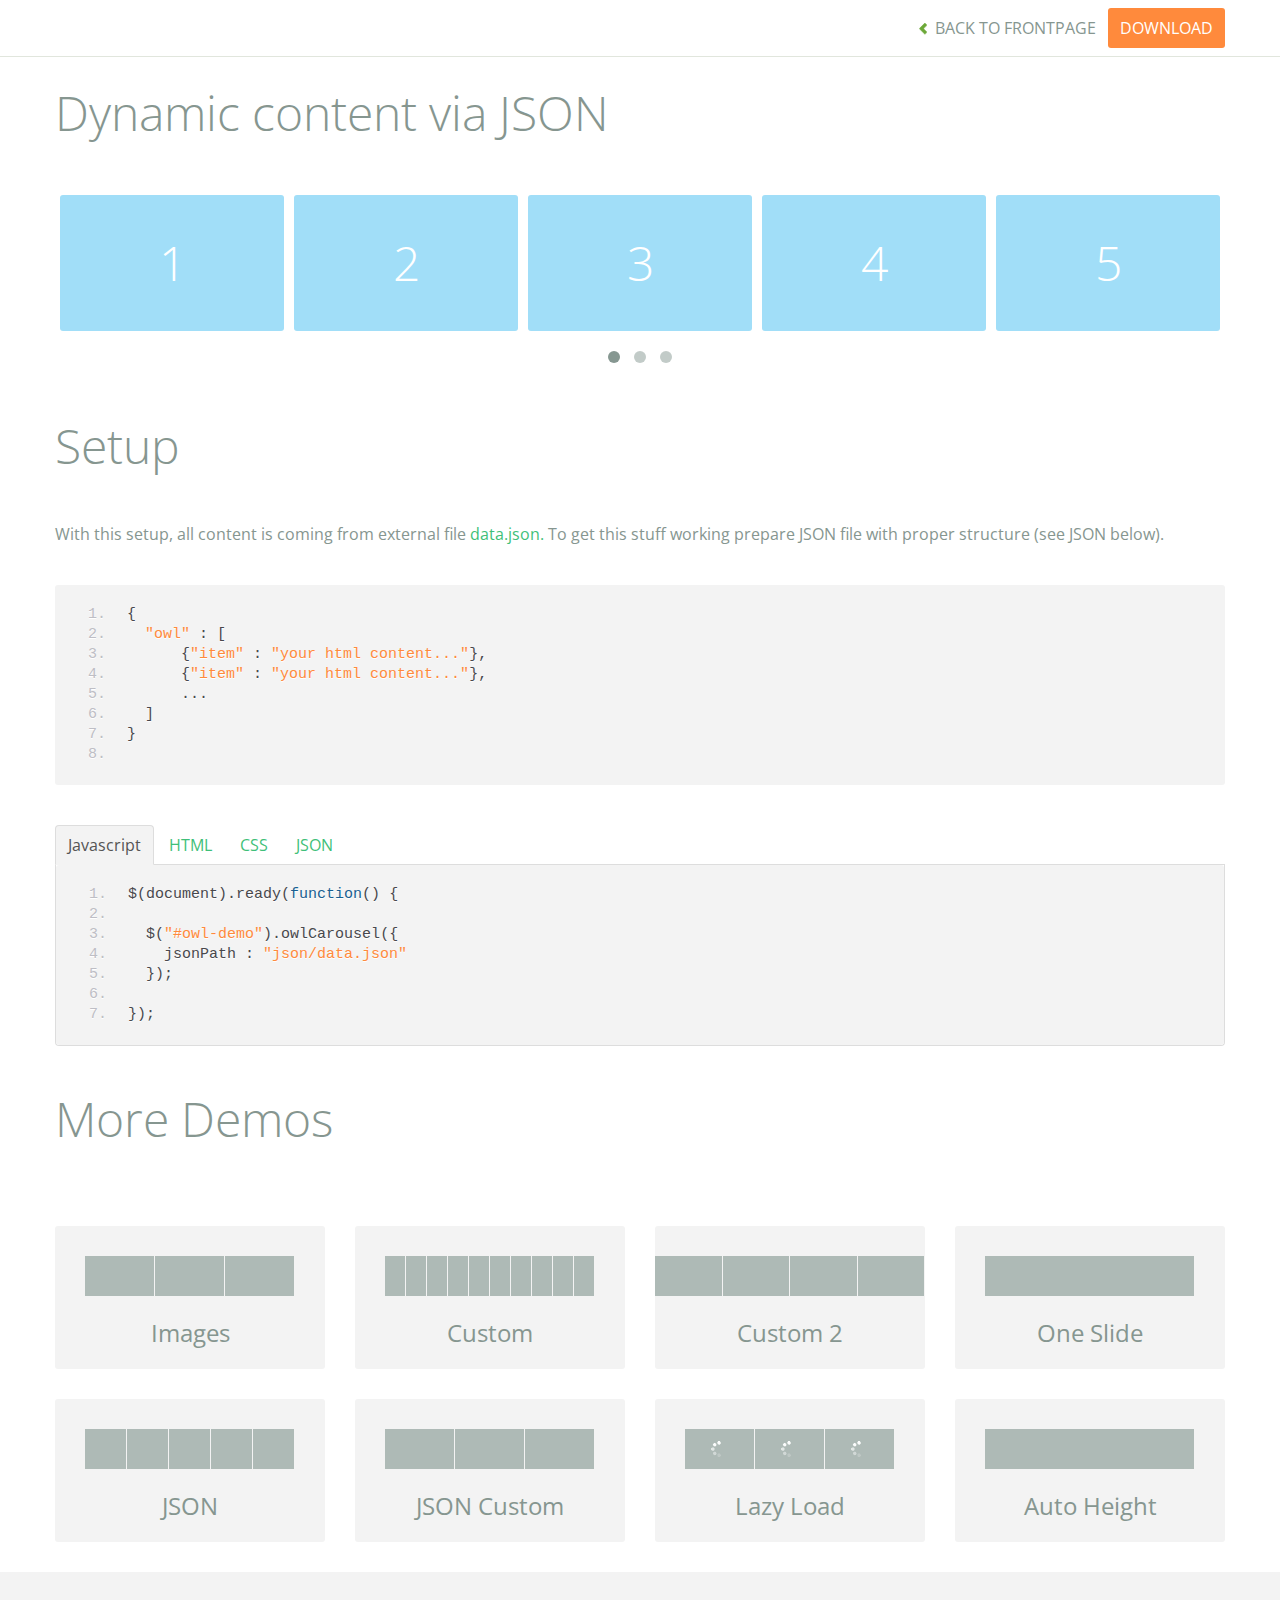
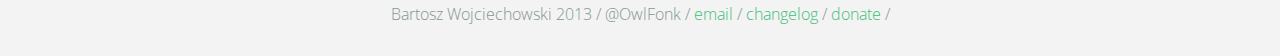
<file: owl.carousel/demos/json.html>
<!DOCTYPE html>
<html lang="en">
  <head>
    <meta charset="utf-8">
    <title>Owl Carousel - Dynamic content via JSON</title>
    <meta name="viewport" content="width=device-width, initial-scale=1.0">
    <meta name="description" content="jQuery Responsive Carousel - Owl Carusel">
    <meta name="author" content="Bartosz Wojciechowski">

    <link href='http://fonts.googleapis.com/css?family=Open+Sans:400italic,400,300,600,700' rel='stylesheet' type='text/css'>
    <link href="../assets/css/bootstrapTheme.css" rel="stylesheet">
    <link href="../assets/css/custom.css" rel="stylesheet">

    <!-- Owl Carousel Assets -->
    <link href="../owl-carousel/owl.carousel.css" rel="stylesheet">
    <link href="../owl-carousel/owl.theme.css" rel="stylesheet">

    <link href="../assets/js/google-code-prettify/prettify.css" rel="stylesheet">

    <!-- Le fav and touch icons -->
    <link rel="apple-touch-icon-precomposed" sizes="144x144" href="../assets/ico/apple-touch-icon-144-precomposed.png">
    <link rel="apple-touch-icon-precomposed" sizes="114x114" href="../assets/ico/apple-touch-icon-114-precomposed.png">
      <link rel="apple-touch-icon-precomposed" sizes="72x72" href="../assets/ico/apple-touch-icon-72-precomposed.png">
                    <link rel="apple-touch-icon-precomposed" href="../assets/ico/apple-touch-icon-57-precomposed.png">
                                   <link rel="shortcut icon" href="../assets/ico/favicon.png">
  </head>
  <body>

      <div id="top-nav" class="navbar navbar-fixed-top">
        <div class="navbar-inner">
          <div class="container">
            <button type="button" class="btn btn-navbar" data-toggle="collapse" data-target=".nav-collapse">
            <span class="icon-bar"></span>
            <span class="icon-bar"></span>
            <span class="icon-bar"></span>
          </button>
            <div class="nav-collapse collapse">
            <ul class="nav pull-right">
              <li><a href="../index.html"><i class="icon-chevron-left"></i> Back to Frontpage</a></li>
              <li><a href="../owl.carousel.zip" class="download download-on" data-spy="affix" data-offset-top="450">Download</a></li>
            </ul>
            <ul class="nav pull-left">
              
            </ul>
            </div>
          </div>
        </div>
      </div>
   
    <div id="title">
      <div class="container">
        <div class="row">
          <div class="span12">
            <h1>Dynamic content via JSON</h1>
          </div>
        </div>
      </div>
    </div>

      <div id="demo">
        <div class="container">
          <div class="row">
            <div class="span12">

              <div id="owl-demo" class="owl-carousel">
              </div>
            </div>
          </div>
        </div>

    </div>

    <div id="example-info">
      <div class="container">
        <div class="row">
          <div class="span12">
            <h1>Setup</h1>
            <p>With this setup, all content is coming from external file <a href="json/data.json">data.json.</a> To get this stuff working prepare JSON file with proper structure (see JSON below).</p>
            <pre class="pre-show prettyprint linenums">
{
  "owl" : [
      {"item" : "your html content..."},
      {"item" : "your html content..."},
      ...
  ]
}
            </pre>
            <ul class="nav nav-tabs" id="myTab">
              <li class="active"><a href="#javascript">Javascript</a></li>
              <li><a href="#HTML">HTML</a></li>
              <li><a href="#CSS">CSS</a></li>
              <li><a href="#JSON">JSON</a></li>
            </ul>
             
            <div class="tab-content">

              <div class="tab-pane active" id="javascript">
<pre class="pre-show prettyprint linenums">
$(document).ready(function() {

  $("#owl-demo").owlCarousel({
    jsonPath : "json/data.json" 
  });

});
</pre>  

              </div>

              <div class="tab-pane" id="HTML">
<pre class="pre-show prettyprint linenums">
&lt;div id="owl-demo" class="owl-carousel owl-theme"&gt;
&lt;/div&gt;
</pre>
              </div>

              <div class="tab-pane" id="CSS">
<pre class="pre-show prettyprint linenums">
#owl-demo .item{
  background: #a1def8;
  padding: 30px 0px;
  display: block;
  margin: 5px;
  color: #FFF;
  -webkit-border-radius: 3px;
  -moz-border-radius: 3px;
  border-radius: 3px;
  text-align: center;
}

</pre>
              </div>
              <div class="tab-pane" id="JSON">
<pre class="pre-show prettyprint linenums">
{
  "owl" : [
      {"item" : "&lt;span class='item'&gt;&lt;h1&gt;1&lt;/h1&gt;&lt;/span&gt;"},
      {"item" : "&lt;span class='item'&gt;&lt;h1&gt;2&lt;/h1&gt;&lt;/span&gt;"},
      {"item" : "&lt;span class='item'&gt;&lt;h1&gt;3&lt;/h1&gt;&lt;/span&gt;"},
      {"item" : "&lt;span class='item'&gt;&lt;h1&gt;4&lt;/h1&gt;&lt;/span&gt;"},
      {"item" : "&lt;span class='item'&gt;&lt;h1&gt;5&lt;/h1&gt;&lt;/span&gt;"},
      {"item" : "&lt;span class='item'&gt;&lt;h1&gt;6&lt;/h1&gt;&lt;/span&gt;"},
      {"item" : "&lt;span class='item'&gt;&lt;h1&gt;7&lt;/h1&gt;&lt;/span&gt;"},
      {"item" : "&lt;span class='item'&gt;&lt;h1&gt;8&lt;/h1&gt;&lt;/span&gt;"},
      {"item" : "&lt;span class='item'&gt;&lt;h1&gt;9&lt;/h1&gt;&lt;/span&gt;"},
      {"item" : "&lt;span class='item'&gt;&lt;h1&gt;10&lt;/h1&gt;&lt;/span&gt;"},
      {"item" : "&lt;span class='item'&gt;&lt;h1&gt;11&lt;/h1&gt;&lt;/span&gt;"},
      {"item" : "&lt;span class='item'&gt;&lt;h1&gt;12&lt;/h1&gt;&lt;/span&gt;"},
      {"item" : "&lt;span class='item'&gt;&lt;h1&gt;13&lt;/h1&gt;&lt;/span&gt;"},
      {"item" : "&lt;span class='item'&gt;&lt;h1&gt;14&lt;/h1&gt;&lt;/span&gt;"}
  ]
}
</pre>
</div>
            </div><!--End Tab Content-->

          </div>
        </div>
      </div>
    </div>

    <div id="more">
      <div class="container">

        <div class="row">
          <div class="span12">
            <h1>More Demos</h1>
          </div>
        </div>

        <div class="row demos-row">
          <div class="span3">
            <a href="images.html" class="demo-box">
              <div class="demo-wrapper demo-images clearfix">
                <div class="demo-slide"><div class="bg"></div></div>
                <div class="demo-slide"><div class="bg"></div></div>
                <div class="demo-slide"><div class="bg"></div></div>
              </div>
              <h3>Images</h3>
            </a>
          </div>

          <div class="span3">
            <a href="custom.html" class="demo-box">
              <div class="demo-wrapper demo-custom clearfix">
                <div class="demo-slide"><div class="bg"></div></div>
                <div class="demo-slide"><div class="bg"></div></div>
                <div class="demo-slide"><div class="bg"></div></div>
                <div class="demo-slide"><div class="bg"></div></div>
                <div class="demo-slide"><div class="bg"></div></div>
                <div class="demo-slide"><div class="bg"></div></div>
                <div class="demo-slide"><div class="bg"></div></div>
                <div class="demo-slide"><div class="bg"></div></div>
                <div class="demo-slide"><div class="bg"></div></div>
                <div class="demo-slide"><div class="bg"></div></div>
              </div>
              <h3>Custom</h3>
            </a>
          </div>

          <div class="span3">
            <a href="itemsCustom.html" class="demo-box">
              <div class="demo-wrapper demo-full clearfix">
                <div class="demo-slide"><div class="bg"></div></div>
                <div class="demo-slide"><div class="bg"></div></div>
                <div class="demo-slide"><div class="bg"></div></div>
                <div class="demo-slide"><div class="bg"></div></div>
              </div>
              <h3>Custom 2</h3>
            </a>
          </div>

          <div class="span3">
            <a href="one.html" class="demo-box">
              <div class="demo-wrapper demo-one clearfix">
                <div class="demo-slide"><div class="bg"></div></div>
              </div>
              <h3>One Slide</h3>
            </a>
          </div>

        </div>
        <div class="row demos-row">
          <div class="span3">
            <a href="json.html" class="demo-box">
              <div class="demo-wrapper demo-Json clearfix">
                <div class="demo-slide"><div class="bg"></div></div>
                <div class="demo-slide"><div class="bg"></div></div>
                <div class="demo-slide"><div class="bg"></div></div>
                <div class="demo-slide"><div class="bg"></div></div>
                <div class="demo-slide"><div class="bg"></div></div>
              </div>
              <h3>JSON</h3>
            </a>
          </div>

          <div class="span3">
            <a href="customJson.html" class="demo-box">
              <div class="demo-wrapper demo-Json-custom clearfix">
                <div class="demo-slide"><div class="bg"></div></div>
                <div class="demo-slide"><div class="bg"></div></div>
                <div class="demo-slide"><div class="bg"></div></div>
              </div>
              <h3>JSON Custom</h3>
            </a>
          </div>

          <div class="span3">
            <a href="lazyLoad.html" class="demo-box">
              <div class="demo-wrapper demo-lazy clearfix">
                <div class="demo-slide"><div class="bg"></div></div>
                <div class="demo-slide"><div class="bg"></div></div>
                <div class="demo-slide"><div class="bg"></div></div>
              </div>
              <h3>Lazy Load</h3>
            </a>
          </div>

          <div class="span3">
            <a href="autoHeight.html" class="demo-box">
              <div class="demo-wrapper demo-height clearfix">
                <div class="demo-slide"><div class="bg"></div></div>
              </div>
              <h3>Auto Height</h3>
            </a>
          </div>

        </div>
      </div>
    </div>


 
    <div id="footer">
      <div class="container">
        <div class="row">
          <div class="span12">
            <h5>Bartosz Wojciechowski 2013 / @OwlFonk / 
            <a href="mailto:owl@owlgraphic.com?subject=Hey Owl!">email</a> / 
            <a href="../changelog.html">changelog</a> /
            <a href="https://www.paypal.com/cgi-bin/webscr?cmd=_s-xclick&hosted_button_id=EFSGXZS7V2U9N">donate</a> / 
            <a href="https://twitter.com/share" class="twitter-share-button" data-url="http://owlgraphic.com/owlcarousel/" data-text="Awesome jQuery Owl Carousel Responsive Plugin" data-via="OwlFonk" data-count="none" data-hashtags="owlcarousel"></a>
            <script>
            var owldomain = window.location.hostname.indexOf("owlgraphic");
            if(owldomain !== -1){
              !function(d,s,id){var js,fjs=d.getElementsByTagName(s)[0],p=/^http:/.test(d.location)?'http':'https';if(!d.getElementById(id)){js=d.createElement(s);js.id=id;js.src=p+'://platform.twitter.com/widgets.js';fjs.parentNode.insertBefore(js,fjs);}}(document, 'script', 'twitter-wjs');
            }
            </script>
            </h5>
          </div>
        </div>
      </div>
    </div>


    <script src="../assets/js/jquery-1.9.1.min.js"></script> 
    <script src="../owl-carousel/owl.carousel.js"></script>


    <!-- Demo -->

    <style>
    #owl-demo .item{
        background: #a1def8;
        padding: 30px 0px;
        display: block;
        margin: 5px;
        color: #FFF;
        -webkit-border-radius: 3px;
        -moz-border-radius: 3px;
        border-radius: 3px;
        text-align: center;
    }
    </style>


    <script>
    $(document).ready(function() {

      $("#owl-demo").owlCarousel({
        jsonPath : "json/data.json"
      });

    });
    </script>


    <script src="../assets/js/bootstrap-collapse.js"></script>
    <script src="../assets/js/bootstrap-transition.js"></script>
    <script src="../assets/js/bootstrap-tab.js"></script>

    <script src="../assets/js/google-code-prettify/prettify.js"></script>
	  <script src="../assets/js/application.js"></script>

  </body>
</html>
</file>
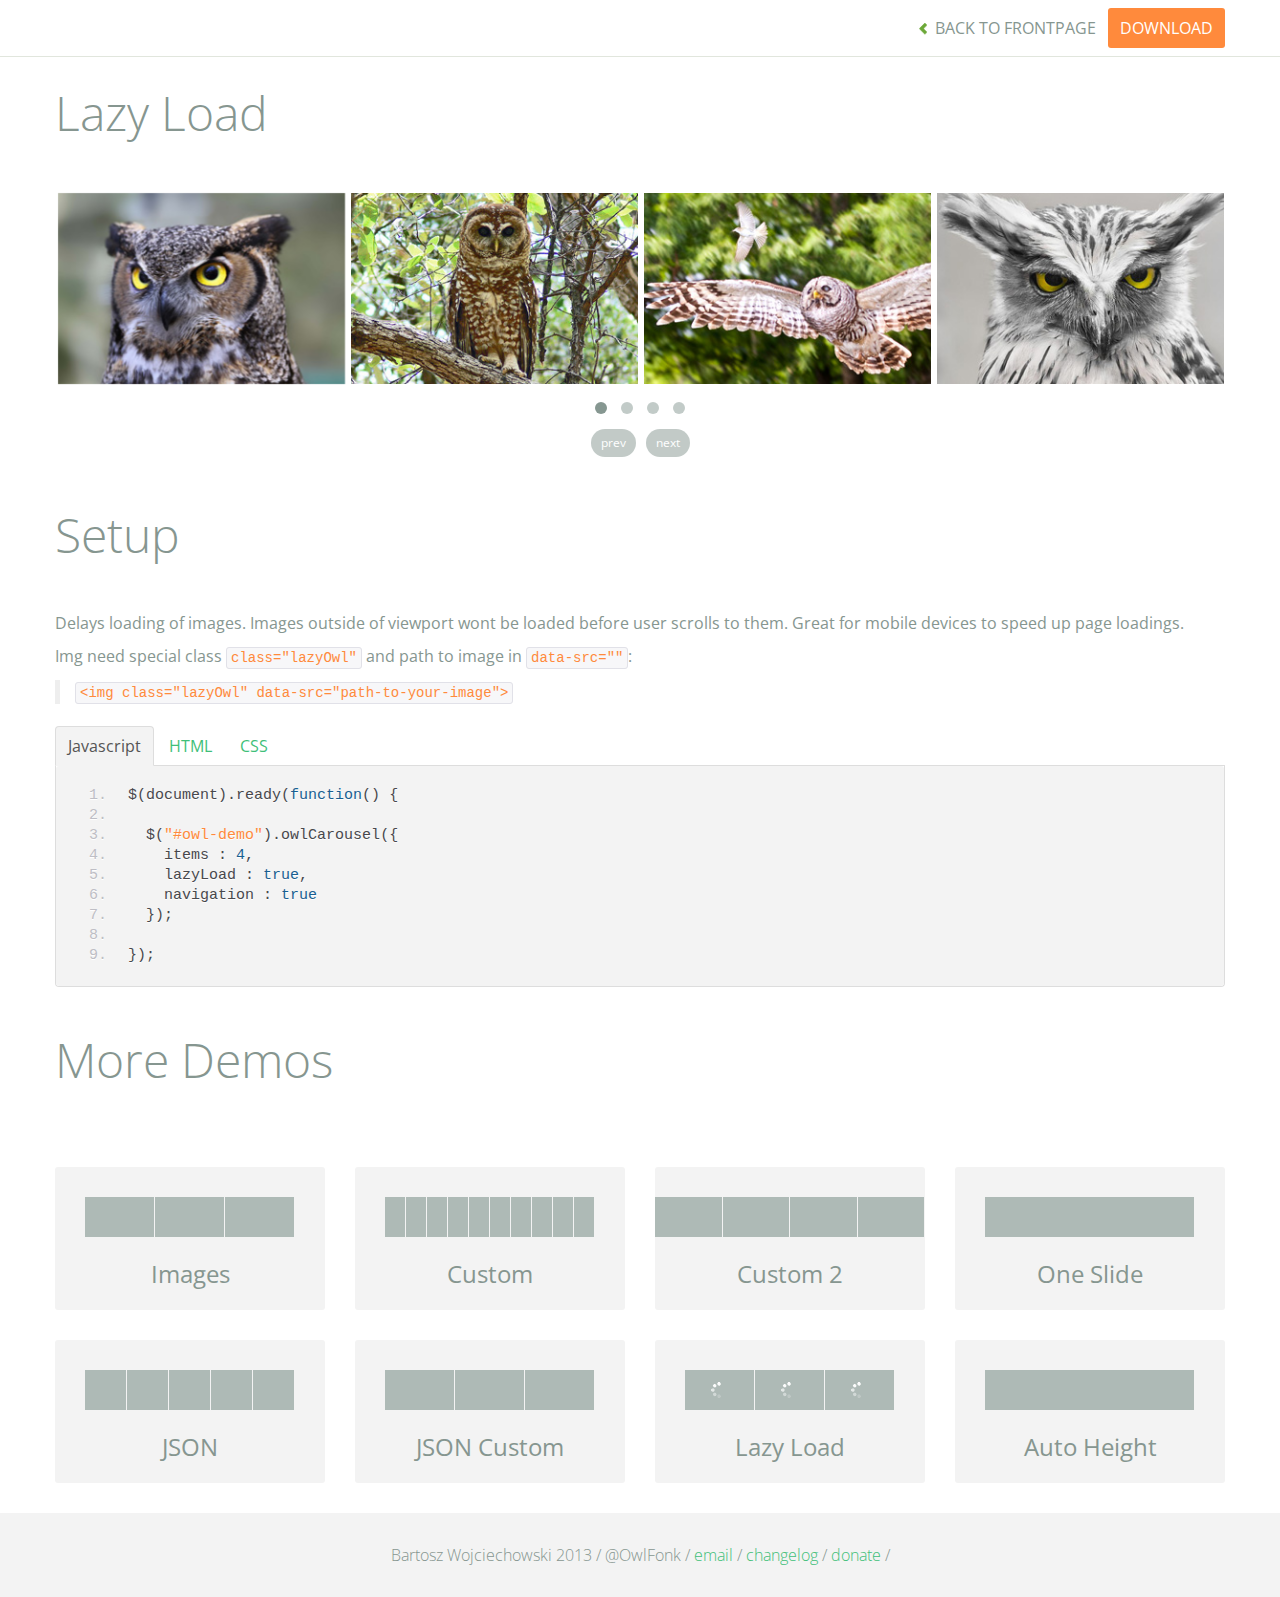
<file: owl.carousel/demos/lazyLoad.html>
<!DOCTYPE html>
<html lang="en">
  <head>
    <meta charset="utf-8">
    <title>Owl Carousel - Lazy Load</title>
    <meta name="viewport" content="width=device-width, initial-scale=1.0">
    <meta name="description" content="jQuery Responsive Carousel - Owl Carusel">
    <meta name="author" content="Bartosz Wojciechowski">
    
    <link href='http://fonts.googleapis.com/css?family=Open+Sans:400italic,400,300,600,700' rel='stylesheet' type='text/css'>
    <link href="../assets/css/bootstrapTheme.css" rel="stylesheet">
    <link href="../assets/css/custom.css" rel="stylesheet">

    <!-- Owl Carousel Assets -->
    <link href="../owl-carousel/owl.carousel.css" rel="stylesheet">
    <link href="../owl-carousel/owl.theme.css" rel="stylesheet">

    <!-- Prettify -->
    <link href="../assets/js/google-code-prettify/prettify.css" rel="stylesheet">
    

    <!-- Le fav and touch icons -->
    <link rel="apple-touch-icon-precomposed" sizes="144x144" href="../assets/ico/apple-touch-icon-144-precomposed.png">
    <link rel="apple-touch-icon-precomposed" sizes="114x114" href="../assets/ico/apple-touch-icon-114-precomposed.png">
      <link rel="apple-touch-icon-precomposed" sizes="72x72" href="../assets/ico/apple-touch-icon-72-precomposed.png">
                    <link rel="apple-touch-icon-precomposed" href="../assets/ico/apple-touch-icon-57-precomposed.png">
                                   <link rel="shortcut icon" href="../assets/ico/favicon.png">
  </head>
  <body>

      <div id="top-nav" class="navbar navbar-fixed-top">
        <div class="navbar-inner">
          <div class="container">
            <button type="button" class="btn btn-navbar" data-toggle="collapse" data-target=".nav-collapse">
            <span class="icon-bar"></span>
            <span class="icon-bar"></span>
            <span class="icon-bar"></span>
          </button>
            <div class="nav-collapse collapse">
            <ul class="nav pull-right">
              <li><a href="../index.html"><i class="icon-chevron-left"></i> Back to Frontpage</a></li>
              <li><a href="../owl.carousel.zip" class="download download-on" data-spy="affix" data-offset-top="450">Download</a></li>
            </ul>
            <ul class="nav pull-left">
              
            </ul>
            </div>
          </div>
        </div>
      </div>
   
    <div id="title">
      <div class="container">
        <div class="row">
          <div class="span12">
            <h1>Lazy Load</h1>
          </div>
        </div>
      </div>
    </div>

      <div id="demo">
        <div class="container">
          <div class="row">
            <div class="span12">

              <div id="owl-demo" class="owl-carousel">
                <div class="item"><img class="lazyOwl" data-src="assets/owl1.jpg" alt="Lazy Owl Image"></div>
                <div class="item"><img class="lazyOwl" data-src="assets/owl2.jpg" alt="Lazy Owl Image"></div>
                <div class="item"><img class="lazyOwl" data-src="assets/owl3.jpg" alt="Lazy Owl Image"></div>
                <div class="item"><img class="lazyOwl" data-src="assets/owl4.jpg" alt="Lazy Owl Image"></div>
                <div class="item"><img class="lazyOwl" data-src="assets/owl5.jpg" alt="Lazy Owl Image"></div>
                <div class="item"><img class="lazyOwl" data-src="assets/owl6.jpg" alt="Lazy Owl Image"></div>
                <div class="item"><img class="lazyOwl" data-src="assets/owl7.jpg" alt="Lazy Owl Image"></div>
                <div class="item"><img class="lazyOwl" data-src="assets/owl8.jpg" alt="Lazy Owl Image"></div>
                <div class="item"><img class="lazyOwl" data-src="assets/owl1.jpg" alt="Lazy Owl Image"></div>
                <div class="item"><img class="lazyOwl" data-src="assets/owl2.jpg" alt="Lazy Owl Image"></div>
                <div class="item"><img class="lazyOwl" data-src="assets/owl3.jpg" alt="Lazy Owl Image"></div>
                <div class="item"><img class="lazyOwl" data-src="assets/owl4.jpg" alt="Lazy Owl Image"></div>
                <div class="item"><img class="lazyOwl" data-src="assets/owl5.jpg" alt="Lazy Owl Image"></div>
                <div class="item"><img class="lazyOwl" data-src="assets/owl6.jpg" alt="Lazy Owl Image"></div>
                <div class="item"><img class="lazyOwl" data-src="assets/owl7.jpg" alt="Lazy Owl Image"></div>
                <div class="item"><img class="lazyOwl" data-src="assets/owl8.jpg" alt="Lazy Owl Image"></div>
              </div>

            </div>
          </div>
        </div>

    </div>

    <div id="example-info">
      <div class="container">
        <div class="row">
          <div class="span12">
            <h1>Setup</h1>
            <p>Delays loading of images. Images outside of viewport wont be loaded before user scrolls to them. Great for mobile devices to speed up page loadings.
            </p>
            <p>
              Img need special class <code>class="lazyOwl"</code> and path to image in <code>data-src=""</code>: 
              <blockquote><code>&lt;img class="lazyOwl" data-src="path-to-your-image"&gt;</code></blockquote>
              </p>
            <ul class="nav nav-tabs" id="myTab">
              <li class="active"><a href="#javascript">Javascript</a></li>
              <li><a href="#HTML">HTML</a></li>
              <li><a href="#CSS">CSS</a></li>
            </ul>
             
            <div class="tab-content">

              <div class="tab-pane active" id="javascript">
<pre class="pre-show prettyprint linenums">
$(document).ready(function() {

  $("#owl-demo").owlCarousel({
    items : 4,
    lazyLoad : true,
    navigation : true
  }); 

});
</pre> 
              </div>

              <div class="tab-pane" id="HTML">
<pre class="pre-show prettyprint linenums">
&lt;div id="owl-demo" class="owl-carousel"&gt;
  &lt;div class="item"&gt;&lt;img class="lazyOwl" data-src="assets/owl1.jpg" alt="Lazy Owl Image"&gt;&lt;/div&gt;
  &lt;div class="item"&gt;&lt;img class="lazyOwl" data-src="assets/owl2.jpg" alt="Lazy Owl Image"&gt;&lt;/div&gt;
  &lt;div class="item"&gt;&lt;img class="lazyOwl" data-src="assets/owl3.jpg" alt="Lazy Owl Image"&gt;&lt;/div&gt;
  &lt;div class="item"&gt;&lt;img class="lazyOwl" data-src="assets/owl4.jpg" alt="Lazy Owl Image"&gt;&lt;/div&gt;
  &lt;div class="item"&gt;&lt;img class="lazyOwl" data-src="assets/owl5.jpg" alt="Lazy Owl Image"&gt;&lt;/div&gt;
  &lt;div class="item"&gt;&lt;img class="lazyOwl" data-src="assets/owl6.jpg" alt="Lazy Owl Image"&gt;&lt;/div&gt;
  &lt;div class="item"&gt;&lt;img class="lazyOwl" data-src="assets/owl7.jpg" alt="Lazy Owl Image"&gt;&lt;/div&gt;
  &lt;div class="item"&gt;&lt;img class="lazyOwl" data-src="assets/owl8.jpg" alt="Lazy Owl Image"&gt;&lt;/div&gt;
  &lt;div class="item"&gt;&lt;img class="lazyOwl" data-src="assets/owl1.jpg" alt="Lazy Owl Image"&gt;&lt;/div&gt;
  &lt;div class="item"&gt;&lt;img class="lazyOwl" data-src="assets/owl2.jpg" alt="Lazy Owl Image"&gt;&lt;/div&gt;
  &lt;div class="item"&gt;&lt;img class="lazyOwl" data-src="assets/owl3.jpg" alt="Lazy Owl Image"&gt;&lt;/div&gt;
  &lt;div class="item"&gt;&lt;img class="lazyOwl" data-src="assets/owl4.jpg" alt="Lazy Owl Image"&gt;&lt;/div&gt;
  &lt;div class="item"&gt;&lt;img class="lazyOwl" data-src="assets/owl5.jpg" alt="Lazy Owl Image"&gt;&lt;/div&gt;
  &lt;div class="item"&gt;&lt;img class="lazyOwl" data-src="assets/owl6.jpg" alt="Lazy Owl Image"&gt;&lt;/div&gt;
  &lt;div class="item"&gt;&lt;img class="lazyOwl" data-src="assets/owl7.jpg" alt="Lazy Owl Image"&gt;&lt;/div&gt;
  &lt;div class="item"&gt;&lt;img class="lazyOwl" data-src="assets/owl8.jpg" alt="Lazy Owl Image"&gt;&lt;/div&gt;
&lt;/div&gt;
</pre>
              </div>

              <div class="tab-pane" id="CSS">
<pre class="pre-show prettyprint linenums">
#owl-demo .item{
  margin: 3px;
}
#owl-demo .item img{
  display: block;
  width: 100%;
  height: auto;
}
</pre>
</div>
            </div><!--End Tab Content-->

          </div>
        </div>
      </div>
    </div>

    <div id="more">
      <div class="container">

        <div class="row">
          <div class="span12">
            <h1>More Demos</h1>
          </div>
        </div>

        <div class="row demos-row">
          <div class="span3">
            <a href="images.html" class="demo-box">
              <div class="demo-wrapper demo-images clearfix">
                <div class="demo-slide"><div class="bg"></div></div>
                <div class="demo-slide"><div class="bg"></div></div>
                <div class="demo-slide"><div class="bg"></div></div>
              </div>
              <h3>Images</h3>
            </a>
          </div>

          <div class="span3">
            <a href="custom.html" class="demo-box">
              <div class="demo-wrapper demo-custom clearfix">
                <div class="demo-slide"><div class="bg"></div></div>
                <div class="demo-slide"><div class="bg"></div></div>
                <div class="demo-slide"><div class="bg"></div></div>
                <div class="demo-slide"><div class="bg"></div></div>
                <div class="demo-slide"><div class="bg"></div></div>
                <div class="demo-slide"><div class="bg"></div></div>
                <div class="demo-slide"><div class="bg"></div></div>
                <div class="demo-slide"><div class="bg"></div></div>
                <div class="demo-slide"><div class="bg"></div></div>
                <div class="demo-slide"><div class="bg"></div></div>
              </div>
              <h3>Custom</h3>
            </a>
          </div>

          <div class="span3">
            <a href="itemsCustom.html" class="demo-box">
              <div class="demo-wrapper demo-full clearfix">
                <div class="demo-slide"><div class="bg"></div></div>
                <div class="demo-slide"><div class="bg"></div></div>
                <div class="demo-slide"><div class="bg"></div></div>
                <div class="demo-slide"><div class="bg"></div></div>
              </div>
              <h3>Custom 2</h3>
            </a>
          </div>

          <div class="span3">
            <a href="one.html" class="demo-box">
              <div class="demo-wrapper demo-one clearfix">
                <div class="demo-slide"><div class="bg"></div></div>
              </div>
              <h3>One Slide</h3>
            </a>
          </div>

        </div>
        <div class="row demos-row">
          <div class="span3">
            <a href="json.html" class="demo-box">
              <div class="demo-wrapper demo-Json clearfix">
                <div class="demo-slide"><div class="bg"></div></div>
                <div class="demo-slide"><div class="bg"></div></div>
                <div class="demo-slide"><div class="bg"></div></div>
                <div class="demo-slide"><div class="bg"></div></div>
                <div class="demo-slide"><div class="bg"></div></div>
              </div>
              <h3>JSON</h3>
            </a>
          </div>

          <div class="span3">
            <a href="customJson.html" class="demo-box">
              <div class="demo-wrapper demo-Json-custom clearfix">
                <div class="demo-slide"><div class="bg"></div></div>
                <div class="demo-slide"><div class="bg"></div></div>
                <div class="demo-slide"><div class="bg"></div></div>
              </div>
              <h3>JSON Custom</h3>
            </a>
          </div>

          <div class="span3">
            <a href="lazyLoad.html" class="demo-box">
              <div class="demo-wrapper demo-lazy clearfix">
                <div class="demo-slide"><div class="bg"></div></div>
                <div class="demo-slide"><div class="bg"></div></div>
                <div class="demo-slide"><div class="bg"></div></div>
              </div>
              <h3>Lazy Load</h3>
            </a>
          </div>

          <div class="span3">
            <a href="autoHeight.html" class="demo-box">
              <div class="demo-wrapper demo-height clearfix">
                <div class="demo-slide"><div class="bg"></div></div>
              </div>
              <h3>Auto Height</h3>
            </a>
          </div>

        </div>
      </div>
    </div>    

    <div id="footer">
      <div class="container">
        <div class="row">
          <div class="span12">
            <h5>Bartosz Wojciechowski 2013 / @OwlFonk / 
            <a href="mailto:owl@owlgraphic.com?subject=Hey Owl!">email</a> / 
            <a href="../changelog.html">changelog</a> /
            <a href="https://www.paypal.com/cgi-bin/webscr?cmd=_s-xclick&hosted_button_id=EFSGXZS7V2U9N">donate</a> / 
            <a href="https://twitter.com/share" class="twitter-share-button" data-url="http://owlgraphic.com/owlcarousel/" data-text="Awesome jQuery Owl Carousel Responsive Plugin" data-via="OwlFonk" data-count="none" data-hashtags="owlcarousel"></a>
            <script>
            var owldomain = window.location.hostname.indexOf("owlgraphic");
            if(owldomain !== -1){
              !function(d,s,id){var js,fjs=d.getElementsByTagName(s)[0],p=/^http:/.test(d.location)?'http':'https';if(!d.getElementById(id)){js=d.createElement(s);js.id=id;js.src=p+'://platform.twitter.com/widgets.js';fjs.parentNode.insertBefore(js,fjs);}}(document, 'script', 'twitter-wjs');
            }
            </script>
            </h5>
          </div>
        </div>
      </div>
    </div>


    <script src="../assets/js/jquery-1.9.1.min.js"></script> 
    <script src="../owl-carousel/owl.carousel.js"></script>


    <!-- Demo -->

    <style>
    #owl-demo .item{
        margin: 3px;
    }
    #owl-demo .item img{
        display: block;
        width: 100%;
        height: auto;
    }
    </style>


    <script>
    $(document).ready(function() {

      $("#owl-demo").owlCarousel({
        items : 4,
        lazyLoad : true,
        navigation : true
      });

    });
    </script>


    <script src="../assets/js/bootstrap-collapse.js"></script>
    <script src="../assets/js/bootstrap-transition.js"></script>
    <script src="../assets/js/bootstrap-tab.js"></script>

    <script src="../assets/js/google-code-prettify/prettify.js"></script>
	  <script src="../assets/js/application.js"></script>

  </body>
</html>
</file>
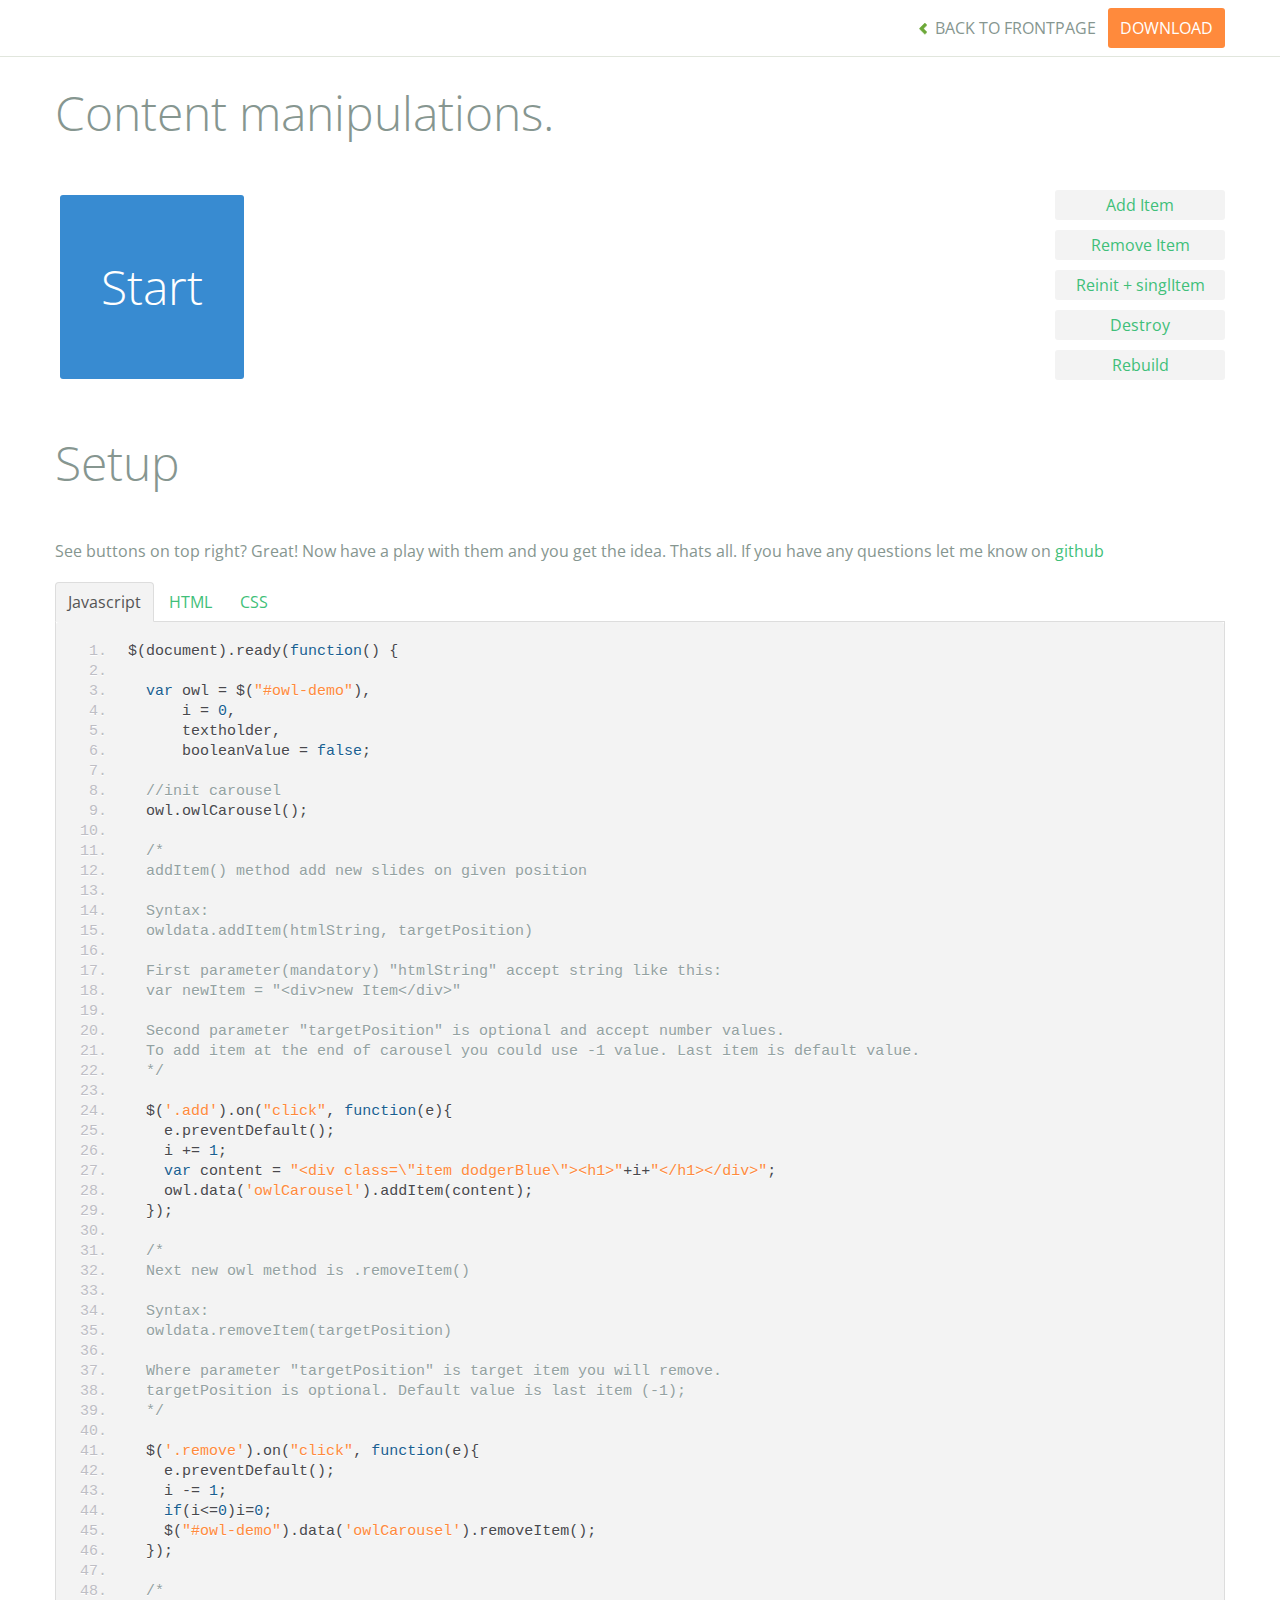
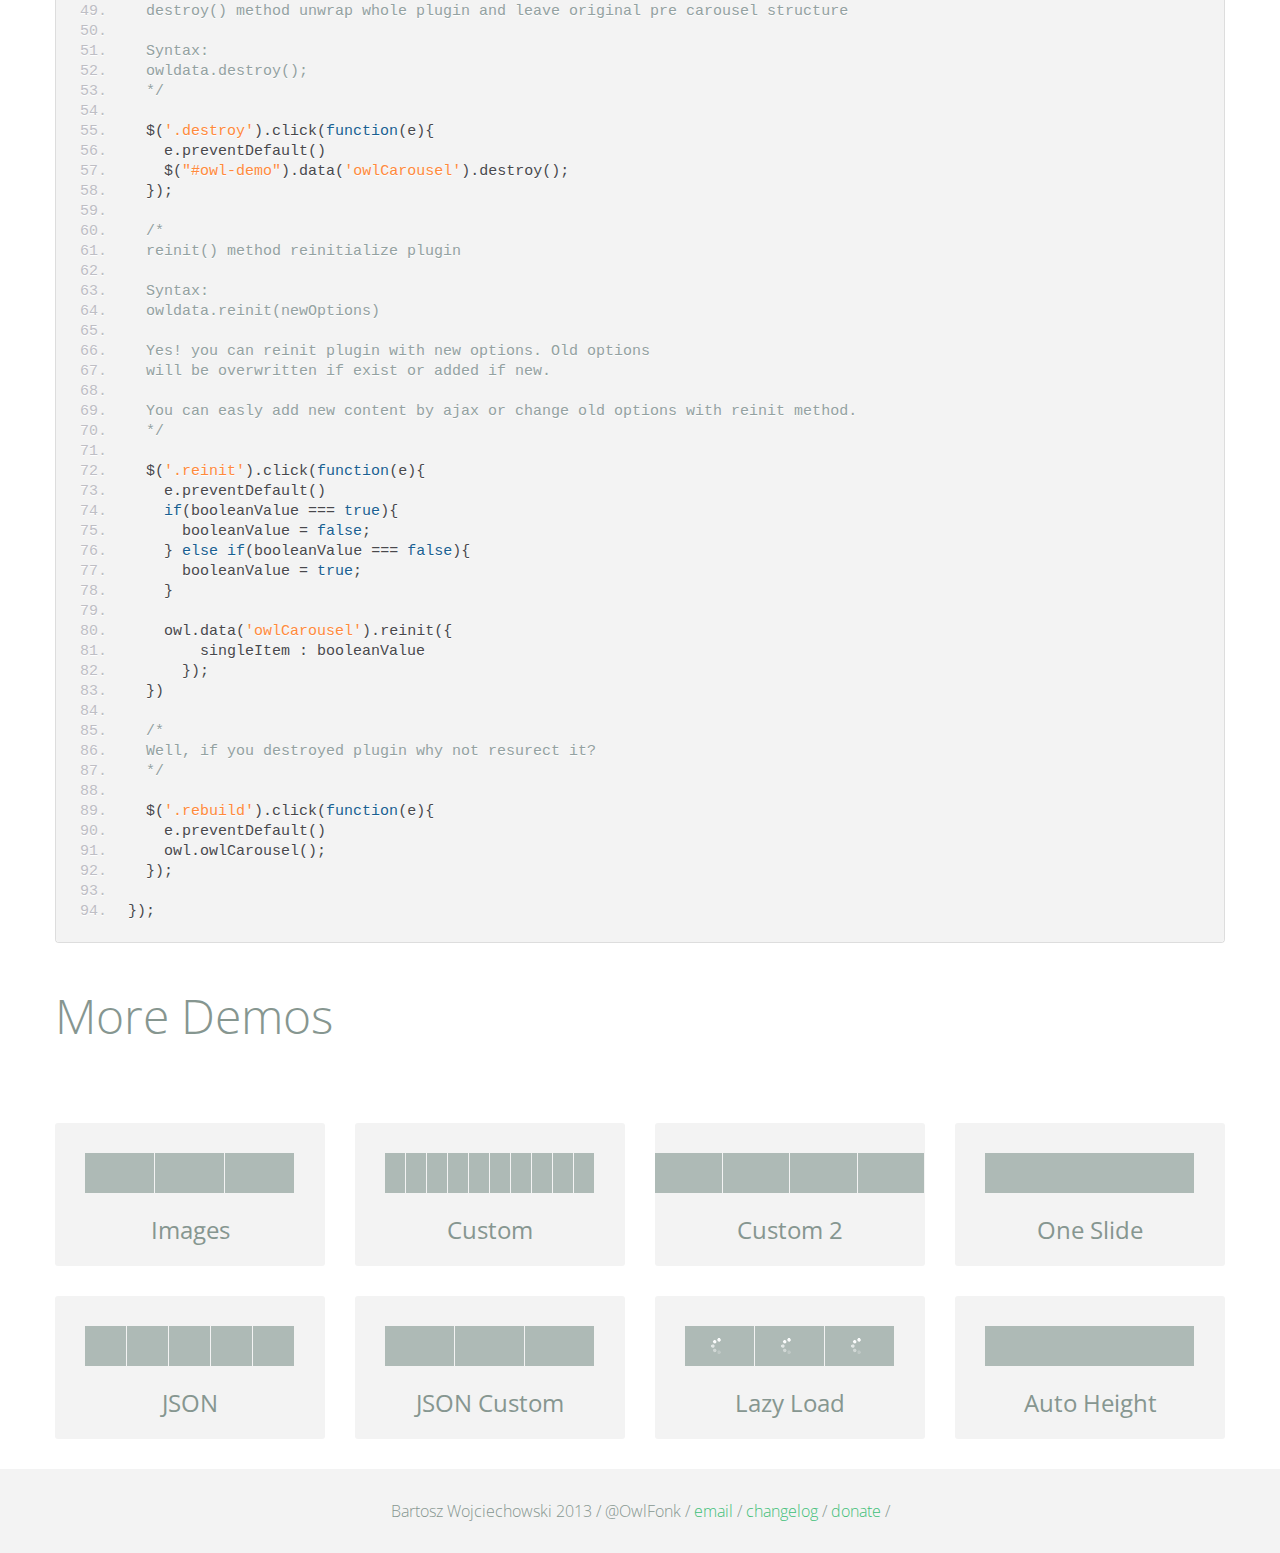
<file: owl.carousel/demos/manipulations.html>
<!DOCTYPE html>
<html lang="en">
  <head>
    <meta charset="utf-8">
    <title>Owl Carousel - Content Manipulations</title>
    <meta name="viewport" content="width=device-width, initial-scale=1.0">
    <meta name="description" content="jQuery Responsive Carousel - Owl Carusel">
    <meta name="author" content="Bartosz Wojciechowski">
    
    <link href='http://fonts.googleapis.com/css?family=Open+Sans:400italic,400,300,600,700' rel='stylesheet' type='text/css'>
    <link href="../assets/css/bootstrapTheme.css" rel="stylesheet">
    <link href="../assets/css/custom.css" rel="stylesheet">

    <!-- Owl Carousel Assets -->
    <link href="../owl-carousel/owl.carousel.css" rel="stylesheet">
    <link href="../owl-carousel/owl.theme.css" rel="stylesheet">

    <!-- Prettify -->
    <link href="../assets/js/google-code-prettify/prettify.css" rel="stylesheet">
    

    <!-- Le fav and touch icons -->
    <link rel="apple-touch-icon-precomposed" sizes="144x144" href="../assets/ico/apple-touch-icon-144-precomposed.png">
    <link rel="apple-touch-icon-precomposed" sizes="114x114" href="../assets/ico/apple-touch-icon-114-precomposed.png">
      <link rel="apple-touch-icon-precomposed" sizes="72x72" href="../assets/ico/apple-touch-icon-72-precomposed.png">
                    <link rel="apple-touch-icon-precomposed" href="../assets/ico/apple-touch-icon-57-precomposed.png">
                                   <link rel="shortcut icon" href="../assets/ico/favicon.png">
  </head>
  <body>

      <div id="top-nav" class="navbar navbar-fixed-top">
        <div class="navbar-inner">
          <div class="container">
            <button type="button" class="btn btn-navbar" data-toggle="collapse" data-target=".nav-collapse">
            <span class="icon-bar"></span>
            <span class="icon-bar"></span>
            <span class="icon-bar"></span>
          </button>
            <div class="nav-collapse collapse">
            <ul class="nav pull-right">
              <li><a href="../index.html"><i class="icon-chevron-left"></i> Back to Frontpage</a></li>
              <li><a href="../owl.carousel.zip" class="download download-on" data-spy="affix" data-offset-top="450">Download</a></li>
            </ul>
            <ul class="nav pull-left">
              
            </ul>
            </div>
          </div>
        </div>
      </div>
   
    <div id="title">
      <div class="container">
        <div class="row">
          <div class="span12">
            <h1>Content manipulations.</h1>
          </div>
        </div>
      </div>
    </div>

      <div id="demo">
        <div class="container">
          <div class="row">

            <div class="span10">
              <div id="owl-demo" class="owl-carousel">
                <div class="item dodgerBlue"><h1>Start</h1></div>
              </div>
            </div>

            <div class="span2">
              
              <div class="left">
                <a href="" class="btn add">Add Item</a>
              </div>

              <div class="left">
                <a href="" class="btn remove">Remove Item</a>
              </div>

              <div class="left">
              <a class="btn reinit" href="">Reinit + singlItem</a>
              </div>

              <div class="left">
              <a class="btn destroy" href="">Destroy</a>
              </div>

              <div class="left">
              <a class="btn rebuild" href="">Rebuild</a>              
              </div>

            </div>

          </div>
        </div>

    </div>

    <div id="example-info">
      <div class="container">
        <div class="row">
          <div class="span12">
            <h1>Setup</h1>
            <p>See buttons on top right? Great! Now have a play with them and you get the idea. Thats all. If you have any questions let me know on <a href="https://github.com/OwlFonk/OwlCarousel">github</a> </p>
            <ul class="nav nav-tabs" id="myTab">
              <li class="active"><a href="#javascript">Javascript</a></li>
              <li><a href="#HTML">HTML</a></li>
              <li><a href="#CSS">CSS</a></li>
            </ul>
             
            <div class="tab-content">

              <div class="tab-pane active" id="javascript">
<pre class="pre-show prettyprint linenums">
$(document).ready(function() {

  var owl = $("#owl-demo"),
      i = 0,
      textholder,
      booleanValue = false;

  //init carousel
  owl.owlCarousel();

  /*
  addItem() method add new slides on given position

  Syntax:
  owldata.addItem(htmlString, targetPosition)

  First parameter(mandatory) "htmlString" accept string like this:
  var newItem = "&lt;div&gt;new Item&lt;/div&gt;"
  
  Second parameter "targetPosition" is optional and accept number values. 
  To add item at the end of carousel you could use -1 value. Last item is default value.
  */
  
  $('.add').on("click", function(e){
    e.preventDefault();
    i += 1;
    var content = "&lt;div class=\"item dodgerBlue\"&gt;&lt;h1&gt;"+i+"&lt;/h1&gt;&lt;/div&gt;";
    owl.data('owlCarousel').addItem(content);
  });

  /*
  Next new owl method is .removeItem()

  Syntax:
  owldata.removeItem(targetPosition)

  Where parameter "targetPosition" is target item you will remove. 
  targetPosition is optional. Default value is last item (-1);
  */

  $('.remove').on("click", function(e){
    e.preventDefault();
    i -= 1;
    if(i&lt;=0)i=0;
    $("#owl-demo").data('owlCarousel').removeItem();
  });

  /*
  destroy() method unwrap whole plugin and leave original pre carousel structure
  
  Syntax:
  owldata.destroy();
  */

  $('.destroy').click(function(e){
    e.preventDefault()
    $("#owl-demo").data('owlCarousel').destroy();
  });

  /*
  reinit() method reinitialize plugin 

  Syntax:
  owldata.reinit(newOptions)

  Yes! you can reinit plugin with new options. Old options
  will be overwritten if exist or added if new.

  You can easly add new content by ajax or change old options with reinit method.
  */

  $('.reinit').click(function(e){
    e.preventDefault()
    if(booleanValue === true){
      booleanValue = false;
    } else if(booleanValue === false){
      booleanValue = true;
    }

    owl.data('owlCarousel').reinit({
        singleItem : booleanValue
      });
  })

  /*
  Well, if you destroyed plugin why not resurect it?
  */

  $('.rebuild').click(function(e){
    e.preventDefault()
    owl.owlCarousel();
  });

});
</pre>  

              </div>

              <div class="tab-pane" id="HTML">
<pre class="pre-show prettyprint linenums">
&lt;div id="owl-demo" class="owl-carousel"&gt;
  &lt;div class="item dodgerBlue"&gt;&lt;h1&gt;Start&lt;/h1&gt;&lt;/div&gt;
&lt;/div&gt;
</pre>
              </div>

              <div class="tab-pane" id="CSS">
<pre class="pre-show prettyprint linenums">
#owl-demo .item{
  display: block;
  padding: 54px 0px;
  margin: 5px;
  color: #FFF;
  -webkit-border-radius: 3px;
  -moz-border-radius: 3px;
  border-radius: 3px;
  text-align: center;
}
.left{
  text-align: left;
  margin-bottom: 10px;
}
.left .btn {
  display: block;
}
</pre>
              </div>
            </div><!--End Tab Content-->

          </div>
        </div>
      </div>
    </div>

    <div id="more">
      <div class="container">

        <div class="row">
          <div class="span12">
            <h1>More Demos</h1>
          </div>
        </div>

        <div class="row demos-row">
          <div class="span3">
            <a href="images.html" class="demo-box">
              <div class="demo-wrapper demo-images clearfix">
                <div class="demo-slide"><div class="bg"></div></div>
                <div class="demo-slide"><div class="bg"></div></div>
                <div class="demo-slide"><div class="bg"></div></div>
              </div>
              <h3>Images</h3>
            </a>
          </div>

          <div class="span3">
            <a href="custom.html" class="demo-box">
              <div class="demo-wrapper demo-custom clearfix">
                <div class="demo-slide"><div class="bg"></div></div>
                <div class="demo-slide"><div class="bg"></div></div>
                <div class="demo-slide"><div class="bg"></div></div>
                <div class="demo-slide"><div class="bg"></div></div>
                <div class="demo-slide"><div class="bg"></div></div>
                <div class="demo-slide"><div class="bg"></div></div>
                <div class="demo-slide"><div class="bg"></div></div>
                <div class="demo-slide"><div class="bg"></div></div>
                <div class="demo-slide"><div class="bg"></div></div>
                <div class="demo-slide"><div class="bg"></div></div>
              </div>
              <h3>Custom</h3>
            </a>
          </div>

          <div class="span3">
            <a href="itemsCustom.html" class="demo-box">
              <div class="demo-wrapper demo-full clearfix">
                <div class="demo-slide"><div class="bg"></div></div>
                <div class="demo-slide"><div class="bg"></div></div>
                <div class="demo-slide"><div class="bg"></div></div>
                <div class="demo-slide"><div class="bg"></div></div>
              </div>
              <h3>Custom 2</h3>
            </a>
          </div>

          <div class="span3">
            <a href="one.html" class="demo-box">
              <div class="demo-wrapper demo-one clearfix">
                <div class="demo-slide"><div class="bg"></div></div>
              </div>
              <h3>One Slide</h3>
            </a>
          </div>

        </div>
        <div class="row demos-row">
          <div class="span3">
            <a href="json.html" class="demo-box">
              <div class="demo-wrapper demo-Json clearfix">
                <div class="demo-slide"><div class="bg"></div></div>
                <div class="demo-slide"><div class="bg"></div></div>
                <div class="demo-slide"><div class="bg"></div></div>
                <div class="demo-slide"><div class="bg"></div></div>
                <div class="demo-slide"><div class="bg"></div></div>
              </div>
              <h3>JSON</h3>
            </a>
          </div>

          <div class="span3">
            <a href="customJson.html" class="demo-box">
              <div class="demo-wrapper demo-Json-custom clearfix">
                <div class="demo-slide"><div class="bg"></div></div>
                <div class="demo-slide"><div class="bg"></div></div>
                <div class="demo-slide"><div class="bg"></div></div>
              </div>
              <h3>JSON Custom</h3>
            </a>
          </div>

          <div class="span3">
            <a href="lazyLoad.html" class="demo-box">
              <div class="demo-wrapper demo-lazy clearfix">
                <div class="demo-slide"><div class="bg"></div></div>
                <div class="demo-slide"><div class="bg"></div></div>
                <div class="demo-slide"><div class="bg"></div></div>
              </div>
              <h3>Lazy Load</h3>
            </a>
          </div>

          <div class="span3">
            <a href="autoHeight.html" class="demo-box">
              <div class="demo-wrapper demo-height clearfix">
                <div class="demo-slide"><div class="bg"></div></div>
              </div>
              <h3>Auto Height</h3>
            </a>
          </div>

        </div>
      </div>
    </div>
 
    <div id="footer">
      <div class="container">
        <div class="row">
          <div class="span12">
            <h5>Bartosz Wojciechowski 2013 / @OwlFonk / 
            <a href="mailto:owl@owlgraphic.com?subject=Hey Owl!">email</a> / 
            <a href="../changelog.html">changelog</a> /
            <a href="https://www.paypal.com/cgi-bin/webscr?cmd=_s-xclick&hosted_button_id=EFSGXZS7V2U9N">donate</a> / 
            <a href="https://twitter.com/share" class="twitter-share-button" data-url="http://owlgraphic.com/owlcarousel/" data-text="Awesome jQuery Owl Carousel Responsive Plugin" data-via="OwlFonk" data-count="none" data-hashtags="owlcarousel"></a>
            <script>
            var owldomain = window.location.hostname.indexOf("owlgraphic");
            if(owldomain !== -1){
              !function(d,s,id){var js,fjs=d.getElementsByTagName(s)[0],p=/^http:/.test(d.location)?'http':'https';if(!d.getElementById(id)){js=d.createElement(s);js.id=id;js.src=p+'://platform.twitter.com/widgets.js';fjs.parentNode.insertBefore(js,fjs);}}(document, 'script', 'twitter-wjs');
            }
            </script>
            </h5>
          </div>
        </div>
      </div>
    </div>

    <script src="../assets/js/jquery-1.9.1.min.js"></script> 
    <script src="../owl-carousel/owl.carousel.js"></script>


    <!-- Demo -->

    <style>
      #owl-demo .item{
        display: block;
        padding: 54px 0px;
        margin: 5px;
        color: #FFF;
        -webkit-border-radius: 3px;
        -moz-border-radius: 3px;
        border-radius: 3px;
        text-align: center;
      }
      .left{
        text-align: left;
        margin-bottom: 10px;
      }
      .left .btn {
        display: block;
      }
    </style>


    <script>
    $(document).ready(function() {

      var owl = $("#owl-demo"),
          i = 0,
          textholder,
          booleanValue = false;

      //init carousel
      owl.owlCarousel();

      /*
      addItem() method add new slides on given position

      Syntax:
      owldata.addItem(htmlString, targetPosition)

      First parameter(mandatory) "htmlString" accept string like this:
      var newItem = "<div>new Item</div>"
      
      Second parameter "targetPosition" is optional and accept number values. 
      To add item at the end of carousel you could use -1 value. Last item is default value.
      */
      
      $('.add').on("click", function(e){
        e.preventDefault();
        i += 1;
        var content = "<div class=\"item dodgerBlue\"><h1>"+i+"</h1></div>";
        owl.data('owlCarousel').addItem(content);
      });

      /*
      Next new owl method is .removeItem()

      Syntax:
      owldata.removeItem(targetPosition)

      Where parameter "targetPosition" is target item you will remove. 
      targetPosition is optional. Default value is last item (-1);
      */

      $('.remove').on("click", function(e){
        e.preventDefault();
        i -= 1;
        if(i<=0)i=0;
        $("#owl-demo").data('owlCarousel').removeItem();
      });

      /*
      destroy() method unwrap whole plugin and leave original pre carousel structure
      
      Syntax:
      owldata.destroy();
      */

      $('.destroy').click(function(e){
        e.preventDefault()
        $("#owl-demo").data('owlCarousel').destroy();
      });

      /*
      reinit() method reinitialize plugin 

      Syntax:
      owldata.reinit(newOptions)

      Yes! you can reinit plugin with new options. Old options
      will be overwritten if exist or added if new.

      You can easly add new content by ajax or change old options with reinit method.
      */

      $('.reinit').click(function(e){
        e.preventDefault()
        if(booleanValue === true){
          booleanValue = false;
        } else if(booleanValue === false){
          booleanValue = true;
        }

        owl.data('owlCarousel').reinit({
            singleItem : booleanValue
          });
      })

      /*
      Well, if you destroyed plugin why not resurect it?
      */

      $('.rebuild').click(function(e){
        e.preventDefault()
        owl.owlCarousel();
      });

    });
    </script>


    <script src="../assets/js/bootstrap-collapse.js"></script>
    <script src="../assets/js/bootstrap-transition.js"></script>
    <script src="../assets/js/bootstrap-tab.js"></script>

    <script src="../assets/js/google-code-prettify/prettify.js"></script>
    <script src="../assets/js/application.js"></script>

  </body>
</html>
</file>
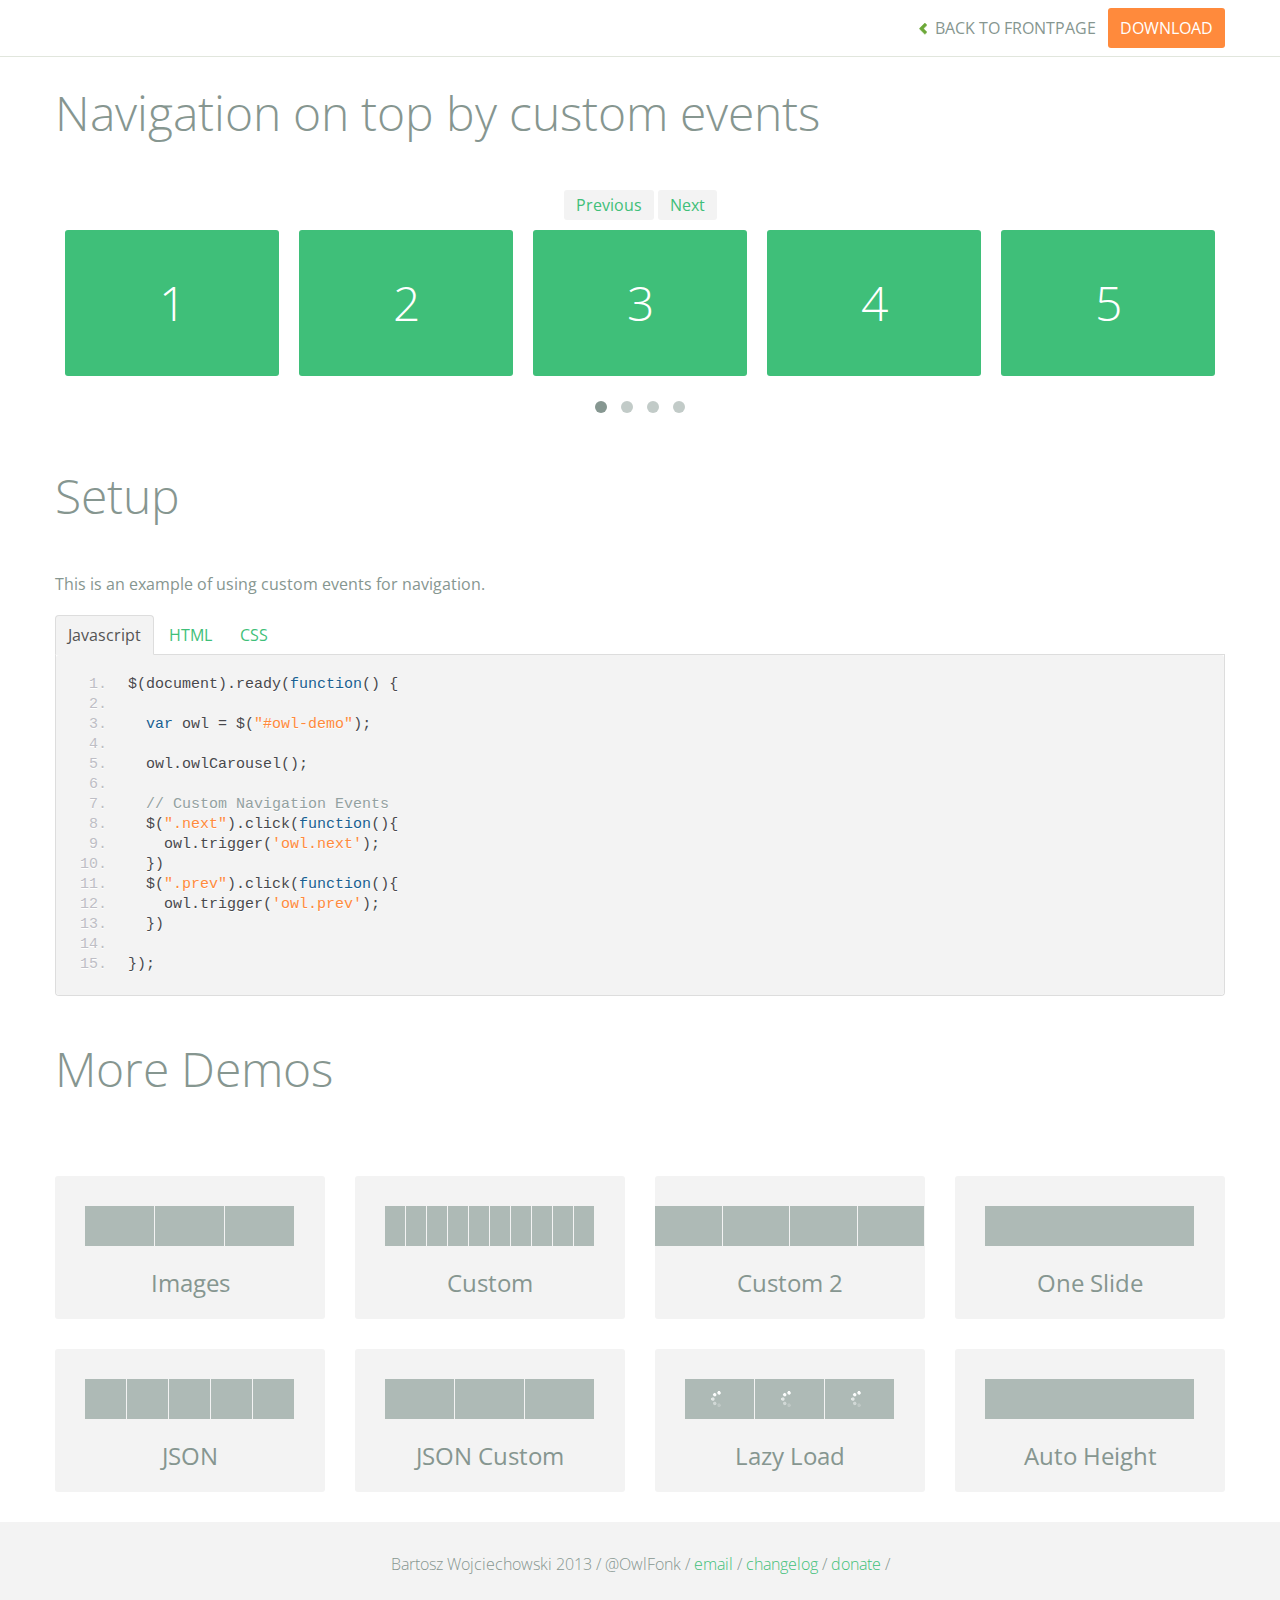
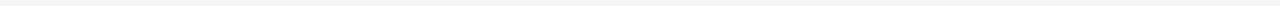
<file: owl.carousel/demos/navOnTop.html>
<!DOCTYPE html>
<html lang="en">
  <head>
    <meta charset="utf-8">
    <title>Owl Carousel - Navigation on top</title>
    <meta name="viewport" content="width=device-width, initial-scale=1.0">
    <meta name="description" content="jQuery Responsive Carousel - Owl Carusel">
    <meta name="author" content="Bartosz Wojciechowski">

    <link href='http://fonts.googleapis.com/css?family=Open+Sans:400italic,400,300,600,700' rel='stylesheet' type='text/css'>
    <link href="../assets/css/bootstrapTheme.css" rel="stylesheet">
    <link href="../assets/css/custom.css" rel="stylesheet">

    <!-- Owl Carousel Assets -->
    <link href="../owl-carousel/owl.carousel.css" rel="stylesheet">
    <link href="../owl-carousel/owl.theme.css" rel="stylesheet">

    <link href="../assets/js/google-code-prettify/prettify.css" rel="stylesheet">

    <!-- Le fav and touch icons -->
    <link rel="apple-touch-icon-precomposed" sizes="144x144" href="../assets/ico/apple-touch-icon-144-precomposed.png">
    <link rel="apple-touch-icon-precomposed" sizes="114x114" href="../assets/ico/apple-touch-icon-114-precomposed.png">
      <link rel="apple-touch-icon-precomposed" sizes="72x72" href="../assets/ico/apple-touch-icon-72-precomposed.png">
                    <link rel="apple-touch-icon-precomposed" href="../assets/ico/apple-touch-icon-57-precomposed.png">
                                   <link rel="shortcut icon" href="../assets/ico/favicon.png">
  </head>
  <body>

      <div id="top-nav" class="navbar navbar-fixed-top">
        <div class="navbar-inner">
          <div class="container">
            <button type="button" class="btn btn-navbar" data-toggle="collapse" data-target=".nav-collapse">
            <span class="icon-bar"></span>
            <span class="icon-bar"></span>
            <span class="icon-bar"></span>
          </button>
            <div class="nav-collapse collapse">
            <ul class="nav pull-right">
              <li><a href="../index.html"><i class="icon-chevron-left"></i> Back to Frontpage</a></li>
              <li><a href="../owl.carousel.zip" class="download download-on" data-spy="affix" data-offset-top="450">Download</a></li>
            </ul>
            <ul class="nav pull-left">
              
            </ul>
            </div>
          </div>
        </div>
      </div>
   
    <div id="title">
      <div class="container">
        <div class="row">
          <div class="span12">
            <h1>Navigation on top by custom events</h1>
          </div>
        </div>
      </div>
    </div>

      <div id="demo">
        <div class="container">
          <div class="row">
            <div class="span12">

              <div class="customNavigation">
                <a class="btn prev">Previous</a>
                <a class="btn next">Next</a>
              </div>

              <div id="owl-demo" class="owl-carousel">
                
                <div class="item"><h1>1</h1></div>
                <div class="item"><h1>2</h1></div>
                <div class="item"><h1>3</h1></div>
                <div class="item"><h1>4</h1></div>
                <div class="item"><h1>5</h1></div>
                <div class="item"><h1>6</h1></div>
                <div class="item"><h1>7</h1></div>
                <div class="item"><h1>8</h1></div>
                <div class="item"><h1>9</h1></div>
                <div class="item"><h1>10</h1></div>
                <div class="item"><h1>11</h1></div>
                <div class="item"><h1>12</h1></div>
                <div class="item"><h1>13</h1></div>
                <div class="item"><h1>14</h1></div>
                <div class="item"><h1>15</h1></div>
                <div class="item"><h1>16</h1></div>

              </div>
              

            </div>
          </div>
        </div>

    </div>

    <div id="example-info">
      <div class="container">
        <div class="row">
          <div class="span12">
            <h1>Setup</h1>
            <p>This is an example of using custom events for navigation.
            </p>
            <ul class="nav nav-tabs" id="myTab">
              <li class="active"><a href="#javascript">Javascript</a></li>
              <li><a href="#HTML">HTML</a></li>
              <li><a href="#CSS">CSS</a></li>
            </ul>
             
            <div class="tab-content">

              <div class="tab-pane active" id="javascript">
<pre class="pre-show prettyprint linenums">
$(document).ready(function() {

  var owl = &#36;("#owl-demo")&#59;

  owl.owlCarousel()&#59;

  // Custom Navigation Events
  $(".next").click(function(){
    owl.trigger('owl.next')&#59;
  })
  $(".prev").click(function(){
    owl.trigger('owl.prev')&#59;
  })

})&#59;
</pre>

              </div>

              <div class="tab-pane" id="HTML">
<pre class="pre-show prettyprint linenums">
&lt;div class="customNavigation"&gt;
  &lt;a class="btn prev"&gt;Previous&lt;/a&gt;
  &lt;a class="btn next"&gt;Next&lt;/a&gt;
&lt;/div&gt;

&lt;div id="owl-demo" class="owl-carousel owl-theme"&gt;
  &lt;div class="item"&gt;&lt;h1&gt;1&lt;/h1&gt;&lt;/div&gt;
  &lt;div class="item"&gt;&lt;h1&gt;2&lt;/h1&gt;&lt;/div&gt;
  &lt;div class="item"&gt;&lt;h1&gt;3&lt;/h1&gt;&lt;/div&gt;
  &lt;div class="item"&gt;&lt;h1&gt;4&lt;/h1&gt;&lt;/div&gt;
  &lt;div class="item"&gt;&lt;h1&gt;5&lt;/h1&gt;&lt;/div&gt;
  &lt;div class="item"&gt;&lt;h1&gt;6&lt;/h1&gt;&lt;/div&gt;
  &lt;div class="item"&gt;&lt;h1&gt;7&lt;/h1&gt;&lt;/div&gt;
  &lt;div class="item"&gt;&lt;h1&gt;8&lt;/h1&gt;&lt;/div&gt;
  &lt;div class="item"&gt;&lt;h1&gt;9&lt;/h1&gt;&lt;/div&gt;
  &lt;div class="item"&gt;&lt;h1&gt;10&lt;/h1&gt;&lt;/div&gt;
  &lt;div class="item"&gt;&lt;h1&gt;11&lt;/h1&gt;&lt;/div&gt;
  &lt;div class="item"&gt;&lt;h1&gt;12&lt;/h1&gt;&lt;/div&gt;
  &lt;div class="item"&gt;&lt;h1&gt;13&lt;/h1&gt;&lt;/div&gt;
  &lt;div class="item"&gt;&lt;h1&gt;14&lt;/h1&gt;&lt;/div&gt;
  &lt;div class="item"&gt;&lt;h1&gt;15&lt;/h1&gt;&lt;/div&gt;
  &lt;div class="item"&gt;&lt;h1&gt;16&lt;/h1&gt;&lt;/div&gt;
&lt;/div&gt;
</pre>
              </div>

              <div class="tab-pane" id="CSS">
<pre class="pre-show prettyprint linenums">
#owl-demo .item{
  background: #3fbf79;
  padding: 30px 0px;
  margin: 10px;
  color: #FFF;
  -webkit-border-radius: 3px;
  -moz-border-radius: 3px;
  border-radius: 3px;
  text-align: center;
}
.customNavigation{
  text-align: center;
}
//use styles below to disable ugly selection
.customNavigation a{
  -webkit-user-select: none;
  -khtml-user-select: none;
  -moz-user-select: none;
  -ms-user-select: none;
  user-select: none;
  -webkit-tap-highlight-color: rgba(0, 0, 0, 0);
}

</pre>
              </div>
            </div><!--End Tab Content-->

          </div>
        </div>
      </div>
    </div>

    <div id="more">
      <div class="container">

        <div class="row">
          <div class="span12">
            <h1>More Demos</h1>
          </div>
        </div>

        <div class="row demos-row">
          <div class="span3">
            <a href="images.html" class="demo-box">
              <div class="demo-wrapper demo-images clearfix">
                <div class="demo-slide"><div class="bg"></div></div>
                <div class="demo-slide"><div class="bg"></div></div>
                <div class="demo-slide"><div class="bg"></div></div>
              </div>
              <h3>Images</h3>
            </a>
          </div>

          <div class="span3">
            <a href="custom.html" class="demo-box">
              <div class="demo-wrapper demo-custom clearfix">
                <div class="demo-slide"><div class="bg"></div></div>
                <div class="demo-slide"><div class="bg"></div></div>
                <div class="demo-slide"><div class="bg"></div></div>
                <div class="demo-slide"><div class="bg"></div></div>
                <div class="demo-slide"><div class="bg"></div></div>
                <div class="demo-slide"><div class="bg"></div></div>
                <div class="demo-slide"><div class="bg"></div></div>
                <div class="demo-slide"><div class="bg"></div></div>
                <div class="demo-slide"><div class="bg"></div></div>
                <div class="demo-slide"><div class="bg"></div></div>
              </div>
              <h3>Custom</h3>
            </a>
          </div>

          <div class="span3">
            <a href="itemsCustom.html" class="demo-box">
              <div class="demo-wrapper demo-full clearfix">
                <div class="demo-slide"><div class="bg"></div></div>
                <div class="demo-slide"><div class="bg"></div></div>
                <div class="demo-slide"><div class="bg"></div></div>
                <div class="demo-slide"><div class="bg"></div></div>
              </div>
              <h3>Custom 2</h3>
            </a>
          </div>

          <div class="span3">
            <a href="one.html" class="demo-box">
              <div class="demo-wrapper demo-one clearfix">
                <div class="demo-slide"><div class="bg"></div></div>
              </div>
              <h3>One Slide</h3>
            </a>
          </div>

        </div>
        <div class="row demos-row">
          <div class="span3">
            <a href="json.html" class="demo-box">
              <div class="demo-wrapper demo-Json clearfix">
                <div class="demo-slide"><div class="bg"></div></div>
                <div class="demo-slide"><div class="bg"></div></div>
                <div class="demo-slide"><div class="bg"></div></div>
                <div class="demo-slide"><div class="bg"></div></div>
                <div class="demo-slide"><div class="bg"></div></div>
              </div>
              <h3>JSON</h3>
            </a>
          </div>

          <div class="span3">
            <a href="customJson.html" class="demo-box">
              <div class="demo-wrapper demo-Json-custom clearfix">
                <div class="demo-slide"><div class="bg"></div></div>
                <div class="demo-slide"><div class="bg"></div></div>
                <div class="demo-slide"><div class="bg"></div></div>
              </div>
              <h3>JSON Custom</h3>
            </a>
          </div>

          <div class="span3">
            <a href="lazyLoad.html" class="demo-box">
              <div class="demo-wrapper demo-lazy clearfix">
                <div class="demo-slide"><div class="bg"></div></div>
                <div class="demo-slide"><div class="bg"></div></div>
                <div class="demo-slide"><div class="bg"></div></div>
              </div>
              <h3>Lazy Load</h3>
            </a>
          </div>

          <div class="span3">
            <a href="autoHeight.html" class="demo-box">
              <div class="demo-wrapper demo-height clearfix">
                <div class="demo-slide"><div class="bg"></div></div>
              </div>
              <h3>Auto Height</h3>
            </a>
          </div>

        </div>
      </div>
    </div>


 
    <div id="footer">
      <div class="container">
        <div class="row">
          <div class="span12">
            <h5>Bartosz Wojciechowski 2013 / @OwlFonk / 
            <a href="mailto:owl@owlgraphic.com?subject=Hey Owl!">email</a> / 
            <a href="../changelog.html">changelog</a> /
            <a href="https://www.paypal.com/cgi-bin/webscr?cmd=_s-xclick&hosted_button_id=EFSGXZS7V2U9N">donate</a> / 
            <a href="https://twitter.com/share" class="twitter-share-button" data-url="http://owlgraphic.com/owlcarousel/" data-text="Awesome jQuery Owl Carousel Responsive Plugin" data-via="OwlFonk" data-count="none" data-hashtags="owlcarousel"></a>
            <script>
            var owldomain = window.location.hostname.indexOf("owlgraphic");
            if(owldomain !== -1){
              !function(d,s,id){var js,fjs=d.getElementsByTagName(s)[0],p=/^http:/.test(d.location)?'http':'https';if(!d.getElementById(id)){js=d.createElement(s);js.id=id;js.src=p+'://platform.twitter.com/widgets.js';fjs.parentNode.insertBefore(js,fjs);}}(document, 'script', 'twitter-wjs');
            }
            </script>
            </h5>
          </div>
        </div>
      </div>
    </div>


    <script src="../assets/js/jquery-1.9.1.min.js"></script> 
    <script src="../owl-carousel/owl.carousel.js"></script>


    <!-- Demo -->

    <style>
    #owl-demo .item{
        background: #3fbf79;
        padding: 30px 0px;
        margin: 10px;
        color: #FFF;
        -webkit-border-radius: 3px;
        -moz-border-radius: 3px;
        border-radius: 3px;
        text-align: center;
    }
    .customNavigation{
      text-align: center;
    }
    .customNavigation a{
      -webkit-user-select: none;
      -khtml-user-select: none;
      -moz-user-select: none;
      -ms-user-select: none;
      user-select: none;
      -webkit-tap-highlight-color: rgba(0, 0, 0, 0);
    }
    </style>


    <script>
    $(document).ready(function() {

      var owl = $("#owl-demo");

      owl.owlCarousel();

      // Custom Navigation Events
      $(".next").click(function(){
        owl.trigger('owl.next');
      })
      $(".prev").click(function(){
        owl.trigger('owl.prev');
      })
      $(".play").click(function(){
        owl.trigger('owl.play',1000);
      })
      $(".stop").click(function(){
        owl.trigger('owl.stop');
      })


    });
    </script>


    <script src="../assets/js/bootstrap-collapse.js"></script>
    <script src="../assets/js/bootstrap-transition.js"></script>
    <script src="../assets/js/bootstrap-tab.js"></script>

    <script src="../assets/js/google-code-prettify/prettify.js"></script>
	  <script src="../assets/js/application.js"></script>

  </body>
</html>
</file>
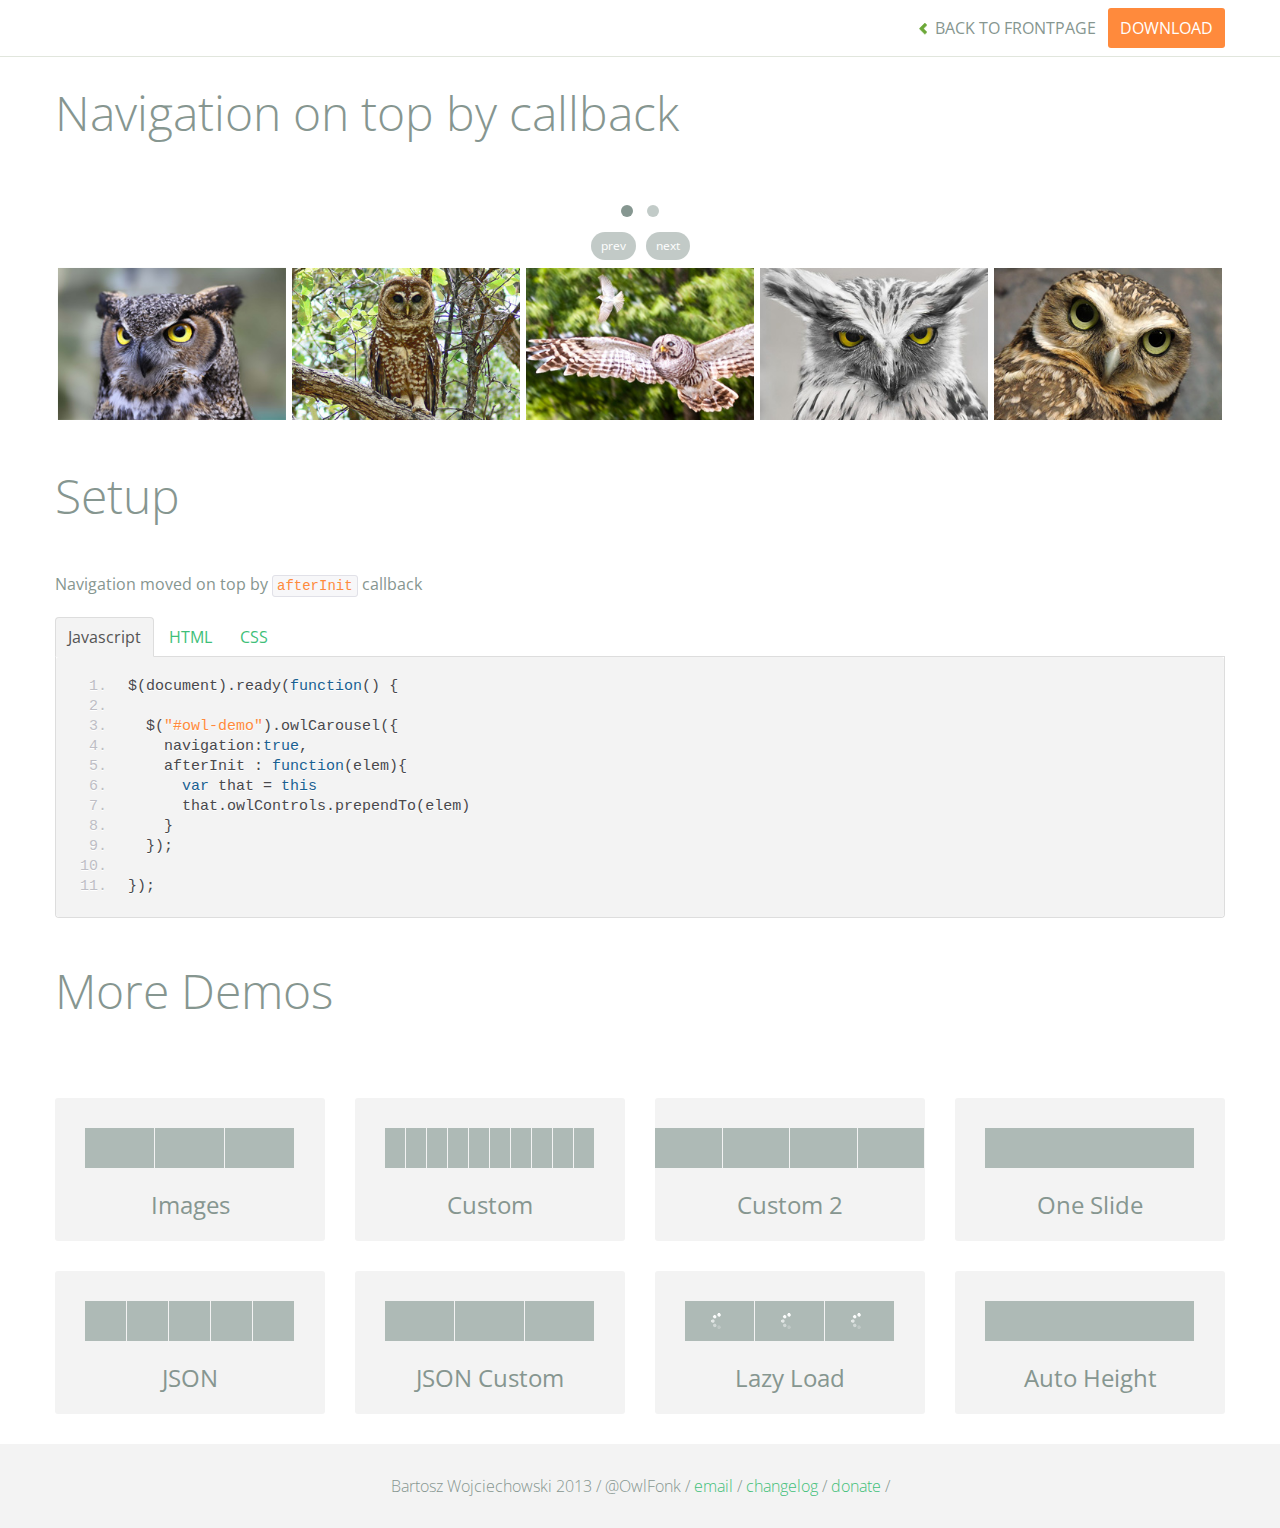
<file: owl.carousel/demos/navOnTop2.html>
<!DOCTYPE html>
<html lang="en">
  <head>
    <meta charset="utf-8">
    <title>Owl Carousel - Images Demo</title>
    <meta name="viewport" content="width=device-width, initial-scale=1.0">
    <meta name="description" content="jQuery Responsive Carousel - Owl Carusel">
    <meta name="author" content="Bartosz Wojciechowski">
    
    <link href='http://fonts.googleapis.com/css?family=Open+Sans:400italic,400,300,600,700' rel='stylesheet' type='text/css'>
    <link href="../assets/css/bootstrapTheme.css" rel="stylesheet">
    <link href="../assets/css/custom.css" rel="stylesheet">

    <!-- Owl Carousel Assets -->
    <link href="../owl-carousel/owl.carousel.css" rel="stylesheet">
    <link href="../owl-carousel/owl.theme.css" rel="stylesheet">

    <!-- Prettify -->
    <link href="../assets/js/google-code-prettify/prettify.css" rel="stylesheet">
    

    <!-- Le fav and touch icons -->
    <link rel="apple-touch-icon-precomposed" sizes="144x144" href="../assets/ico/apple-touch-icon-144-precomposed.png">
    <link rel="apple-touch-icon-precomposed" sizes="114x114" href="../assets/ico/apple-touch-icon-114-precomposed.png">
      <link rel="apple-touch-icon-precomposed" sizes="72x72" href="../assets/ico/apple-touch-icon-72-precomposed.png">
                    <link rel="apple-touch-icon-precomposed" href="../assets/ico/apple-touch-icon-57-precomposed.png">
                                   <link rel="shortcut icon" href="../assets/ico/favicon.png">
  </head>
  <body>

      <div id="top-nav" class="navbar navbar-fixed-top">
        <div class="navbar-inner">
          <div class="container">
            <button type="button" class="btn btn-navbar" data-toggle="collapse" data-target=".nav-collapse">
            <span class="icon-bar"></span>
            <span class="icon-bar"></span>
            <span class="icon-bar"></span>
          </button>
            <div class="nav-collapse collapse">
            <ul class="nav pull-right">
              <li><a href="../index.html"><i class="icon-chevron-left"></i> Back to Frontpage</a></li>
              <li><a href="../owl.carousel.zip" class="download download-on" data-spy="affix" data-offset-top="450">Download</a></li>
            </ul>
            <ul class="nav pull-left">
              
            </ul>
            </div>
          </div>
        </div>
      </div>
   
    <div id="title">
      <div class="container">
        <div class="row">
          <div class="span12">
            <h1>Navigation on top by callback</h1>
          </div>
        </div>
      </div>
    </div>

      <div id="demo">
        <div class="container">
          <div class="row">
            <div class="span12">

              <div id="owl-demo" class="owl-carousel">
                <div class="item"><img src="assets/owl1.jpg" alt="Owl Image"></div>
                <div class="item"><img src="assets/owl2.jpg" alt="Owl Image"></div>
                <div class="item"><img src="assets/owl3.jpg" alt="Owl Image"></div>
                <div class="item"><img src="assets/owl4.jpg" alt="Owl Image"></div>
                <div class="item"><img src="assets/owl5.jpg" alt="Owl Image"></div>
                <div class="item"><img src="assets/owl6.jpg" alt="Owl Image"></div>
                <div class="item"><img src="assets/owl7.jpg" alt="Owl Image"></div>
                <div class="item"><img src="assets/owl8.jpg" alt="Owl Image"></div>
              </div>
              
            </div>
          </div>
        </div>

    </div>

    <div id="example-info">
      <div class="container">
        <div class="row">
          <div class="span12">
            <h1>Setup</h1>
            <p>Navigation moved on top by <code>afterInit</code> callback</p>
            <ul class="nav nav-tabs" id="myTab">
              <li class="active"><a href="#javascript">Javascript</a></li>
              <li><a href="#HTML">HTML</a></li>
              <li><a href="#CSS">CSS</a></li>
            </ul>
             
            <div class="tab-content">

              <div class="tab-pane active" id="javascript">
<pre class="pre-show prettyprint linenums">
$(document).ready(function() {

  $("#owl-demo").owlCarousel({
    navigation:true,
    afterInit : function(elem){
      var that = this
      that.owlControls.prependTo(elem)
    }
  });

});
</pre>  

              </div>

              <div class="tab-pane" id="HTML">
<pre class="pre-show prettyprint linenums">
&lt;div id="owl-demo"&gt;
          
  &lt;div class="item"&gt;&lt;img src="assets/owl1.jpg" alt="Owl Image"&gt;&lt;/div&gt;
  &lt;div class="item"&gt;&lt;img src="assets/owl2.jpg" alt="Owl Image"&gt;&lt;/div&gt;
  &lt;div class="item"&gt;&lt;img src="assets/owl3.jpg" alt="Owl Image"&gt;&lt;/div&gt;
  &lt;div class="item"&gt;&lt;img src="assets/owl4.jpg" alt="Owl Image"&gt;&lt;/div&gt;
  &lt;div class="item"&gt;&lt;img src="assets/owl5.jpg" alt="Owl Image"&gt;&lt;/div&gt;
  &lt;div class="item"&gt;&lt;img src="assets/owl6.jpg" alt="Owl Image"&gt;&lt;/div&gt;
  &lt;div class="item"&gt;&lt;img src="assets/owl7.jpg" alt="Owl Image"&gt;&lt;/div&gt;
  &lt;div class="item"&gt;&lt;img src="assets/owl8.jpg" alt="Owl Image"&gt;&lt;/div&gt;

&lt;/div&gt;
</pre>
              </div>

              <div class="tab-pane" id="CSS">
<pre class="pre-show prettyprint linenums">
#owl-demo .item{
  margin: 3px;
}
#owl-demo .item img{
  display: block;
  width: 100%;
  height: auto;
}
</pre>
              </div>
            </div><!--End Tab Content-->

          </div>
        </div>
      </div>
    </div>

    <div id="more">
      <div class="container">

        <div class="row">
          <div class="span12">
            <h1>More Demos</h1>
          </div>
        </div>

        <div class="row demos-row">
          <div class="span3">
            <a href="images.html" class="demo-box">
              <div class="demo-wrapper demo-images clearfix">
                <div class="demo-slide"><div class="bg"></div></div>
                <div class="demo-slide"><div class="bg"></div></div>
                <div class="demo-slide"><div class="bg"></div></div>
              </div>
              <h3>Images</h3>
            </a>
          </div>

          <div class="span3">
            <a href="custom.html" class="demo-box">
              <div class="demo-wrapper demo-custom clearfix">
                <div class="demo-slide"><div class="bg"></div></div>
                <div class="demo-slide"><div class="bg"></div></div>
                <div class="demo-slide"><div class="bg"></div></div>
                <div class="demo-slide"><div class="bg"></div></div>
                <div class="demo-slide"><div class="bg"></div></div>
                <div class="demo-slide"><div class="bg"></div></div>
                <div class="demo-slide"><div class="bg"></div></div>
                <div class="demo-slide"><div class="bg"></div></div>
                <div class="demo-slide"><div class="bg"></div></div>
                <div class="demo-slide"><div class="bg"></div></div>
              </div>
              <h3>Custom</h3>
            </a>
          </div>

          <div class="span3">
            <a href="itemsCustom.html" class="demo-box">
              <div class="demo-wrapper demo-full clearfix">
                <div class="demo-slide"><div class="bg"></div></div>
                <div class="demo-slide"><div class="bg"></div></div>
                <div class="demo-slide"><div class="bg"></div></div>
                <div class="demo-slide"><div class="bg"></div></div>
              </div>
              <h3>Custom 2</h3>
            </a>
          </div>

          <div class="span3">
            <a href="one.html" class="demo-box">
              <div class="demo-wrapper demo-one clearfix">
                <div class="demo-slide"><div class="bg"></div></div>
              </div>
              <h3>One Slide</h3>
            </a>
          </div>

        </div>
        <div class="row demos-row">
          <div class="span3">
            <a href="json.html" class="demo-box">
              <div class="demo-wrapper demo-Json clearfix">
                <div class="demo-slide"><div class="bg"></div></div>
                <div class="demo-slide"><div class="bg"></div></div>
                <div class="demo-slide"><div class="bg"></div></div>
                <div class="demo-slide"><div class="bg"></div></div>
                <div class="demo-slide"><div class="bg"></div></div>
              </div>
              <h3>JSON</h3>
            </a>
          </div>

          <div class="span3">
            <a href="customJson.html" class="demo-box">
              <div class="demo-wrapper demo-Json-custom clearfix">
                <div class="demo-slide"><div class="bg"></div></div>
                <div class="demo-slide"><div class="bg"></div></div>
                <div class="demo-slide"><div class="bg"></div></div>
              </div>
              <h3>JSON Custom</h3>
            </a>
          </div>

          <div class="span3">
            <a href="lazyLoad.html" class="demo-box">
              <div class="demo-wrapper demo-lazy clearfix">
                <div class="demo-slide"><div class="bg"></div></div>
                <div class="demo-slide"><div class="bg"></div></div>
                <div class="demo-slide"><div class="bg"></div></div>
              </div>
              <h3>Lazy Load</h3>
            </a>
          </div>

          <div class="span3">
            <a href="autoHeight.html" class="demo-box">
              <div class="demo-wrapper demo-height clearfix">
                <div class="demo-slide"><div class="bg"></div></div>
              </div>
              <h3>Auto Height</h3>
            </a>
          </div>

        </div>
      </div>
    </div>


 
    <div id="footer">
      <div class="container">
        <div class="row">
          <div class="span12">
            <h5>Bartosz Wojciechowski 2013 / @OwlFonk / 
            <a href="mailto:owl@owlgraphic.com?subject=Hey Owl!">email</a> / 
            <a href="../changelog.html">changelog</a> /
            <a href="https://www.paypal.com/cgi-bin/webscr?cmd=_s-xclick&hosted_button_id=EFSGXZS7V2U9N">donate</a> / 
            <a href="https://twitter.com/share" class="twitter-share-button" data-url="http://owlgraphic.com/owlcarousel/" data-text="Awesome jQuery Owl Carousel Responsive Plugin" data-via="OwlFonk" data-count="none" data-hashtags="owlcarousel"></a>
            <script>
            var owldomain = window.location.hostname.indexOf("owlgraphic");
            if(owldomain !== -1){
              !function(d,s,id){var js,fjs=d.getElementsByTagName(s)[0],p=/^http:/.test(d.location)?'http':'https';if(!d.getElementById(id)){js=d.createElement(s);js.id=id;js.src=p+'://platform.twitter.com/widgets.js';fjs.parentNode.insertBefore(js,fjs);}}(document, 'script', 'twitter-wjs');
            }
            </script>
            </h5>
          </div>
        </div>
      </div>
    </div>


    <script src="../assets/js/jquery-1.9.1.min.js"></script> 
    <script src="../owl-carousel/owl.carousel.js"></script>


    <!-- Demo -->

    <style>
    #owl-demo .item{
        margin: 3px;
    }
    #owl-demo .item img{
        display: block;
        width: 100%;
        height: auto;
    }
    </style>


    <script>
    $(document).ready(function() {
      $("#owl-demo").owlCarousel({
        navigation:true,
        afterInit : function(elem){
          var that = this
          that.owlControls.prependTo(elem)
        }
      });

    });
    </script>


    <script src="../assets/js/bootstrap-collapse.js"></script>
    <script src="../assets/js/bootstrap-transition.js"></script>
    <script src="../assets/js/bootstrap-tab.js"></script>

    <script src="../assets/js/google-code-prettify/prettify.js"></script>
	  <script src="../assets/js/application.js"></script>

  </body>
</html>
</file>
<file: style.css>
*, *:before, *:after {
  box-sizing: inherit;
}

html body {
  margin: 0;
  height: 100%;
}

body {
  padding-top: 220px;
  padding: 30px;
}

nav {
  background-color: #C0C0C0;
  height: 120px;
  width: 100%;
  border-bottom: solid black 3px;
  position: fixed;
  top: 0px;
  left: 0px;
  z-index: 1000;
  right: 0px;
}

.main-nav {
  z-index: 150;
  list-style-type: none;
  position: fixed;
  margin-right: 150px;
  margin-top: 75px;
  padding: 0px 0;
}


.main-nav a {
font-weight: normal;
font-size: 35px;
color: #FFFFFF;
text-decoration: none;
font-family: Raleway, sans-serif;
font-weight: 300px;
text-transform: uppercase;
margin: 0 10px;
}

ul li {
  display: inline;
}

a:hover {
  color: #FFB732;
}

img#logo {
  display: block;
  height: 122px;
  width: 140px;
  float: left;
  margin-left: 820px;
}

.clearit {
  clear: both;
}

h1 {
  font-family: Tw Cen MT;
  text-transform: uppercase;
  color: #FFFFFF;
  font-size: 75px;
  float: right;
  margin-right: 200px;
  margin-top: 45px;
  padding: 0px 0 0 0;
}

h2 {
 font-family: Tw Cen MT;
 text-transform: uppercase;
 color: #FFb733;
 font-style: bold;
 font-size: 60px;
 margin-right: 300px;
 margin-top: 150px;
 letter-spacing: 0.153846em;

}

p#bio {
  margin-right: 100px;
  font-size: 33px;
  width: 600px;
  font-family: Tw Cen MT;
}

p#ingredients {
  font-family: Brush Script MT;
  font-weight: bold;
  font-size: 50px;
  color: #FF4500;
  margin-right: 100px;
}

address#locations {
  font-size: 20px;
  font-family: Tw Cen MT;
  float: right;
  color: #4D4D4D;
  margin-top: 10px;
  text-align: center;
  margin-right: 200px;
}

#locations {
  text-align: center;
  float: left;
  margin-top: 50px;
}

div#name {
  display: block;
  margin-left: 60px;
  margin-right: 0px;
  height: 100px;
  text-align: center;
}

#owlexample {
  width: 800px;
  height: 500px;
  float: left;
  margin-right: 30px;
}

#bio {
  float: left;
}

#owlexample .owl-item img {
  width: 800px;
  height: 500px;
}

footer {
  width:100%;
  height:80px; 
  background:#ffffff;
  margin-top: 150px;
}

article#followus {
  float: left;
  margin-left: 60px;
  font-family: Tw Cen MT, cursive;
  font-weight: bold;
  font-size: 35px;
  margin-top: 15px;
  color: #4D4D4D;
}

div#sociallinks {
  float: left;
  margin-right: 20px;
  text-align: center;
}

a img {
  width: 50px;
  height: 50px;
  margin-top: 5px;
  margin-left: 30px;
}
</file>
<file: owl.carousel/assets/js/google-code-prettify/prettify.css>
.com { color: #93a1a1; }
.lit { color: #195f91; }
.pun, .opn, .clo { color: #93a1a1; }
.fun { color: #dc322f; }
.str, .atv { color: #ff8a3c; }
.kwd, .prettyprint .tag { color: #195f91; }
.typ, .atn, .dec, .var { color: #3fbf79; }
.pln { color: #48484c; }
.pun{ color:#48484c; }
pre.prettyprint {
  padding: 20px;
  background-color: #f3f3f3;
  border: 0px solid #e1e1e8;
}


/* Specify class=linenums on a pre to get line numbering */
ol.linenums {
  margin: 0 0 0 40px; /* IE indents via margin-left */
}
ol.linenums li {
  padding-left: 12px;
  color: #bebec5;
  line-height: 20px;
  text-shadow: 0 1px 0 #fff;
}
</file>
<file: owl.carousel/assets/css/custom.css>
/* Owl Carousel Bootstrap Custom CSS */

/* Header Navigation */
#top-nav{
	border-bottom: 1px solid #e1e6dd;
	background: #FFF;
	-webkit-transform: translateZ(0)

}
#top-nav.navbar{
	margin-bottom: 0px;

}
#top-nav.navbar .nav{
	margin: 8px 0px;
}
	
#top-nav.navbar .nav > li > a {
	padding: 6px 12px;
	margin: 0px;
	text-transform: uppercase;
	font-weight: 400;

	-webkit-transition: background-color 200ms ease;
	-moz-transition: background-color 200ms ease;
	-o-transition: background-color 200ms ease;
	transition: background-color 200ms ease;
}
#top-nav.navbar .nav > li > a.download{
	-webkit-border-radius: 3px;
	-moz-border-radius: 3px;
	border-radius: 3px;
}

#top-nav.navbar .nav > li > a.download-on{
	background-color: #ff8a3c;
	color: #ffffff;
}
#top-nav.navbar .nav > li > a.download-on:hover{
	color: #ffffff;
	background-color: #ff7920;
}
.btn-navbar span.icon-bar{
	margin-top: 0px;
}

/* Header  */

#header{
	background: #f1f1f1;
	padding: 100px 0 100px;
}
#header h1{
	color: #7fc242;
	margin-bottom: 10px;
	margin-top: 40px;
}
#header h3{
	margin-bottom: 30px;
	width: 400px;
}
#header .btn-success {
	padding: 15px 30px;
	margin-bottom: 5px;
}
#header .logo{
	display: block;
	margin-top:60px;
	float: right
}
img.arrow-down{
	margin: 0 auto;
	display: block;
}
h1{
	margin-top: 80px;
}

pre.pre-show{
	margin: 40px 0px;

}
.tab-content pre.pre-show{
	margin: 0px 0px 0px 0px;
}
.nav-tabs{
	margin-top: 20px;
	margin-bottom: 0px;
	
}
.tab-content{
	border-left: 1px solid #ddd;
	border-right: 1px solid #ddd;
	border-bottom: 1px solid #ddd;
	-webkit-border-radius: 0px 0px 4px 4px;
	-moz-border-radius: 0px 0px 4px 4px;
	border-radius: 0px 0px 4px 4px;
	
}
/* Content */
.table th, .table td {
padding: 8px 12px;
}

/* Footer */

#footer{
	padding: 20px 0px;
	background: #f3f3f3;
	text-align: center
}
.twitter-share-button{
	top: 4px;
	position: relative;
}

/* Demo Slides */

#owl-example .item{
	padding: 30px 0px;
	margin: 10px;
	color: #FFF;
	-webkit-border-radius: 3px;
	-moz-border-radius: 3px;
	border-radius: 3px;
	text-align: center;
}
#owl-example .item img{
	width: auto;
	margin: 0 auto;
	display: block;
}
#owl-example .item h3{
	font-size: 28px;
	font-weight: 300;
	margin: 25px 0 0;
}
#owl-example .item h4{
	margin: 5px 0 0;
	font-size: 18px;
}
.item h1{
	margin: inherit;
}

.orange{
	background: #ff8a3c;
}
.darkCyan{
	background: #42bdc2;
}
.forestGreen{
	background: #7fc242;
}
.yellow {
	background: #ffd800;
}
.dodgerBlue {
	background: #388bd1;
}
.skyBlue {
	background: #a1def8;
}
.zombieGreen {
	background: #3fbf79;
}
.violet {
	background: #db6ac5;
}
.yellowLight {
	background: #fee664;
}
.steelGray {
	background: #cad3d0;
}

/* More Demo Box */

#example-info h1,
#more h1{
	margin-top: 40px;
}
.demos-row{
	margin-top: 30px;
	margin-bottom: 30px;
}
.demo-page{
	margin-top: 0px;
	margin-bottom: 100px;
}
.demo-box{
	display: block;
	background: #f3f3f3;
	text-align: center;
	font-size: 18px;
	-webkit-border-radius: 3px;
	-moz-border-radius: 3px;
	border-radius: 3px;
}
.demo-box h3{
	padding-bottom:20px;
	margin: 0px;
	color: #869690;
}
.demo-box:hover{
	text-decoration: none;
}
.demo-wrapper{
	padding: 30px 0px 20px 0px;
	padding-left: 30px;
	padding-right: 30px;
}
.demo-slide {
	float: left;
}
.demo-slide .bg{
	background: #aebab6;
	margin-right: 1px;
	height: 100%;
}
.demo-box:hover .demo-slide .bg{
	background: #7fc242;
}
/* Images */
.demo-images .demo-slide{
	height: 40px;
	width: 33.3333333%;
}

/* Full */
.demo-full {
	padding-left: 0px;
	padding-right: 0px;
}
.demo-full .demo-slide{
	height: 40px;
	width: 25%;
}

/* Custom */
.demo-custom .demo-slide{
	height: 40px;
	width: 10%;
}
/* One */
.demo-one .demo-slide{
	height: 40px;
	width: 100%;
}

/* json */

.demo-Json .demo-slide {
	height: 40px;
	width: 20%;
}
.demo-Json-custom .demo-slide{
	height: 40px;
	width: 33.3333333%;
}
/* loading icon */

.demo-lazy .demo-slide{
	height: 40px;
	width: 33.3333333%;
}
.demo-lazy .demo-slide .bg{
background: url('../img/AjaxLoader.gif') no-repeat center center #aebab6;
}

/* Auto Height */
.demo-height .demo-slide{
	height: 40px;
	width: 100%;
}

/* Changelog  */
#changelog{
	margin-bottom: 40px;
}
#changelog .label{
	margin-bottom:10px;
}
#changelog .log{
	margin-bottom: 30px;
	padding-bottom: 30px;
	border-bottom: 1px solid #e1e6dd;
}
/* Faq */
#faq dt {
	line-height: 26px;
}
#faq dd{
	line-height: 22px;
	margin-bottom: 20px;
}



/* Responsive Stuff */


@media (max-width: 979px) {
	.navbar-fixed-top .navbar-inner, .navbar-fixed-bottom .navbar-inner {
	padding: 0px;
	}
	.navbar-fixed-top, .navbar-fixed-bottom {
	position: fixed;
	}
}
@media (max-width: 768px) {
	.navbar.navbar-fixed-top{
		position: static;
	}
	.btn.btn-navbar{
		margin: 9px 20px 9px 8px;
		padding: 10px 10px;
	}
	.nav-collapse .nav > li{
		border-top: 1px solid #e1e6dd;
		text-align: center
	}
	#header .logo{
		margin-top:40px;
		margin: 20px auto 0px;
		float: none;
		height: 150px;
	}
	#header {
		text-align: center;
		padding: 60px 0px 30px;
	}
	#header h1{
		margin: 10px 0;
	}
	#header h3{
	margin-bottom: 10px;
	width: auto;
	padding: 0px 20px;
	}
	h1 {
		font-size: 38px;
		margin: 20px 0;
	}
	h2 {
		font-size: 24px;
	}
	h3 {
		font-size: 20px;
	}
	h4 {
		font-size: 16px;
	}
	h5 {
		font-size: 13px;
	}
	h6 {
		font-size: 12px;
	}

}


@media (max-width: 480px) {
	.navbar-fixed-top, .navbar-fixed-bottom {
	position: static;
	}
	#header {
		text-align: center;
		padding: 20px 0px 20px;
	}
	#header .logo{
		margin-top:0px;
	}

}

/*
NO MORE TABLES!! ;)
*/
@media (max-width: 767px) {

	.hp-table table, .hp-table thead, .hp-table .hp-table tbody, .hp-table th, .hp-table td, .hp-table tr { 
		display: block; 
	}
	.hp-table thead tr { 
		display: none;
	}
	.hp-table tr { border: 0px solid #ccc; margin-bottom: 10px; }
	
	.hp-table td:before { 
		top: 6px;
		left: 6px;
		width: 45%; 
		padding-right: 10px; 
		white-space: nowrap;
	}

	.hp-table td:nth-of-type(2):before { 
		content: "Default:";
		font-weight: bold;
	}
	.hp-table td:nth-of-type(3):before { 
		content: "Type:";
		font-weight: bold;
	}
	.hp-table td:nth-of-type(4):before { 
		content: "Description:";
		font-weight: bold;
	}
}
</file>
